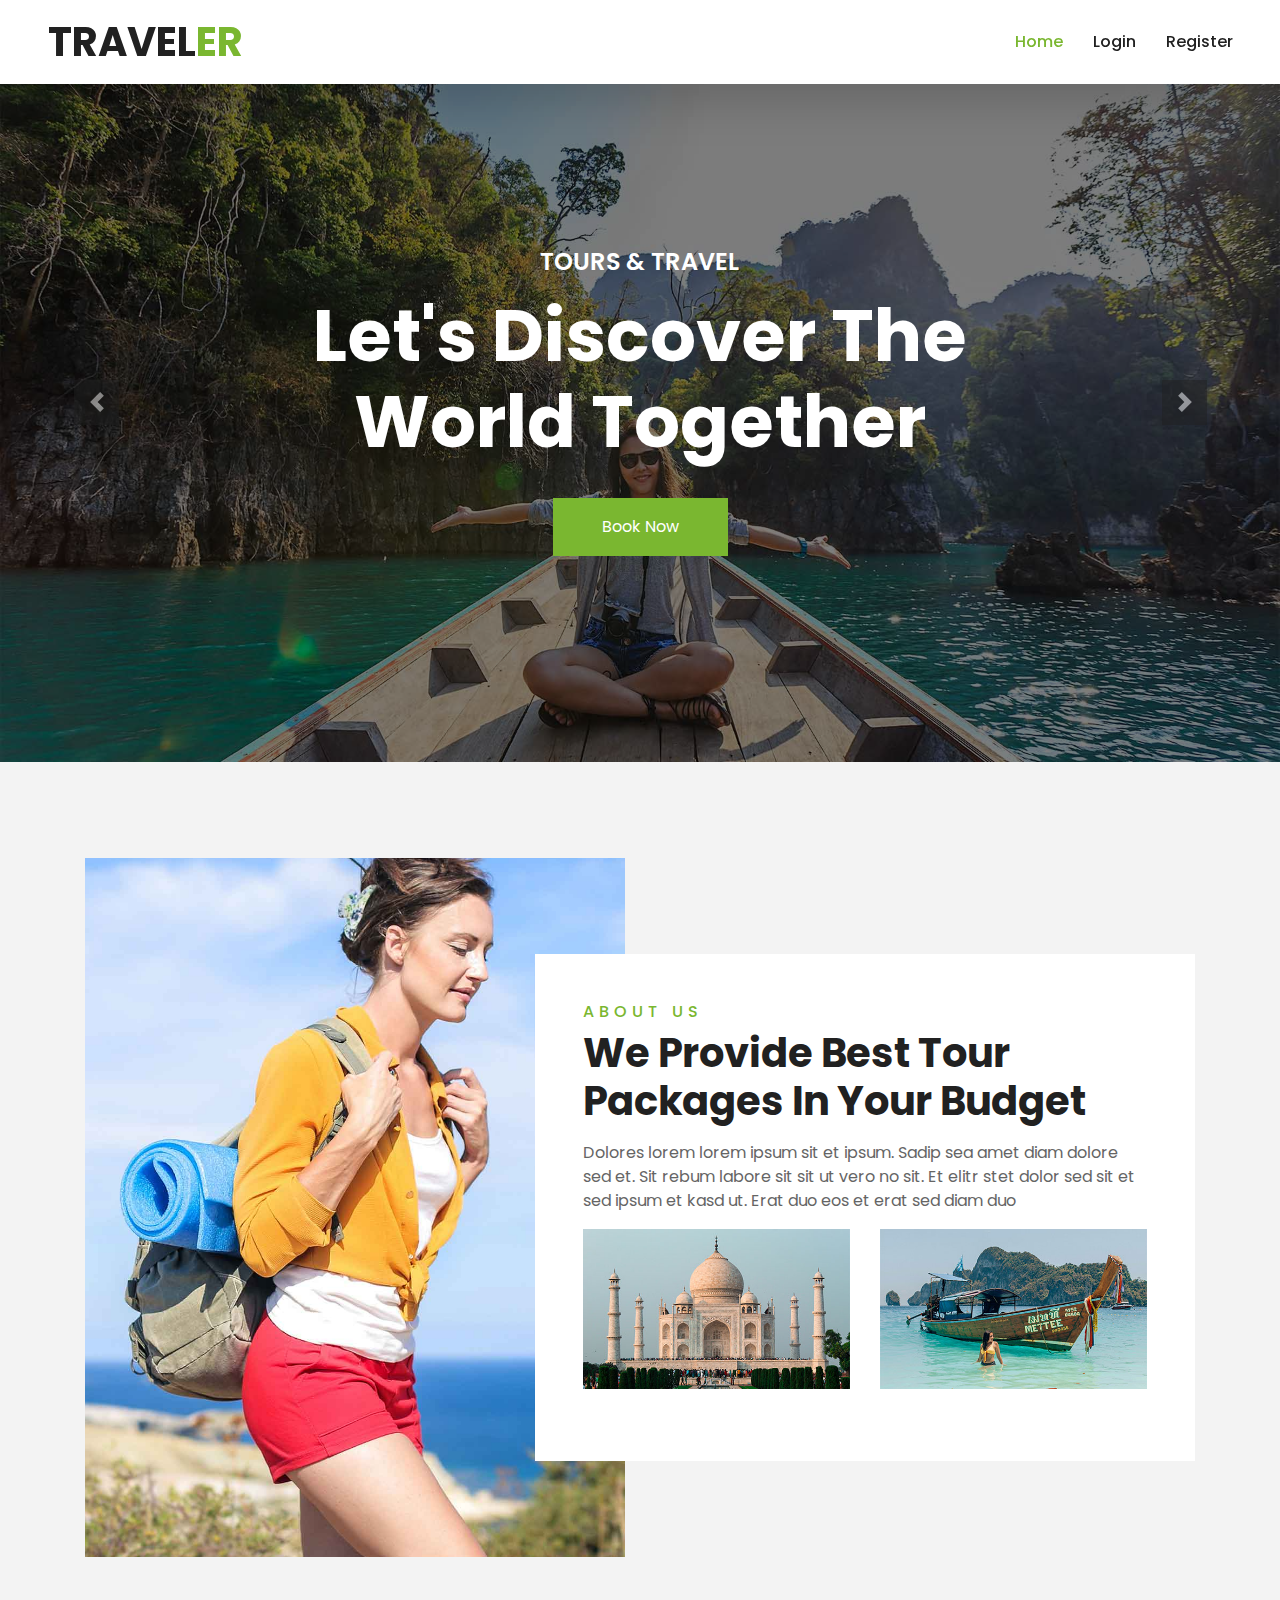
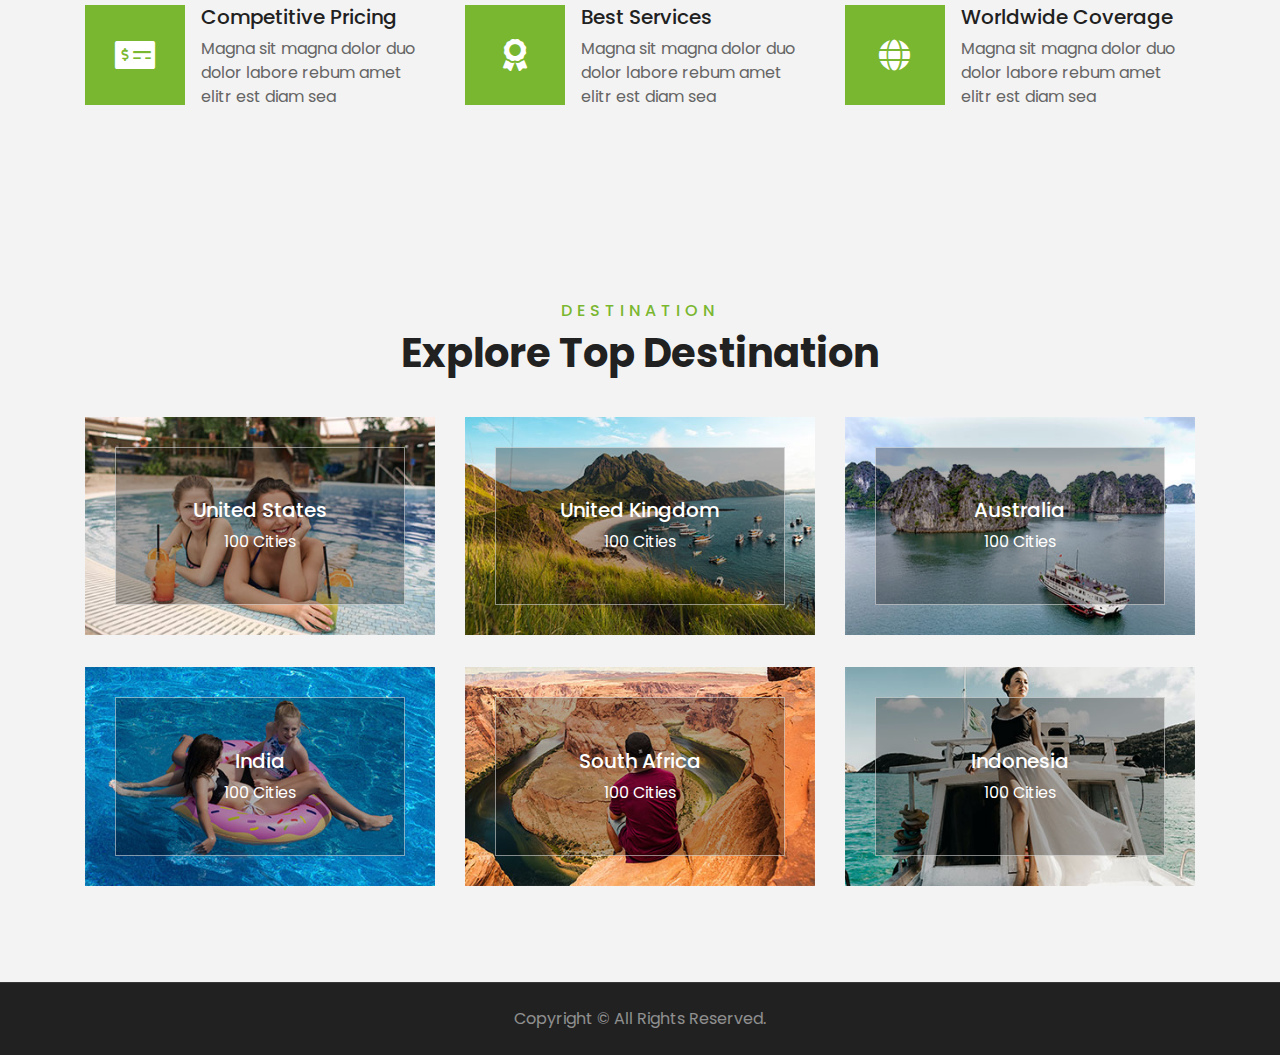
<file: templates/index.html>
<!DOCTYPE html>
<html lang="en">

<head>
    <meta charset="utf-8">
    <title>TRAVELER</title>
    <meta content="width=device-width, initial-scale=1.0" name="viewport">
    <meta content="Free HTML Templates" name="keywords">
    <meta content="Free HTML Templates" name="description">

    <!-- Favicon -->
    <link href="/static/img/favicon.ico" rel="icon">

    <!-- Google Web Fonts -->
    <link rel="preconnect" href="https://fonts.gstatic.com">
    <link href="https://fonts.googleapis.com/css2?family=Poppins:wght@400;500;600;700&display=swap" rel="stylesheet"> 

    <!-- Font Awesome -->
    <link href="https://cdnjs.cloudflare.com/ajax/libs/font-awesome/5.10.0/css/all.min.css" rel="stylesheet">

    <!-- Libraries Stylesheet -->
    <link href="/static/lib/owlcarousel/assets/owl.carousel.min.css" rel="stylesheet">
    <link href="/static/lib/tempusdominus/css/tempusdominus-bootstrap-4.min.css" rel="stylesheet" />

    <!-- Customized Bootstrap Stylesheet -->
    <link href="/static/css/style.css" rel="stylesheet">
</head>

<body>

    <nav class="navbar navbar-expand-lg bg-light navbar-light shadow-lg py-3 py-lg-0 pl-3 pl-lg-5" style="z-index:10">
        <a href="" class="navbar-brand">
            <h1 class="m-0 text-primary"><span class="text-dark">TRAVEL</span>ER</h1>
        </a>
        <button type="button" class="navbar-toggler" data-toggle="collapse" data-target="#navbarCollapse">
            <span class="navbar-toggler-icon"></span>
        </button>
        <div class="collapse navbar-collapse justify-content-between px-3" id="navbarCollapse">
            <div class="navbar-nav ml-auto py-0">
                <a href="/" class="nav-item nav-link active">Home</a>
                <a href="/login" class="nav-item nav-link">Login</a>
                <a href="/register" class="nav-item nav-link">Register</a>
            </div>
        </div>
    </nav>

    <!-- Navbar End -->
    <!-- Carousel Start -->
    <div class="container-fluid p-0">
        <div id="header-carousel" class="carousel slide" data-ride="carousel">
            <div class="carousel-inner">
                <div class="carousel-item active">
                    <img class="w-100" src="/static/img/carousel-1.jpg" alt="Image">
                    <div class="carousel-caption d-flex flex-column align-items-center justify-content-center">
                        <div class="p-3" style="max-width: 900px;">
                            <h4 class="text-white text-uppercase mb-md-3">Tours & Travel</h4>
                            <h1 class="display-3 text-white mb-md-4">Let's Discover The World Together</h1>
                            <a href="" class="btn btn-primary py-md-3 px-md-5 mt-2">Book Now</a>
                        </div>
                    </div>
                </div>
                <div class="carousel-item">
                    <img class="w-100" src="/static/img/carousel-2.jpg" alt="Image">
                    <div class="carousel-caption d-flex flex-column align-items-center justify-content-center">
                        <div class="p-3" style="max-width: 900px;">
                            <h4 class="text-white text-uppercase mb-md-3">Tours & Travel</h4>
                            <h1 class="display-3 text-white mb-md-4">Discover Amazing Places With Us</h1>
                            <a href="" class="btn btn-primary py-md-3 px-md-5 mt-2">Book Now</a>
                        </div>
                    </div>
                </div>
            </div>
            <a class="carousel-control-prev" href="#header-carousel" data-slide="prev">
                <div class="btn btn-dark" style="width: 45px; height: 45px;">
                    <span class="carousel-control-prev-icon mb-n2"></span>
                </div>
            </a>
            <a class="carousel-control-next" href="#header-carousel" data-slide="next">
                <div class="btn btn-dark" style="width: 45px; height: 45px;">
                    <span class="carousel-control-next-icon mb-n2"></span>
                </div>
            </a>
        </div>
    </div>
    <!-- Carousel End -->


    <!-- About Start -->
    <div class="container-fluid py-5">
        <div class="container pt-5">
            <div class="row">
                <div class="col-lg-6" style="min-height: 500px;">
                    <div class="position-relative h-100">
                        <img class="position-absolute w-100 h-100" src="/static/img/about.jpg" style="object-fit: cover;">
                    </div>
                </div>
                <div class="col-lg-6 pt-5 pb-lg-5">
                    <div class="about-text bg-white p-4 p-lg-5 my-lg-5">
                        <h6 class="text-primary text-uppercase" style="letter-spacing: 5px;">About Us</h6>
                        <h1 class="mb-3">We Provide Best Tour Packages In Your Budget</h1>
                        <p>Dolores lorem lorem ipsum sit et ipsum. Sadip sea amet diam dolore sed et. Sit rebum labore sit sit ut vero no sit. Et elitr stet dolor sed sit et sed ipsum et kasd ut. Erat duo eos et erat sed diam duo</p>
                        <div class="row mb-4">
                            <div class="col-6">
                                <img class="img-fluid" src="/static/img/about-1.jpg" alt="">
                            </div>
                            <div class="col-6">
                                <img class="img-fluid" src="/static/img/about-2.jpg" alt="">
                            </div>
                        </div>
                    </div>
                </div>
            </div>
        </div>
    </div>
    <!-- About End -->


    <!-- Feature Start -->
    <div class="container-fluid pb-5">
        <div class="container pb-5">
            <div class="row">
                <div class="col-md-4">
                    <div class="d-flex mb-4 mb-lg-0">
                        <div class="d-flex flex-shrink-0 align-items-center justify-content-center bg-primary mr-3" style="height: 100px; width: 100px;">
                            <i class="fa fa-2x fa-money-check-alt text-white"></i>
                        </div>
                        <div class="d-flex flex-column">
                            <h5 class="">Competitive Pricing</h5>
                            <p class="m-0">Magna sit magna dolor duo dolor labore rebum amet elitr est diam sea</p>
                        </div>
                    </div>
                </div>
                <div class="col-md-4">
                    <div class="d-flex mb-4 mb-lg-0">
                        <div class="d-flex flex-shrink-0 align-items-center justify-content-center bg-primary mr-3" style="height: 100px; width: 100px;">
                            <i class="fa fa-2x fa-award text-white"></i>
                        </div>
                        <div class="d-flex flex-column">
                            <h5 class="">Best Services</h5>
                            <p class="m-0">Magna sit magna dolor duo dolor labore rebum amet elitr est diam sea</p>
                        </div>
                    </div>
                </div>
                <div class="col-md-4">
                    <div class="d-flex mb-4 mb-lg-0">
                        <div class="d-flex flex-shrink-0 align-items-center justify-content-center bg-primary mr-3" style="height: 100px; width: 100px;">
                            <i class="fa fa-2x fa-globe text-white"></i>
                        </div>
                        <div class="d-flex flex-column">
                            <h5 class="">Worldwide Coverage</h5>
                            <p class="m-0">Magna sit magna dolor duo dolor labore rebum amet elitr est diam sea</p>
                        </div>
                    </div>
                </div>
            </div>
        </div>
    </div>
    <!-- Feature End -->


    <!-- Destination Start -->
    <div class="container-fluid py-5">
        <div class="container pt-5 pb-3">
            <div class="text-center mb-3 pb-3">
                <h6 class="text-primary text-uppercase" style="letter-spacing: 5px;">Destination</h6>
                <h1>Explore Top Destination</h1>
            </div>
            <div class="row">
                <div class="col-lg-4 col-md-6 mb-4">
                    <div class="destination-item position-relative overflow-hidden mb-2">
                        <img class="img-fluid" src="/static/img/destination-1.jpg" alt="">
                        <a class="destination-overlay text-white text-decoration-none" href="">
                            <h5 class="text-white">United States</h5>
                            <span>100 Cities</span>
                        </a>
                    </div>
                </div>
                <div class="col-lg-4 col-md-6 mb-4">
                    <div class="destination-item position-relative overflow-hidden mb-2">
                        <img class="img-fluid" src="/static/img/destination-2.jpg" alt="">
                        <a class="destination-overlay text-white text-decoration-none" href="">
                            <h5 class="text-white">United Kingdom</h5>
                            <span>100 Cities</span>
                        </a>
                    </div>
                </div>
                <div class="col-lg-4 col-md-6 mb-4">
                    <div class="destination-item position-relative overflow-hidden mb-2">
                        <img class="img-fluid" src="/static/img/destination-3.jpg" alt="">
                        <a class="destination-overlay text-white text-decoration-none" href="">
                            <h5 class="text-white">Australia</h5>
                            <span>100 Cities</span>
                        </a>
                    </div>
                </div>
                <div class="col-lg-4 col-md-6 mb-4">
                    <div class="destination-item position-relative overflow-hidden mb-2">
                        <img class="img-fluid" src="/static/img/destination-4.jpg" alt="">
                        <a class="destination-overlay text-white text-decoration-none" href="">
                            <h5 class="text-white">India</h5>
                            <span>100 Cities</span>
                        </a>
                    </div>
                </div>
                <div class="col-lg-4 col-md-6 mb-4">
                    <div class="destination-item position-relative overflow-hidden mb-2">
                        <img class="img-fluid" src="/static/img/destination-5.jpg" alt="">
                        <a class="destination-overlay text-white text-decoration-none" href="">
                            <h5 class="text-white">South Africa</h5>
                            <span>100 Cities</span>
                        </a>
                    </div>
                </div>
                <div class="col-lg-4 col-md-6 mb-4">
                    <div class="destination-item position-relative overflow-hidden mb-2">
                        <img class="img-fluid" src="/static/img/destination-6.jpg" alt="">
                        <a class="destination-overlay text-white text-decoration-none" href="">
                            <h5 class="text-white">Indonesia</h5>
                            <span>100 Cities</span>
                        </a>
                    </div>
                </div>
            </div>
        </div>
    </div>
    <!-- Destination Start -->

    <div class="container-fluid bg-dark text-white border-top py-4 px-sm-3 px-md-5" style="border-color: rgba(256, 256, 256, .1) !important;">
        <div>
            <div class="text-center text-md-left mb-3 mb-md-0">
                <p class="m-0 text-white-50 text-center">Copyright &copy; All Rights Reserved.</a>
                </p>
            </div>
        </div>
    </div>
    <!-- Footer End -->


    <!-- Back to Top -->
    <a href="#" class="btn btn-lg btn-primary btn-lg-square back-to-top"><i class="fa fa-angle-double-up"></i></a>


    <!-- JavaScript Libraries -->
    <script src="https://code.jquery.com/jquery-3.4.1.min.js"></script>
    <script src="https://stackpath.bootstrapcdn.com/bootstrap/4.4.1/js/bootstrap.bundle.min.js"></script>
    <script src="/static/lib/easing/easing.min.js"></script>
    <script src="/static/lib/owlcarousel/owl.carousel.min.js"></script>
    <script src="/static/lib/tempusdominus/js/moment.min.js"></script>
    <script src="/static/lib/tempusdominus/js/moment-timezone.min.js"></script>
    <script src="/static/lib/tempusdominus/js/tempusdominus-bootstrap-4.min.js"></script>

    <!-- Template Javascript -->
    <script src="/static/js/main.js"></script>
</body>

</html>
</file>
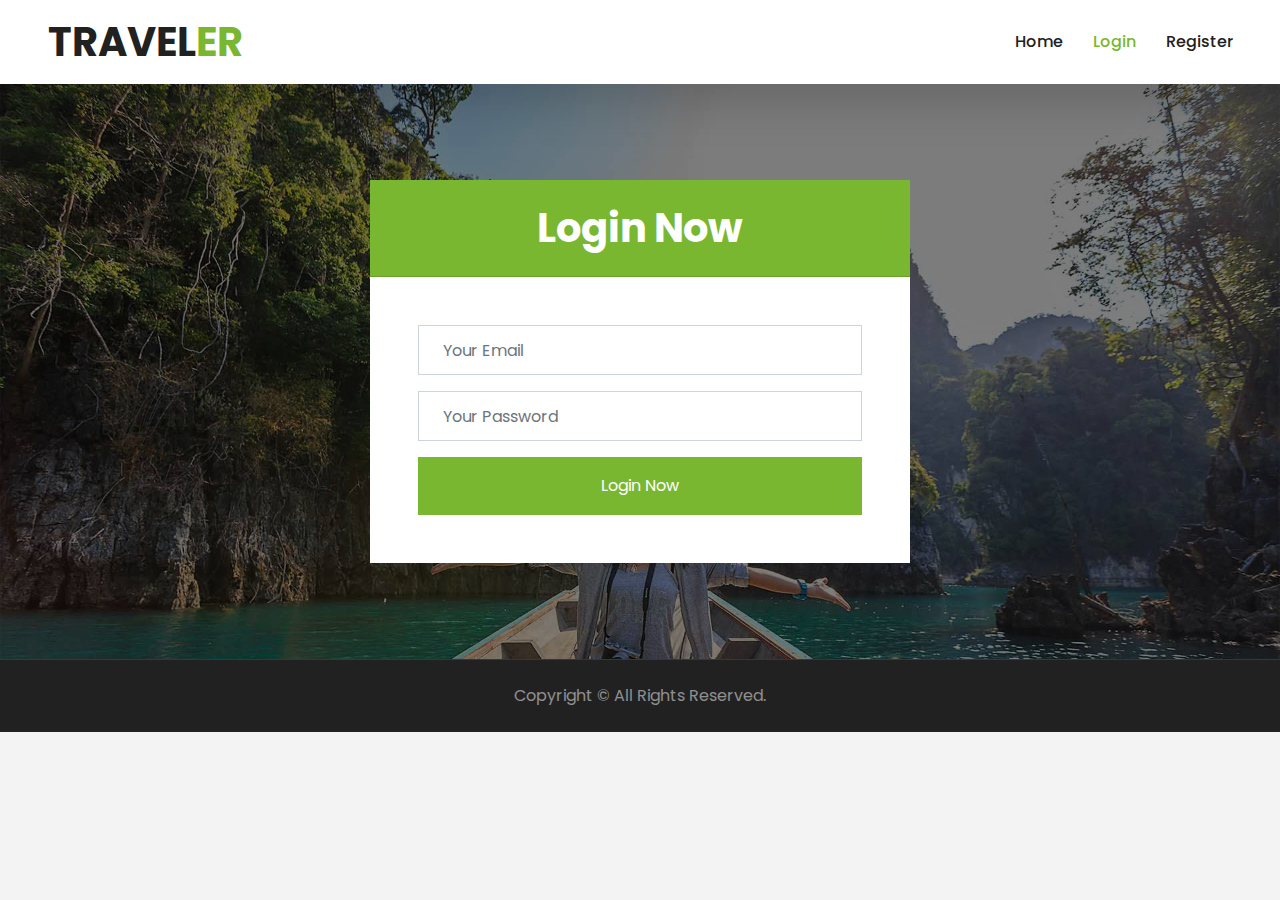
<file: templates/login.html>
<!DOCTYPE html>
<html lang="en">

<head>
    <meta charset="utf-8">
    <title>TRAVELER - Free Travel Website Template</title>
    <meta content="width=device-width, initial-scale=1.0" name="viewport">
    <meta content="Free HTML Templates" name="keywords">
    <meta content="Free HTML Templates" name="description">

    <!-- Favicon -->
    <link href="/static/img/favicon.ico" rel="icon">

    <!-- Google Web Fonts -->
    <link rel="preconnect" href="https://fonts.gstatic.com">
    <link href="https://fonts.googleapis.com/css2?family=Poppins:wght@400;500;600;700&display=swap" rel="stylesheet"> 

    <!-- Font Awesome -->
    <link href="https://cdnjs.cloudflare.com/ajax/libs/font-awesome/5.10.0/css/all.min.css" rel="stylesheet">

    <!-- Libraries Stylesheet -->
    <link href="/static/lib/owlcarousel/assets/owl.carousel.min.css" rel="stylesheet">
    <link href="/static/lib/tempusdominus/css/tempusdominus-bootstrap-4.min.css" rel="stylesheet" />

    <!-- Customized Bootstrap Stylesheet -->
    <link href="/static/css/style.css" rel="stylesheet">
</head>

<body>

    <nav class="navbar navbar-expand-lg bg-light navbar-light shadow-lg py-3 py-lg-0 pl-3 pl-lg-5" style="z-index:10">
        <a href="" class="navbar-brand">
            <h1 class="m-0 text-primary"><span class="text-dark">TRAVEL</span>ER</h1>
        </a>
        <button type="button" class="navbar-toggler" data-toggle="collapse" data-target="#navbarCollapse">
            <span class="navbar-toggler-icon"></span>
        </button>
        <div class="collapse navbar-collapse justify-content-between px-3" id="navbarCollapse">
            <div class="navbar-nav ml-auto py-0">
                <a href="/" class="nav-item nav-link">Home</a>
                <a href="/login" class="nav-item nav-link active">Login</a>
                <a href="/register" class="nav-item nav-link ">Register</a>
            </div>
        </div>
    </nav>

    <div class="container-fluid bg-registration py-5">
        <div class="container py-5">
            <div class="row align-items-center">
                <div class="col-lg-3"></div>
                <div class="col-lg-6">
                    <div class="card border-0">
                        <div class="card-header bg-primary text-center p-4">
                            <h1 class="text-white m-0">Login Now</h1>
                        </div>
                        <div class="card-body rounded-bottom bg-white p-5">
                            <form action="/signin" method="post">
                                <div class="form-group">
                                    <input type="email" name="email" class="form-control p-4" placeholder="Your Email" required />
                                </div>
                                <div class="form-group">
                                    <input type="password" name="password" class="form-control p-4" placeholder="Your Password" required />
                                </div>
                                <div>
                                    <button class="btn btn-primary btn-block py-3">Login Now</button>
                                </div>
                            </form>
                        </div>
                    </div>
                </div>
            </div>
        </div>
    </div>
    <!-- Registration End -->

    <div class="container-fluid bg-dark text-white border-top py-4 px-sm-3 px-md-5" style="border-color: rgba(256, 256, 256, .1) !important;">
        <div>
            <div class="text-center text-md-left mb-3 mb-md-0">
                <p class="m-0 text-white-50 text-center">Copyright &copy; All Rights Reserved.</a>
                </p>
            </div>
        </div>
    </div>
    <!-- Footer End -->


    <!-- Back to Top -->
    <a href="#" class="btn btn-lg btn-primary btn-lg-square back-to-top"><i class="fa fa-angle-double-up"></i></a>


    <!-- JavaScript Libraries -->
    <script src="https://code.jquery.com/jquery-3.4.1.min.js"></script>
    <script src="https://stackpath.bootstrapcdn.com/bootstrap/4.4.1/js/bootstrap.bundle.min.js"></script>
    <script src="/static/lib/easing/easing.min.js"></script>
    <script src="/static/lib/owlcarousel/owl.carousel.min.js"></script>
    <script src="/static/lib/tempusdominus/js/moment.min.js"></script>
    <script src="/static/lib/tempusdominus/js/moment-timezone.min.js"></script>
    <script src="/static/lib/tempusdominus/js/tempusdominus-bootstrap-4.min.js"></script>

    <!-- Template Javascript -->
    <script src="/static/js/main.js"></script>
    <script>
        const queryString = window.location.search;
      const urlParams = new URLSearchParams(queryString);
      if(urlParams.get('err')){
        document.write("<div id='err' style='position:fixed;bottom:30px; right:30px;background-color:#FF0000;padding:10px;border-radius:10px;box-shadow:2px 2px 4px #aaa;color:white;font-weight:600'>"+urlParams.get('err')+"</div>")
      }
      setTimeout(()=>{
          document.getElementById("err").style.display="none"
      }, 3000)
      if(urlParams.get('msg')){
        document.write("<div id='msg' style='position:fixed;bottom:30px; right:30px;background-color:#4CAF50;padding:10px;border-radius:10px;box-shadow:2px 2px 4px #aaa;color:white;font-weight:600'>"+urlParams.get('msg')+"</div>")
      }
      setTimeout(()=>{
          document.getElementById("msg").style.display="none"
      }, 3000)
    </script>
</body>

</html>
</file>
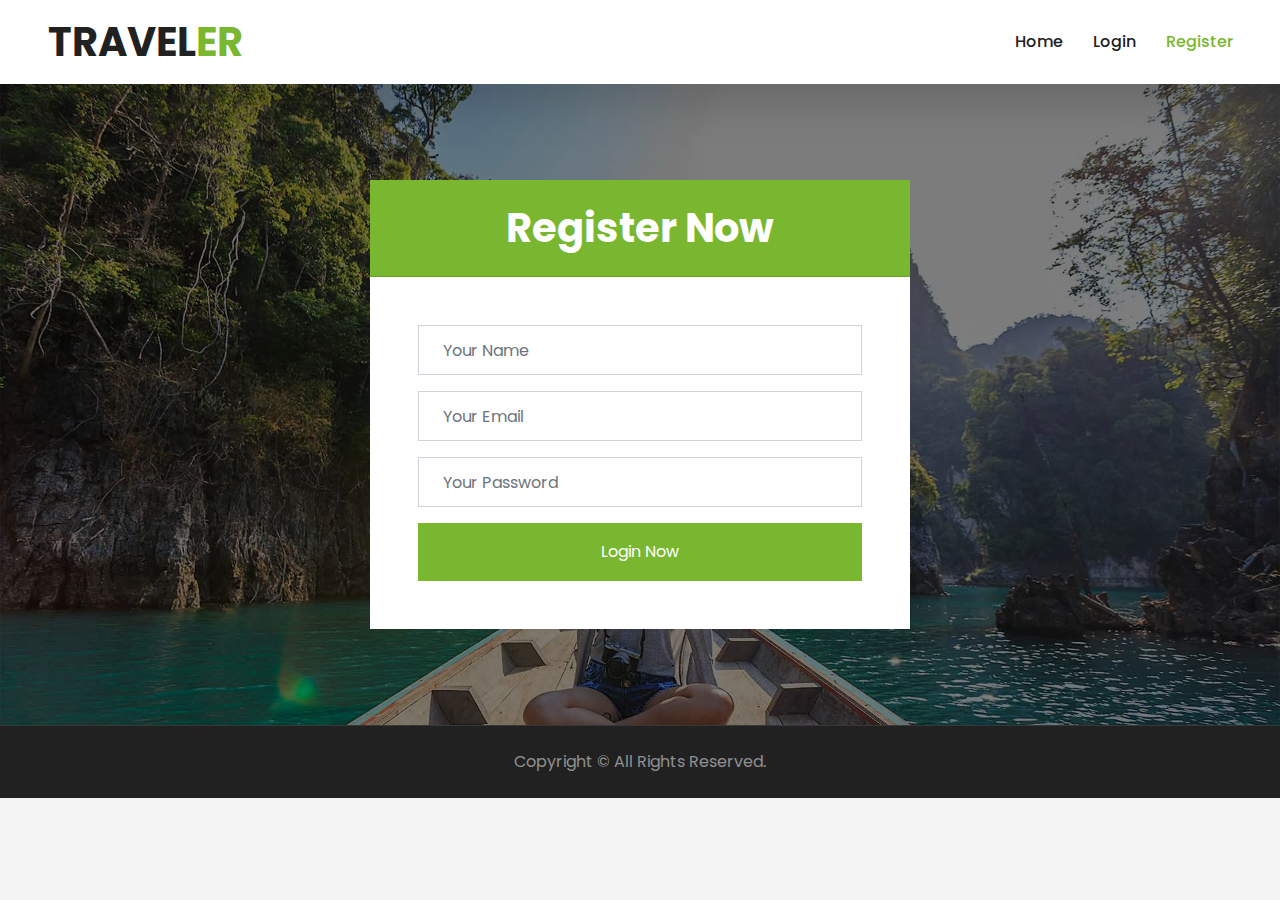
<file: templates/register.html>
<!DOCTYPE html>
<html lang="en">

<head>
    <meta charset="utf-8">
    <title>TRAVELER - Free Travel Website Template</title>
    <meta content="width=device-width, initial-scale=1.0" name="viewport">
    <meta content="Free HTML Templates" name="keywords">
    <meta content="Free HTML Templates" name="description">

    <!-- Favicon -->
    <link href="/static/img/favicon.ico" rel="icon">

    <!-- Google Web Fonts -->
    <link rel="preconnect" href="https://fonts.gstatic.com">
    <link href="https://fonts.googleapis.com/css2?family=Poppins:wght@400;500;600;700&display=swap" rel="stylesheet"> 

    <!-- Font Awesome -->
    <link href="https://cdnjs.cloudflare.com/ajax/libs/font-awesome/5.10.0/css/all.min.css" rel="stylesheet">

    <!-- Libraries Stylesheet -->
    <link href="/static/lib/owlcarousel/assets/owl.carousel.min.css" rel="stylesheet">
    <link href="/static/lib/tempusdominus/css/tempusdominus-bootstrap-4.min.css" rel="stylesheet" />

    <!-- Customized Bootstrap Stylesheet -->
    <link href="/static/css/style.css" rel="stylesheet">
</head>

<body>

    <nav class="navbar navbar-expand-lg bg-light navbar-light shadow-lg py-3 py-lg-0 pl-3 pl-lg-5" style="z-index:10">
        <a href="" class="navbar-brand">
            <h1 class="m-0 text-primary"><span class="text-dark">TRAVEL</span>ER</h1>
        </a>
        <button type="button" class="navbar-toggler" data-toggle="collapse" data-target="#navbarCollapse">
            <span class="navbar-toggler-icon"></span>
        </button>
        <div class="collapse navbar-collapse justify-content-between px-3" id="navbarCollapse">
            <div class="navbar-nav ml-auto py-0">
                <a href="/" class="nav-item nav-link">Home</a>
                <a href="/login" class="nav-item nav-link">Login</a>
                <a href="/register" class="nav-item nav-link active">Register</a>
            </div>
        </div>
    </nav>

    <div class="container-fluid bg-registration py-5">
        <div class="container py-5">
            <div class="row align-items-center">
                <div class="col-lg-3"></div>
                <div class="col-lg-6">
                    <div class="card border-0">
                        <div class="card-header bg-primary text-center p-4">
                            <h1 class="text-white m-0">Register Now</h1>
                        </div>
                        <div class="card-body rounded-bottom bg-white p-5">
                            <form action="/signup" method="post">
                                <div class="form-group">
                                    <input type="text" name="name" class="form-control p-4" placeholder="Your Name" required />
                                </div>
                                <div class="form-group">
                                    <input type="email" name="email" class="form-control p-4" placeholder="Your Email" required />
                                </div>
                                <div class="form-group">
                                    <input type="password" name="password" class="form-control p-4" placeholder="Your Password" required />
                                </div>
                                <div>
                                    <button class="btn btn-primary btn-block py-3">Login Now</button>
                                </div>
                            </form>
                        </div>
                    </div>
                </div>
            </div>
        </div>
    </div>
    <!-- Registration End -->

    <div class="container-fluid bg-dark text-white border-top py-4 px-sm-3 px-md-5" style="border-color: rgba(256, 256, 256, .1) !important;">
        <div>
            <div class="text-center text-md-left mb-3 mb-md-0">
                <p class="m-0 text-white-50 text-center">Copyright &copy; All Rights Reserved.</a>
                </p>
            </div>
        </div>
    </div>
    <!-- Footer End -->


    <!-- Back to Top -->
    <a href="#" class="btn btn-lg btn-primary btn-lg-square back-to-top"><i class="fa fa-angle-double-up"></i></a>


    <!-- JavaScript Libraries -->
    <script src="https://code.jquery.com/jquery-3.4.1.min.js"></script>
    <script src="https://stackpath.bootstrapcdn.com/bootstrap/4.4.1/js/bootstrap.bundle.min.js"></script>
    <script src="/static/lib/easing/easing.min.js"></script>
    <script src="/static/lib/owlcarousel/owl.carousel.min.js"></script>
    <script src="/static/lib/tempusdominus/js/moment.min.js"></script>
    <script src="/static/lib/tempusdominus/js/moment-timezone.min.js"></script>
    <script src="/static/lib/tempusdominus/js/tempusdominus-bootstrap-4.min.js"></script>

    <!-- Template Javascript -->
    <script src="/static/js/main.js"></script>
    <script>
        const queryString = window.location.search;
      const urlParams = new URLSearchParams(queryString);
      if(urlParams.get('err')){
        document.write("<div id='err' style='position:fixed;bottom:30px; right:30px;background-color:#FF0000;padding:10px;border-radius:10px;box-shadow:2px 2px 4px #aaa;color:white;font-weight:600'>"+urlParams.get('err')+"</div>")
      }
      setTimeout(()=>{
          document.getElementById("err").style.display="none"
      }, 3000)
      if(urlParams.get('msg')){
        document.write("<div id='msg' style='position:fixed;bottom:30px; right:30px;background-color:#4CAF50;padding:10px;border-radius:10px;box-shadow:2px 2px 4px #aaa;color:white;font-weight:600'>"+urlParams.get('msg')+"</div>")
      }
      setTimeout(()=>{
          document.getElementById("msg").style.display="none"
      }, 3000)
    </script>
</body>

</html>
</file>
<file: static/css/style.css>
/******* Bootstrap Theming ********/
/*!
 * Bootstrap v4.5.3 (https://getbootstrap.com/)
 * Copyright 2011-2020 The Bootstrap Authors
 * Copyright 2011-2020 Twitter, Inc.
 * Licensed under MIT (https://github.com/twbs/bootstrap/blob/main/LICENSE)
 */
:root {
  --blue: #007bff;
  --indigo: #6610f2;
  --purple: #6f42c1;
  --pink: #e83e8c;
  --red: #dc3545;
  --orange: #fd7e14;
  --yellow: #ffc107;
  --green: #28a745;
  --teal: #20c997;
  --cyan: #17a2b8;
  --white: #fff;
  --gray: #6c757d;
  --gray-dark: #343a40;
  --primary: #7AB730;
  --secondary: #f4faec;
  --success: #28a745;
  --info: #17a2b8;
  --warning: #ffc107;
  --danger: #dc3545;
  --light: #FFFFFF;
  --dark: #212121;
  --breakpoint-xs: 0;
  --breakpoint-sm: 576px;
  --breakpoint-md: 768px;
  --breakpoint-lg: 992px;
  --breakpoint-xl: 1200px;
  --font-family-sans-serif: "Poppins", sans-serif;
  --font-family-monospace: SFMono-Regular, Menlo, Monaco, Consolas, "Liberation Mono", "Courier New", monospace;
}

*,
*::before,
*::after {
  box-sizing: border-box;
}

html {
  font-family: sans-serif;
  line-height: 1.15;
  -webkit-text-size-adjust: 100%;
  -webkit-tap-highlight-color: rgba(0, 0, 0, 0);
}

article, aside, figcaption, figure, footer, header, hgroup, main, nav, section {
  display: block;
}

body {
  margin: 0;
  font-family: "Poppins", sans-serif;
  font-size: 1rem;
  font-weight: 400;
  line-height: 1.5;
  color: #656565;
  text-align: left;
  background-color: #F3F3F3;
}

[tabindex="-1"]:focus:not(:focus-visible) {
  outline: 0 !important;
}

hr {
  box-sizing: content-box;
  height: 0;
  overflow: visible;
}

h1, h2, h3, h4, h5, h6 {
  margin-top: 0;
  margin-bottom: 0.5rem;
}

p {
  margin-top: 0;
  margin-bottom: 1rem;
}

abbr[title],
abbr[data-original-title] {
  text-decoration: underline;
  text-decoration: underline dotted;
  cursor: help;
  border-bottom: 0;
  text-decoration-skip-ink: none;
}

address {
  margin-bottom: 1rem;
  font-style: normal;
  line-height: inherit;
}

ol,
ul,
dl {
  margin-top: 0;
  margin-bottom: 1rem;
}

ol ol,
ul ul,
ol ul,
ul ol {
  margin-bottom: 0;
}

dt {
  font-weight: 700;
}

dd {
  margin-bottom: .5rem;
  margin-left: 0;
}

blockquote {
  margin: 0 0 1rem;
}

b,
strong {
  font-weight: bolder;
}

small {
  font-size: 80%;
}

sub,
sup {
  position: relative;
  font-size: 75%;
  line-height: 0;
  vertical-align: baseline;
}

sub {
  bottom: -.25em;
}

sup {
  top: -.5em;
}

a {
  color: #7AB730;
  text-decoration: none;
  background-color: transparent;
}

a:hover {
  color: #527a20;
  text-decoration: underline;
}

a:not([href]):not([class]) {
  color: inherit;
  text-decoration: none;
}

a:not([href]):not([class]):hover {
  color: inherit;
  text-decoration: none;
}

pre,
code,
kbd,
samp {
  font-family: SFMono-Regular, Menlo, Monaco, Consolas, "Liberation Mono", "Courier New", monospace;
  font-size: 1em;
}

pre {
  margin-top: 0;
  margin-bottom: 1rem;
  overflow: auto;
  -ms-overflow-style: scrollbar;
}

figure {
  margin: 0 0 1rem;
}

img {
  vertical-align: middle;
  border-style: none;
}

svg {
  overflow: hidden;
  vertical-align: middle;
}

table {
  border-collapse: collapse;
}

caption {
  padding-top: 0.75rem;
  padding-bottom: 0.75rem;
  color: #6c757d;
  text-align: left;
  caption-side: bottom;
}

th {
  text-align: inherit;
  text-align: -webkit-match-parent;
}

label {
  display: inline-block;
  margin-bottom: 0.5rem;
}

button {
  border-radius: 0;
}

button:focus {
  outline: 1px dotted;
  outline: 5px auto -webkit-focus-ring-color;
}

input,
button,
select,
optgroup,
textarea {
  margin: 0;
  font-family: inherit;
  font-size: inherit;
  line-height: inherit;
}

button,
input {
  overflow: visible;
}

button,
select {
  text-transform: none;
}

[role="button"] {
  cursor: pointer;
}

select {
  word-wrap: normal;
}

button,
[type="button"],
[type="reset"],
[type="submit"] {
  -webkit-appearance: button;
}

button:not(:disabled),
[type="button"]:not(:disabled),
[type="reset"]:not(:disabled),
[type="submit"]:not(:disabled) {
  cursor: pointer;
}

button::-moz-focus-inner,
[type="button"]::-moz-focus-inner,
[type="reset"]::-moz-focus-inner,
[type="submit"]::-moz-focus-inner {
  padding: 0;
  border-style: none;
}

input[type="radio"],
input[type="checkbox"] {
  box-sizing: border-box;
  padding: 0;
}

textarea {
  overflow: auto;
  resize: vertical;
}

fieldset {
  min-width: 0;
  padding: 0;
  margin: 0;
  border: 0;
}

legend {
  display: block;
  width: 100%;
  max-width: 100%;
  padding: 0;
  margin-bottom: .5rem;
  font-size: 1.5rem;
  line-height: inherit;
  color: inherit;
  white-space: normal;
}

@media (max-width: 1200px) {
  legend {
    font-size: calc(1.275rem + 0.3vw) ;
  }
}

progress {
  vertical-align: baseline;
}

[type="number"]::-webkit-inner-spin-button,
[type="number"]::-webkit-outer-spin-button {
  height: auto;
}

[type="search"] {
  outline-offset: -2px;
  -webkit-appearance: none;
}

[type="search"]::-webkit-search-decoration {
  -webkit-appearance: none;
}

::-webkit-file-upload-button {
  font: inherit;
  -webkit-appearance: button;
}

output {
  display: inline-block;
}

summary {
  display: list-item;
  cursor: pointer;
}

template {
  display: none;
}

[hidden] {
  display: none !important;
}

h1, h2, h3, h4, h5, h6,
.h1, .h2, .h3, .h4, .h5, .h6 {
  margin-bottom: 0.5rem;
  font-weight: 500;
  line-height: 1.2;
  color: #212121;
}

h1, .h1 {
  font-size: 2.5rem;
}

@media (max-width: 1200px) {
  h1, .h1 {
    font-size: calc(1.375rem + 1.5vw) ;
  }
}

h2, .h2 {
  font-size: 2rem;
}

@media (max-width: 1200px) {
  h2, .h2 {
    font-size: calc(1.325rem + 0.9vw) ;
  }
}

h3, .h3 {
  font-size: 1.75rem;
}

@media (max-width: 1200px) {
  h3, .h3 {
    font-size: calc(1.3rem + 0.6vw) ;
  }
}

h4, .h4 {
  font-size: 1.5rem;
}

@media (max-width: 1200px) {
  h4, .h4 {
    font-size: calc(1.275rem + 0.3vw) ;
  }
}

h5, .h5 {
  font-size: 1.25rem;
}

h6, .h6 {
  font-size: 1rem;
}

.lead {
  font-size: 1.25rem;
  font-weight: 300;
}

.display-1 {
  font-size: 6rem;
  font-weight: 300;
  line-height: 1.2;
}

@media (max-width: 1200px) {
  .display-1 {
    font-size: calc(1.725rem + 5.7vw) ;
  }
}

.display-2 {
  font-size: 5.5rem;
  font-weight: 300;
  line-height: 1.2;
}

@media (max-width: 1200px) {
  .display-2 {
    font-size: calc(1.675rem + 5.1vw) ;
  }
}

.display-3 {
  font-size: 4.5rem;
  font-weight: 300;
  line-height: 1.2;
}

@media (max-width: 1200px) {
  .display-3 {
    font-size: calc(1.575rem + 3.9vw) ;
  }
}

.display-4 {
  font-size: 3.5rem;
  font-weight: 300;
  line-height: 1.2;
}

@media (max-width: 1200px) {
  .display-4 {
    font-size: calc(1.475rem + 2.7vw) ;
  }
}

hr {
  margin-top: 1rem;
  margin-bottom: 1rem;
  border: 0;
  border-top: 1px solid rgba(0, 0, 0, 0.1);
}

small,
.small {
  font-size: 80%;
  font-weight: 400;
}

mark,
.mark {
  padding: 0.2em;
  background-color: #fcf8e3;
}

.list-unstyled {
  padding-left: 0;
  list-style: none;
}

.list-inline {
  padding-left: 0;
  list-style: none;
}

.list-inline-item {
  display: inline-block;
}

.list-inline-item:not(:last-child) {
  margin-right: 0.5rem;
}

.initialism {
  font-size: 90%;
  text-transform: uppercase;
}

.blockquote {
  margin-bottom: 1rem;
  font-size: 1.25rem;
}

.blockquote-footer {
  display: block;
  font-size: 80%;
  color: #6c757d;
}

.blockquote-footer::before {
  content: "\2014\00A0";
}

.img-fluid {
  max-width: 100%;
  height: auto;
}

.img-thumbnail {
  padding: 0.25rem;
  background-color: #F3F3F3;
  border: 1px solid #dee2e6;
  max-width: 100%;
  height: auto;
}

.figure {
  display: inline-block;
}

.figure-img {
  margin-bottom: 0.5rem;
  line-height: 1;
}

.figure-caption {
  font-size: 90%;
  color: #6c757d;
}

code {
  font-size: 87.5%;
  color: #e83e8c;
  word-wrap: break-word;
}

a > code {
  color: inherit;
}

kbd {
  padding: 0.2rem 0.4rem;
  font-size: 87.5%;
  color: #fff;
  background-color: #212529;
}

kbd kbd {
  padding: 0;
  font-size: 100%;
  font-weight: 700;
}

pre {
  display: block;
  font-size: 87.5%;
  color: #212529;
}

pre code {
  font-size: inherit;
  color: inherit;
  word-break: normal;
}

.pre-scrollable {
  max-height: 340px;
  overflow-y: scroll;
}

.container,
.container-fluid,
.container-sm,
.container-md,
.container-lg,
.container-xl {
  width: 100%;
  padding-right: 15px;
  padding-left: 15px;
  margin-right: auto;
  margin-left: auto;
}

@media (min-width: 576px) {
  .container, .container-sm {
    max-width: 540px;
  }
}

@media (min-width: 768px) {
  .container, .container-sm, .container-md {
    max-width: 720px;
  }
}

@media (min-width: 992px) {
  .container, .container-sm, .container-md, .container-lg {
    max-width: 960px;
  }
}

@media (min-width: 1200px) {
  .container, .container-sm, .container-md, .container-lg, .container-xl {
    max-width: 1140px;
  }
}

.row {
  display: flex;
  flex-wrap: wrap;
  margin-right: -15px;
  margin-left: -15px;
}

.no-gutters {
  margin-right: 0;
  margin-left: 0;
}

.no-gutters > .col,
.no-gutters > [class*="col-"] {
  padding-right: 0;
  padding-left: 0;
}

.col-1, .col-2, .col-3, .col-4, .col-5, .col-6, .col-7, .col-8, .col-9, .col-10, .col-11, .col-12, .col,
.col-auto, .col-sm-1, .col-sm-2, .col-sm-3, .col-sm-4, .col-sm-5, .col-sm-6, .col-sm-7, .col-sm-8, .col-sm-9, .col-sm-10, .col-sm-11, .col-sm-12, .col-sm,
.col-sm-auto, .col-md-1, .col-md-2, .col-md-3, .col-md-4, .col-md-5, .col-md-6, .col-md-7, .col-md-8, .col-md-9, .col-md-10, .col-md-11, .col-md-12, .col-md,
.col-md-auto, .col-lg-1, .col-lg-2, .col-lg-3, .col-lg-4, .col-lg-5, .col-lg-6, .col-lg-7, .col-lg-8, .col-lg-9, .col-lg-10, .col-lg-11, .col-lg-12, .col-lg,
.col-lg-auto, .col-xl-1, .col-xl-2, .col-xl-3, .col-xl-4, .col-xl-5, .col-xl-6, .col-xl-7, .col-xl-8, .col-xl-9, .col-xl-10, .col-xl-11, .col-xl-12, .col-xl,
.col-xl-auto {
  position: relative;
  width: 100%;
  padding-right: 15px;
  padding-left: 15px;
}

.col {
  flex-basis: 0;
  flex-grow: 1;
  max-width: 100%;
}

.row-cols-1 > * {
  flex: 0 0 100%;
  max-width: 100%;
}

.row-cols-2 > * {
  flex: 0 0 50%;
  max-width: 50%;
}

.row-cols-3 > * {
  flex: 0 0 33.33333%;
  max-width: 33.33333%;
}

.row-cols-4 > * {
  flex: 0 0 25%;
  max-width: 25%;
}

.row-cols-5 > * {
  flex: 0 0 20%;
  max-width: 20%;
}

.row-cols-6 > * {
  flex: 0 0 16.66667%;
  max-width: 16.66667%;
}

.col-auto {
  flex: 0 0 auto;
  width: auto;
  max-width: 100%;
}

.col-1 {
  flex: 0 0 8.33333%;
  max-width: 8.33333%;
}

.col-2 {
  flex: 0 0 16.66667%;
  max-width: 16.66667%;
}

.col-3 {
  flex: 0 0 25%;
  max-width: 25%;
}

.col-4 {
  flex: 0 0 33.33333%;
  max-width: 33.33333%;
}

.col-5 {
  flex: 0 0 41.66667%;
  max-width: 41.66667%;
}

.col-6 {
  flex: 0 0 50%;
  max-width: 50%;
}

.col-7 {
  flex: 0 0 58.33333%;
  max-width: 58.33333%;
}

.col-8 {
  flex: 0 0 66.66667%;
  max-width: 66.66667%;
}

.col-9 {
  flex: 0 0 75%;
  max-width: 75%;
}

.col-10 {
  flex: 0 0 83.33333%;
  max-width: 83.33333%;
}

.col-11 {
  flex: 0 0 91.66667%;
  max-width: 91.66667%;
}

.col-12 {
  flex: 0 0 100%;
  max-width: 100%;
}

.order-first {
  order: -1;
}

.order-last {
  order: 13;
}

.order-0 {
  order: 0;
}

.order-1 {
  order: 1;
}

.order-2 {
  order: 2;
}

.order-3 {
  order: 3;
}

.order-4 {
  order: 4;
}

.order-5 {
  order: 5;
}

.order-6 {
  order: 6;
}

.order-7 {
  order: 7;
}

.order-8 {
  order: 8;
}

.order-9 {
  order: 9;
}

.order-10 {
  order: 10;
}

.order-11 {
  order: 11;
}

.order-12 {
  order: 12;
}

.offset-1 {
  margin-left: 8.33333%;
}

.offset-2 {
  margin-left: 16.66667%;
}

.offset-3 {
  margin-left: 25%;
}

.offset-4 {
  margin-left: 33.33333%;
}

.offset-5 {
  margin-left: 41.66667%;
}

.offset-6 {
  margin-left: 50%;
}

.offset-7 {
  margin-left: 58.33333%;
}

.offset-8 {
  margin-left: 66.66667%;
}

.offset-9 {
  margin-left: 75%;
}

.offset-10 {
  margin-left: 83.33333%;
}

.offset-11 {
  margin-left: 91.66667%;
}

@media (min-width: 576px) {
  .col-sm {
    flex-basis: 0;
    flex-grow: 1;
    max-width: 100%;
  }
  .row-cols-sm-1 > * {
    flex: 0 0 100%;
    max-width: 100%;
  }
  .row-cols-sm-2 > * {
    flex: 0 0 50%;
    max-width: 50%;
  }
  .row-cols-sm-3 > * {
    flex: 0 0 33.33333%;
    max-width: 33.33333%;
  }
  .row-cols-sm-4 > * {
    flex: 0 0 25%;
    max-width: 25%;
  }
  .row-cols-sm-5 > * {
    flex: 0 0 20%;
    max-width: 20%;
  }
  .row-cols-sm-6 > * {
    flex: 0 0 16.66667%;
    max-width: 16.66667%;
  }
  .col-sm-auto {
    flex: 0 0 auto;
    width: auto;
    max-width: 100%;
  }
  .col-sm-1 {
    flex: 0 0 8.33333%;
    max-width: 8.33333%;
  }
  .col-sm-2 {
    flex: 0 0 16.66667%;
    max-width: 16.66667%;
  }
  .col-sm-3 {
    flex: 0 0 25%;
    max-width: 25%;
  }
  .col-sm-4 {
    flex: 0 0 33.33333%;
    max-width: 33.33333%;
  }
  .col-sm-5 {
    flex: 0 0 41.66667%;
    max-width: 41.66667%;
  }
  .col-sm-6 {
    flex: 0 0 50%;
    max-width: 50%;
  }
  .col-sm-7 {
    flex: 0 0 58.33333%;
    max-width: 58.33333%;
  }
  .col-sm-8 {
    flex: 0 0 66.66667%;
    max-width: 66.66667%;
  }
  .col-sm-9 {
    flex: 0 0 75%;
    max-width: 75%;
  }
  .col-sm-10 {
    flex: 0 0 83.33333%;
    max-width: 83.33333%;
  }
  .col-sm-11 {
    flex: 0 0 91.66667%;
    max-width: 91.66667%;
  }
  .col-sm-12 {
    flex: 0 0 100%;
    max-width: 100%;
  }
  .order-sm-first {
    order: -1;
  }
  .order-sm-last {
    order: 13;
  }
  .order-sm-0 {
    order: 0;
  }
  .order-sm-1 {
    order: 1;
  }
  .order-sm-2 {
    order: 2;
  }
  .order-sm-3 {
    order: 3;
  }
  .order-sm-4 {
    order: 4;
  }
  .order-sm-5 {
    order: 5;
  }
  .order-sm-6 {
    order: 6;
  }
  .order-sm-7 {
    order: 7;
  }
  .order-sm-8 {
    order: 8;
  }
  .order-sm-9 {
    order: 9;
  }
  .order-sm-10 {
    order: 10;
  }
  .order-sm-11 {
    order: 11;
  }
  .order-sm-12 {
    order: 12;
  }
  .offset-sm-0 {
    margin-left: 0;
  }
  .offset-sm-1 {
    margin-left: 8.33333%;
  }
  .offset-sm-2 {
    margin-left: 16.66667%;
  }
  .offset-sm-3 {
    margin-left: 25%;
  }
  .offset-sm-4 {
    margin-left: 33.33333%;
  }
  .offset-sm-5 {
    margin-left: 41.66667%;
  }
  .offset-sm-6 {
    margin-left: 50%;
  }
  .offset-sm-7 {
    margin-left: 58.33333%;
  }
  .offset-sm-8 {
    margin-left: 66.66667%;
  }
  .offset-sm-9 {
    margin-left: 75%;
  }
  .offset-sm-10 {
    margin-left: 83.33333%;
  }
  .offset-sm-11 {
    margin-left: 91.66667%;
  }
}

@media (min-width: 768px) {
  .col-md {
    flex-basis: 0;
    flex-grow: 1;
    max-width: 100%;
  }
  .row-cols-md-1 > * {
    flex: 0 0 100%;
    max-width: 100%;
  }
  .row-cols-md-2 > * {
    flex: 0 0 50%;
    max-width: 50%;
  }
  .row-cols-md-3 > * {
    flex: 0 0 33.33333%;
    max-width: 33.33333%;
  }
  .row-cols-md-4 > * {
    flex: 0 0 25%;
    max-width: 25%;
  }
  .row-cols-md-5 > * {
    flex: 0 0 20%;
    max-width: 20%;
  }
  .row-cols-md-6 > * {
    flex: 0 0 16.66667%;
    max-width: 16.66667%;
  }
  .col-md-auto {
    flex: 0 0 auto;
    width: auto;
    max-width: 100%;
  }
  .col-md-1 {
    flex: 0 0 8.33333%;
    max-width: 8.33333%;
  }
  .col-md-2 {
    flex: 0 0 16.66667%;
    max-width: 16.66667%;
  }
  .col-md-3 {
    flex: 0 0 25%;
    max-width: 25%;
  }
  .col-md-4 {
    flex: 0 0 33.33333%;
    max-width: 33.33333%;
  }
  .col-md-5 {
    flex: 0 0 41.66667%;
    max-width: 41.66667%;
  }
  .col-md-6 {
    flex: 0 0 50%;
    max-width: 50%;
  }
  .col-md-7 {
    flex: 0 0 58.33333%;
    max-width: 58.33333%;
  }
  .col-md-8 {
    flex: 0 0 66.66667%;
    max-width: 66.66667%;
  }
  .col-md-9 {
    flex: 0 0 75%;
    max-width: 75%;
  }
  .col-md-10 {
    flex: 0 0 83.33333%;
    max-width: 83.33333%;
  }
  .col-md-11 {
    flex: 0 0 91.66667%;
    max-width: 91.66667%;
  }
  .col-md-12 {
    flex: 0 0 100%;
    max-width: 100%;
  }
  .order-md-first {
    order: -1;
  }
  .order-md-last {
    order: 13;
  }
  .order-md-0 {
    order: 0;
  }
  .order-md-1 {
    order: 1;
  }
  .order-md-2 {
    order: 2;
  }
  .order-md-3 {
    order: 3;
  }
  .order-md-4 {
    order: 4;
  }
  .order-md-5 {
    order: 5;
  }
  .order-md-6 {
    order: 6;
  }
  .order-md-7 {
    order: 7;
  }
  .order-md-8 {
    order: 8;
  }
  .order-md-9 {
    order: 9;
  }
  .order-md-10 {
    order: 10;
  }
  .order-md-11 {
    order: 11;
  }
  .order-md-12 {
    order: 12;
  }
  .offset-md-0 {
    margin-left: 0;
  }
  .offset-md-1 {
    margin-left: 8.33333%;
  }
  .offset-md-2 {
    margin-left: 16.66667%;
  }
  .offset-md-3 {
    margin-left: 25%;
  }
  .offset-md-4 {
    margin-left: 33.33333%;
  }
  .offset-md-5 {
    margin-left: 41.66667%;
  }
  .offset-md-6 {
    margin-left: 50%;
  }
  .offset-md-7 {
    margin-left: 58.33333%;
  }
  .offset-md-8 {
    margin-left: 66.66667%;
  }
  .offset-md-9 {
    margin-left: 75%;
  }
  .offset-md-10 {
    margin-left: 83.33333%;
  }
  .offset-md-11 {
    margin-left: 91.66667%;
  }
}

@media (min-width: 992px) {
  .col-lg {
    flex-basis: 0;
    flex-grow: 1;
    max-width: 100%;
  }
  .row-cols-lg-1 > * {
    flex: 0 0 100%;
    max-width: 100%;
  }
  .row-cols-lg-2 > * {
    flex: 0 0 50%;
    max-width: 50%;
  }
  .row-cols-lg-3 > * {
    flex: 0 0 33.33333%;
    max-width: 33.33333%;
  }
  .row-cols-lg-4 > * {
    flex: 0 0 25%;
    max-width: 25%;
  }
  .row-cols-lg-5 > * {
    flex: 0 0 20%;
    max-width: 20%;
  }
  .row-cols-lg-6 > * {
    flex: 0 0 16.66667%;
    max-width: 16.66667%;
  }
  .col-lg-auto {
    flex: 0 0 auto;
    width: auto;
    max-width: 100%;
  }
  .col-lg-1 {
    flex: 0 0 8.33333%;
    max-width: 8.33333%;
  }
  .col-lg-2 {
    flex: 0 0 16.66667%;
    max-width: 16.66667%;
  }
  .col-lg-3 {
    flex: 0 0 25%;
    max-width: 25%;
  }
  .col-lg-4 {
    flex: 0 0 33.33333%;
    max-width: 33.33333%;
  }
  .col-lg-5 {
    flex: 0 0 41.66667%;
    max-width: 41.66667%;
  }
  .col-lg-6 {
    flex: 0 0 50%;
    max-width: 50%;
  }
  .col-lg-7 {
    flex: 0 0 58.33333%;
    max-width: 58.33333%;
  }
  .col-lg-8 {
    flex: 0 0 66.66667%;
    max-width: 66.66667%;
  }
  .col-lg-9 {
    flex: 0 0 75%;
    max-width: 75%;
  }
  .col-lg-10 {
    flex: 0 0 83.33333%;
    max-width: 83.33333%;
  }
  .col-lg-11 {
    flex: 0 0 91.66667%;
    max-width: 91.66667%;
  }
  .col-lg-12 {
    flex: 0 0 100%;
    max-width: 100%;
  }
  .order-lg-first {
    order: -1;
  }
  .order-lg-last {
    order: 13;
  }
  .order-lg-0 {
    order: 0;
  }
  .order-lg-1 {
    order: 1;
  }
  .order-lg-2 {
    order: 2;
  }
  .order-lg-3 {
    order: 3;
  }
  .order-lg-4 {
    order: 4;
  }
  .order-lg-5 {
    order: 5;
  }
  .order-lg-6 {
    order: 6;
  }
  .order-lg-7 {
    order: 7;
  }
  .order-lg-8 {
    order: 8;
  }
  .order-lg-9 {
    order: 9;
  }
  .order-lg-10 {
    order: 10;
  }
  .order-lg-11 {
    order: 11;
  }
  .order-lg-12 {
    order: 12;
  }
  .offset-lg-0 {
    margin-left: 0;
  }
  .offset-lg-1 {
    margin-left: 8.33333%;
  }
  .offset-lg-2 {
    margin-left: 16.66667%;
  }
  .offset-lg-3 {
    margin-left: 25%;
  }
  .offset-lg-4 {
    margin-left: 33.33333%;
  }
  .offset-lg-5 {
    margin-left: 41.66667%;
  }
  .offset-lg-6 {
    margin-left: 50%;
  }
  .offset-lg-7 {
    margin-left: 58.33333%;
  }
  .offset-lg-8 {
    margin-left: 66.66667%;
  }
  .offset-lg-9 {
    margin-left: 75%;
  }
  .offset-lg-10 {
    margin-left: 83.33333%;
  }
  .offset-lg-11 {
    margin-left: 91.66667%;
  }
}

@media (min-width: 1200px) {
  .col-xl {
    flex-basis: 0;
    flex-grow: 1;
    max-width: 100%;
  }
  .row-cols-xl-1 > * {
    flex: 0 0 100%;
    max-width: 100%;
  }
  .row-cols-xl-2 > * {
    flex: 0 0 50%;
    max-width: 50%;
  }
  .row-cols-xl-3 > * {
    flex: 0 0 33.33333%;
    max-width: 33.33333%;
  }
  .row-cols-xl-4 > * {
    flex: 0 0 25%;
    max-width: 25%;
  }
  .row-cols-xl-5 > * {
    flex: 0 0 20%;
    max-width: 20%;
  }
  .row-cols-xl-6 > * {
    flex: 0 0 16.66667%;
    max-width: 16.66667%;
  }
  .col-xl-auto {
    flex: 0 0 auto;
    width: auto;
    max-width: 100%;
  }
  .col-xl-1 {
    flex: 0 0 8.33333%;
    max-width: 8.33333%;
  }
  .col-xl-2 {
    flex: 0 0 16.66667%;
    max-width: 16.66667%;
  }
  .col-xl-3 {
    flex: 0 0 25%;
    max-width: 25%;
  }
  .col-xl-4 {
    flex: 0 0 33.33333%;
    max-width: 33.33333%;
  }
  .col-xl-5 {
    flex: 0 0 41.66667%;
    max-width: 41.66667%;
  }
  .col-xl-6 {
    flex: 0 0 50%;
    max-width: 50%;
  }
  .col-xl-7 {
    flex: 0 0 58.33333%;
    max-width: 58.33333%;
  }
  .col-xl-8 {
    flex: 0 0 66.66667%;
    max-width: 66.66667%;
  }
  .col-xl-9 {
    flex: 0 0 75%;
    max-width: 75%;
  }
  .col-xl-10 {
    flex: 0 0 83.33333%;
    max-width: 83.33333%;
  }
  .col-xl-11 {
    flex: 0 0 91.66667%;
    max-width: 91.66667%;
  }
  .col-xl-12 {
    flex: 0 0 100%;
    max-width: 100%;
  }
  .order-xl-first {
    order: -1;
  }
  .order-xl-last {
    order: 13;
  }
  .order-xl-0 {
    order: 0;
  }
  .order-xl-1 {
    order: 1;
  }
  .order-xl-2 {
    order: 2;
  }
  .order-xl-3 {
    order: 3;
  }
  .order-xl-4 {
    order: 4;
  }
  .order-xl-5 {
    order: 5;
  }
  .order-xl-6 {
    order: 6;
  }
  .order-xl-7 {
    order: 7;
  }
  .order-xl-8 {
    order: 8;
  }
  .order-xl-9 {
    order: 9;
  }
  .order-xl-10 {
    order: 10;
  }
  .order-xl-11 {
    order: 11;
  }
  .order-xl-12 {
    order: 12;
  }
  .offset-xl-0 {
    margin-left: 0;
  }
  .offset-xl-1 {
    margin-left: 8.33333%;
  }
  .offset-xl-2 {
    margin-left: 16.66667%;
  }
  .offset-xl-3 {
    margin-left: 25%;
  }
  .offset-xl-4 {
    margin-left: 33.33333%;
  }
  .offset-xl-5 {
    margin-left: 41.66667%;
  }
  .offset-xl-6 {
    margin-left: 50%;
  }
  .offset-xl-7 {
    margin-left: 58.33333%;
  }
  .offset-xl-8 {
    margin-left: 66.66667%;
  }
  .offset-xl-9 {
    margin-left: 75%;
  }
  .offset-xl-10 {
    margin-left: 83.33333%;
  }
  .offset-xl-11 {
    margin-left: 91.66667%;
  }
}

.table {
  width: 100%;
  margin-bottom: 1rem;
  color: #656565;
}

.table th,
.table td {
  padding: 0.75rem;
  vertical-align: top;
  border-top: 1px solid #dee2e6;
}

.table thead th {
  vertical-align: bottom;
  border-bottom: 2px solid #dee2e6;
}

.table tbody + tbody {
  border-top: 2px solid #dee2e6;
}

.table-sm th,
.table-sm td {
  padding: 0.3rem;
}

.table-bordered {
  border: 1px solid #dee2e6;
}

.table-bordered th,
.table-bordered td {
  border: 1px solid #dee2e6;
}

.table-bordered thead th,
.table-bordered thead td {
  border-bottom-width: 2px;
}

.table-borderless th,
.table-borderless td,
.table-borderless thead th,
.table-borderless tbody + tbody {
  border: 0;
}

.table-striped tbody tr:nth-of-type(odd) {
  background-color: rgba(0, 0, 0, 0.05);
}

.table-hover tbody tr:hover {
  color: #656565;
  background-color: rgba(0, 0, 0, 0.075);
}

.table-primary,
.table-primary > th,
.table-primary > td {
  background-color: #daebc5;
}

.table-primary th,
.table-primary td,
.table-primary thead th,
.table-primary tbody + tbody {
  border-color: #bada93;
}

.table-hover .table-primary:hover {
  background-color: #cee4b2;
}

.table-hover .table-primary:hover > td,
.table-hover .table-primary:hover > th {
  background-color: #cee4b2;
}

.table-secondary,
.table-secondary > th,
.table-secondary > td {
  background-color: #fcfefa;
}

.table-secondary th,
.table-secondary td,
.table-secondary thead th,
.table-secondary tbody + tbody {
  border-color: #f9fcf5;
}

.table-hover .table-secondary:hover {
  background-color: #effae5;
}

.table-hover .table-secondary:hover > td,
.table-hover .table-secondary:hover > th {
  background-color: #effae5;
}

.table-success,
.table-success > th,
.table-success > td {
  background-color: #c3e6cb;
}

.table-success th,
.table-success td,
.table-success thead th,
.table-success tbody + tbody {
  border-color: #8fd19e;
}

.table-hover .table-success:hover {
  background-color: #b1dfbb;
}

.table-hover .table-success:hover > td,
.table-hover .table-success:hover > th {
  background-color: #b1dfbb;
}

.table-info,
.table-info > th,
.table-info > td {
  background-color: #bee5eb;
}

.table-info th,
.table-info td,
.table-info thead th,
.table-info tbody + tbody {
  border-color: #86cfda;
}

.table-hover .table-info:hover {
  background-color: #abdde5;
}

.table-hover .table-info:hover > td,
.table-hover .table-info:hover > th {
  background-color: #abdde5;
}

.table-warning,
.table-warning > th,
.table-warning > td {
  background-color: #ffeeba;
}

.table-warning th,
.table-warning td,
.table-warning thead th,
.table-warning tbody + tbody {
  border-color: #ffdf7e;
}

.table-hover .table-warning:hover {
  background-color: #ffe8a1;
}

.table-hover .table-warning:hover > td,
.table-hover .table-warning:hover > th {
  background-color: #ffe8a1;
}

.table-danger,
.table-danger > th,
.table-danger > td {
  background-color: #f5c6cb;
}

.table-danger th,
.table-danger td,
.table-danger thead th,
.table-danger tbody + tbody {
  border-color: #ed969e;
}

.table-hover .table-danger:hover {
  background-color: #f1b0b7;
}

.table-hover .table-danger:hover > td,
.table-hover .table-danger:hover > th {
  background-color: #f1b0b7;
}

.table-light,
.table-light > th,
.table-light > td {
  background-color: white;
}

.table-light th,
.table-light td,
.table-light thead th,
.table-light tbody + tbody {
  border-color: white;
}

.table-hover .table-light:hover {
  background-color: #f2f2f2;
}

.table-hover .table-light:hover > td,
.table-hover .table-light:hover > th {
  background-color: #f2f2f2;
}

.table-dark,
.table-dark > th,
.table-dark > td {
  background-color: #c1c1c1;
}

.table-dark th,
.table-dark td,
.table-dark thead th,
.table-dark tbody + tbody {
  border-color: #8c8c8c;
}

.table-hover .table-dark:hover {
  background-color: #b4b4b4;
}

.table-hover .table-dark:hover > td,
.table-hover .table-dark:hover > th {
  background-color: #b4b4b4;
}

.table-active,
.table-active > th,
.table-active > td {
  background-color: rgba(0, 0, 0, 0.075);
}

.table-hover .table-active:hover {
  background-color: rgba(0, 0, 0, 0.075);
}

.table-hover .table-active:hover > td,
.table-hover .table-active:hover > th {
  background-color: rgba(0, 0, 0, 0.075);
}

.table .thead-dark th {
  color: #fff;
  background-color: #343a40;
  border-color: #454d55;
}

.table .thead-light th {
  color: #495057;
  background-color: #e9ecef;
  border-color: #dee2e6;
}

.table-dark {
  color: #fff;
  background-color: #343a40;
}

.table-dark th,
.table-dark td,
.table-dark thead th {
  border-color: #454d55;
}

.table-dark.table-bordered {
  border: 0;
}

.table-dark.table-striped tbody tr:nth-of-type(odd) {
  background-color: rgba(255, 255, 255, 0.05);
}

.table-dark.table-hover tbody tr:hover {
  color: #fff;
  background-color: rgba(255, 255, 255, 0.075);
}

@media (max-width: 575.98px) {
  .table-responsive-sm {
    display: block;
    width: 100%;
    overflow-x: auto;
    -webkit-overflow-scrolling: touch;
  }
  .table-responsive-sm > .table-bordered {
    border: 0;
  }
}

@media (max-width: 767.98px) {
  .table-responsive-md {
    display: block;
    width: 100%;
    overflow-x: auto;
    -webkit-overflow-scrolling: touch;
  }
  .table-responsive-md > .table-bordered {
    border: 0;
  }
}

@media (max-width: 991.98px) {
  .table-responsive-lg {
    display: block;
    width: 100%;
    overflow-x: auto;
    -webkit-overflow-scrolling: touch;
  }
  .table-responsive-lg > .table-bordered {
    border: 0;
  }
}

@media (max-width: 1199.98px) {
  .table-responsive-xl {
    display: block;
    width: 100%;
    overflow-x: auto;
    -webkit-overflow-scrolling: touch;
  }
  .table-responsive-xl > .table-bordered {
    border: 0;
  }
}

.table-responsive {
  display: block;
  width: 100%;
  overflow-x: auto;
  -webkit-overflow-scrolling: touch;
}

.table-responsive > .table-bordered {
  border: 0;
}

.form-control {
  display: block;
  width: 100%;
  height: calc(1.5em + 0.75rem + 2px);
  padding: 0.375rem 0.75rem;
  font-size: 1rem;
  font-weight: 400;
  line-height: 1.5;
  color: #495057;
  background-color: #fff;
  background-clip: padding-box;
  border: 1px solid #ced4da;
  border-radius: 0;
  transition: border-color 0.15s ease-in-out, box-shadow 0.15s ease-in-out;
}

@media (prefers-reduced-motion: reduce) {
  .form-control {
    transition: none;
  }
}

.form-control::-ms-expand {
  background-color: transparent;
  border: 0;
}

.form-control:-moz-focusring {
  color: transparent;
  text-shadow: 0 0 0 #495057;
}

.form-control:focus {
  color: #495057;
  background-color: #fff;
  border-color: #b8e087;
  outline: 0;
  box-shadow: 0 0 0 0.2rem rgba(122, 183, 48, 0.25);
}

.form-control::placeholder {
  color: #6c757d;
  opacity: 1;
}

.form-control:disabled, .form-control[readonly] {
  background-color: #e9ecef;
  opacity: 1;
}

input[type="date"].form-control,
input[type="time"].form-control,
input[type="datetime-local"].form-control,
input[type="month"].form-control {
  appearance: none;
}

select.form-control:focus::-ms-value {
  color: #495057;
  background-color: #fff;
}

.form-control-file,
.form-control-range {
  display: block;
  width: 100%;
}

.col-form-label {
  padding-top: calc(0.375rem + 1px);
  padding-bottom: calc(0.375rem + 1px);
  margin-bottom: 0;
  font-size: inherit;
  line-height: 1.5;
}

.col-form-label-lg {
  padding-top: calc(0.5rem + 1px);
  padding-bottom: calc(0.5rem + 1px);
  font-size: 1.25rem;
  line-height: 1.5;
}

.col-form-label-sm {
  padding-top: calc(0.25rem + 1px);
  padding-bottom: calc(0.25rem + 1px);
  font-size: 0.875rem;
  line-height: 1.5;
}

.form-control-plaintext {
  display: block;
  width: 100%;
  padding: 0.375rem 0;
  margin-bottom: 0;
  font-size: 1rem;
  line-height: 1.5;
  color: #656565;
  background-color: transparent;
  border: solid transparent;
  border-width: 1px 0;
}

.form-control-plaintext.form-control-sm, .form-control-plaintext.form-control-lg {
  padding-right: 0;
  padding-left: 0;
}

.form-control-sm {
  height: calc(1.5em + 0.5rem + 2px);
  padding: 0.25rem 0.5rem;
  font-size: 0.875rem;
  line-height: 1.5;
}

.form-control-lg {
  height: calc(1.5em + 1rem + 2px);
  padding: 0.5rem 1rem;
  font-size: 1.25rem;
  line-height: 1.5;
}

select.form-control[size], select.form-control[multiple] {
  height: auto;
}

textarea.form-control {
  height: auto;
}

.form-group {
  margin-bottom: 1rem;
}

.form-text {
  display: block;
  margin-top: 0.25rem;
}

.form-row {
  display: flex;
  flex-wrap: wrap;
  margin-right: -5px;
  margin-left: -5px;
}

.form-row > .col,
.form-row > [class*="col-"] {
  padding-right: 5px;
  padding-left: 5px;
}

.form-check {
  position: relative;
  display: block;
  padding-left: 1.25rem;
}

.form-check-input {
  position: absolute;
  margin-top: 0.3rem;
  margin-left: -1.25rem;
}

.form-check-input[disabled] ~ .form-check-label,
.form-check-input:disabled ~ .form-check-label {
  color: #6c757d;
}

.form-check-label {
  margin-bottom: 0;
}

.form-check-inline {
  display: inline-flex;
  align-items: center;
  padding-left: 0;
  margin-right: 0.75rem;
}

.form-check-inline .form-check-input {
  position: static;
  margin-top: 0;
  margin-right: 0.3125rem;
  margin-left: 0;
}

.valid-feedback {
  display: none;
  width: 100%;
  margin-top: 0.25rem;
  font-size: 80%;
  color: #28a745;
}

.valid-tooltip {
  position: absolute;
  top: 100%;
  left: 0;
  z-index: 5;
  display: none;
  max-width: 100%;
  padding: 0.25rem 0.5rem;
  margin-top: .1rem;
  font-size: 0.875rem;
  line-height: 1.5;
  color: #fff;
  background-color: rgba(40, 167, 69, 0.9);
}

.was-validated :valid ~ .valid-feedback,
.was-validated :valid ~ .valid-tooltip,
.is-valid ~ .valid-feedback,
.is-valid ~ .valid-tooltip {
  display: block;
}

.was-validated .form-control:valid, .form-control.is-valid {
  border-color: #28a745;
  padding-right: calc(1.5em + 0.75rem);
  background-image: url("data:image/svg+xml,%3csvg xmlns='http://www.w3.org/2000/svg' width='8' height='8' viewBox='0 0 8 8'%3e%3cpath fill='%2328a745' d='M2.3 6.73L.6 4.53c-.4-1.04.46-1.4 1.1-.8l1.1 1.4 3.4-3.8c.6-.63 1.6-.27 1.2.7l-4 4.6c-.43.5-.8.4-1.1.1z'/%3e%3c/svg%3e");
  background-repeat: no-repeat;
  background-position: right calc(0.375em + 0.1875rem) center;
  background-size: calc(0.75em + 0.375rem) calc(0.75em + 0.375rem);
}

.was-validated .form-control:valid:focus, .form-control.is-valid:focus {
  border-color: #28a745;
  box-shadow: 0 0 0 0.2rem rgba(40, 167, 69, 0.25);
}

.was-validated textarea.form-control:valid, textarea.form-control.is-valid {
  padding-right: calc(1.5em + 0.75rem);
  background-position: top calc(0.375em + 0.1875rem) right calc(0.375em + 0.1875rem);
}

.was-validated .custom-select:valid, .custom-select.is-valid {
  border-color: #28a745;
  padding-right: calc(0.75em + 2.3125rem);
  background: url("data:image/svg+xml,%3csvg xmlns='http://www.w3.org/2000/svg' width='4' height='5' viewBox='0 0 4 5'%3e%3cpath fill='%23343a40' d='M2 0L0 2h4zm0 5L0 3h4z'/%3e%3c/svg%3e") no-repeat right 0.75rem center/8px 10px, url("data:image/svg+xml,%3csvg xmlns='http://www.w3.org/2000/svg' width='8' height='8' viewBox='0 0 8 8'%3e%3cpath fill='%2328a745' d='M2.3 6.73L.6 4.53c-.4-1.04.46-1.4 1.1-.8l1.1 1.4 3.4-3.8c.6-.63 1.6-.27 1.2.7l-4 4.6c-.43.5-.8.4-1.1.1z'/%3e%3c/svg%3e") #fff no-repeat center right 1.75rem/calc(0.75em + 0.375rem) calc(0.75em + 0.375rem);
}

.was-validated .custom-select:valid:focus, .custom-select.is-valid:focus {
  border-color: #28a745;
  box-shadow: 0 0 0 0.2rem rgba(40, 167, 69, 0.25);
}

.was-validated .form-check-input:valid ~ .form-check-label, .form-check-input.is-valid ~ .form-check-label {
  color: #28a745;
}

.was-validated .form-check-input:valid ~ .valid-feedback,
.was-validated .form-check-input:valid ~ .valid-tooltip, .form-check-input.is-valid ~ .valid-feedback,
.form-check-input.is-valid ~ .valid-tooltip {
  display: block;
}

.was-validated .custom-control-input:valid ~ .custom-control-label, .custom-control-input.is-valid ~ .custom-control-label {
  color: #28a745;
}

.was-validated .custom-control-input:valid ~ .custom-control-label::before, .custom-control-input.is-valid ~ .custom-control-label::before {
  border-color: #28a745;
}

.was-validated .custom-control-input:valid:checked ~ .custom-control-label::before, .custom-control-input.is-valid:checked ~ .custom-control-label::before {
  border-color: #34ce57;
  background-color: #34ce57;
}

.was-validated .custom-control-input:valid:focus ~ .custom-control-label::before, .custom-control-input.is-valid:focus ~ .custom-control-label::before {
  box-shadow: 0 0 0 0.2rem rgba(40, 167, 69, 0.25);
}

.was-validated .custom-control-input:valid:focus:not(:checked) ~ .custom-control-label::before, .custom-control-input.is-valid:focus:not(:checked) ~ .custom-control-label::before {
  border-color: #28a745;
}

.was-validated .custom-file-input:valid ~ .custom-file-label, .custom-file-input.is-valid ~ .custom-file-label {
  border-color: #28a745;
}

.was-validated .custom-file-input:valid:focus ~ .custom-file-label, .custom-file-input.is-valid:focus ~ .custom-file-label {
  border-color: #28a745;
  box-shadow: 0 0 0 0.2rem rgba(40, 167, 69, 0.25);
}

.invalid-feedback {
  display: none;
  width: 100%;
  margin-top: 0.25rem;
  font-size: 80%;
  color: #dc3545;
}

.invalid-tooltip {
  position: absolute;
  top: 100%;
  left: 0;
  z-index: 5;
  display: none;
  max-width: 100%;
  padding: 0.25rem 0.5rem;
  margin-top: .1rem;
  font-size: 0.875rem;
  line-height: 1.5;
  color: #fff;
  background-color: rgba(220, 53, 69, 0.9);
}

.was-validated :invalid ~ .invalid-feedback,
.was-validated :invalid ~ .invalid-tooltip,
.is-invalid ~ .invalid-feedback,
.is-invalid ~ .invalid-tooltip {
  display: block;
}

.was-validated .form-control:invalid, .form-control.is-invalid {
  border-color: #dc3545;
  padding-right: calc(1.5em + 0.75rem);
  background-image: url("data:image/svg+xml,%3csvg xmlns='http://www.w3.org/2000/svg' width='12' height='12' fill='none' stroke='%23dc3545' viewBox='0 0 12 12'%3e%3ccircle cx='6' cy='6' r='4.5'/%3e%3cpath stroke-linejoin='round' d='M5.8 3.6h.4L6 6.5z'/%3e%3ccircle cx='6' cy='8.2' r='.6' fill='%23dc3545' stroke='none'/%3e%3c/svg%3e");
  background-repeat: no-repeat;
  background-position: right calc(0.375em + 0.1875rem) center;
  background-size: calc(0.75em + 0.375rem) calc(0.75em + 0.375rem);
}

.was-validated .form-control:invalid:focus, .form-control.is-invalid:focus {
  border-color: #dc3545;
  box-shadow: 0 0 0 0.2rem rgba(220, 53, 69, 0.25);
}

.was-validated textarea.form-control:invalid, textarea.form-control.is-invalid {
  padding-right: calc(1.5em + 0.75rem);
  background-position: top calc(0.375em + 0.1875rem) right calc(0.375em + 0.1875rem);
}

.was-validated .custom-select:invalid, .custom-select.is-invalid {
  border-color: #dc3545;
  padding-right: calc(0.75em + 2.3125rem);
  background: url("data:image/svg+xml,%3csvg xmlns='http://www.w3.org/2000/svg' width='4' height='5' viewBox='0 0 4 5'%3e%3cpath fill='%23343a40' d='M2 0L0 2h4zm0 5L0 3h4z'/%3e%3c/svg%3e") no-repeat right 0.75rem center/8px 10px, url("data:image/svg+xml,%3csvg xmlns='http://www.w3.org/2000/svg' width='12' height='12' fill='none' stroke='%23dc3545' viewBox='0 0 12 12'%3e%3ccircle cx='6' cy='6' r='4.5'/%3e%3cpath stroke-linejoin='round' d='M5.8 3.6h.4L6 6.5z'/%3e%3ccircle cx='6' cy='8.2' r='.6' fill='%23dc3545' stroke='none'/%3e%3c/svg%3e") #fff no-repeat center right 1.75rem/calc(0.75em + 0.375rem) calc(0.75em + 0.375rem);
}

.was-validated .custom-select:invalid:focus, .custom-select.is-invalid:focus {
  border-color: #dc3545;
  box-shadow: 0 0 0 0.2rem rgba(220, 53, 69, 0.25);
}

.was-validated .form-check-input:invalid ~ .form-check-label, .form-check-input.is-invalid ~ .form-check-label {
  color: #dc3545;
}

.was-validated .form-check-input:invalid ~ .invalid-feedback,
.was-validated .form-check-input:invalid ~ .invalid-tooltip, .form-check-input.is-invalid ~ .invalid-feedback,
.form-check-input.is-invalid ~ .invalid-tooltip {
  display: block;
}

.was-validated .custom-control-input:invalid ~ .custom-control-label, .custom-control-input.is-invalid ~ .custom-control-label {
  color: #dc3545;
}

.was-validated .custom-control-input:invalid ~ .custom-control-label::before, .custom-control-input.is-invalid ~ .custom-control-label::before {
  border-color: #dc3545;
}

.was-validated .custom-control-input:invalid:checked ~ .custom-control-label::before, .custom-control-input.is-invalid:checked ~ .custom-control-label::before {
  border-color: #e4606d;
  background-color: #e4606d;
}

.was-validated .custom-control-input:invalid:focus ~ .custom-control-label::before, .custom-control-input.is-invalid:focus ~ .custom-control-label::before {
  box-shadow: 0 0 0 0.2rem rgba(220, 53, 69, 0.25);
}

.was-validated .custom-control-input:invalid:focus:not(:checked) ~ .custom-control-label::before, .custom-control-input.is-invalid:focus:not(:checked) ~ .custom-control-label::before {
  border-color: #dc3545;
}

.was-validated .custom-file-input:invalid ~ .custom-file-label, .custom-file-input.is-invalid ~ .custom-file-label {
  border-color: #dc3545;
}

.was-validated .custom-file-input:invalid:focus ~ .custom-file-label, .custom-file-input.is-invalid:focus ~ .custom-file-label {
  border-color: #dc3545;
  box-shadow: 0 0 0 0.2rem rgba(220, 53, 69, 0.25);
}

.form-inline {
  display: flex;
  flex-flow: row wrap;
  align-items: center;
}

.form-inline .form-check {
  width: 100%;
}

@media (min-width: 576px) {
  .form-inline label {
    display: flex;
    align-items: center;
    justify-content: center;
    margin-bottom: 0;
  }
  .form-inline .form-group {
    display: flex;
    flex: 0 0 auto;
    flex-flow: row wrap;
    align-items: center;
    margin-bottom: 0;
  }
  .form-inline .form-control {
    display: inline-block;
    width: auto;
    vertical-align: middle;
  }
  .form-inline .form-control-plaintext {
    display: inline-block;
  }
  .form-inline .input-group,
  .form-inline .custom-select {
    width: auto;
  }
  .form-inline .form-check {
    display: flex;
    align-items: center;
    justify-content: center;
    width: auto;
    padding-left: 0;
  }
  .form-inline .form-check-input {
    position: relative;
    flex-shrink: 0;
    margin-top: 0;
    margin-right: 0.25rem;
    margin-left: 0;
  }
  .form-inline .custom-control {
    align-items: center;
    justify-content: center;
  }
  .form-inline .custom-control-label {
    margin-bottom: 0;
  }
}

.btn {
  display: inline-block;
  font-weight: 400;
  color: #656565;
  text-align: center;
  vertical-align: middle;
  user-select: none;
  background-color: transparent;
  border: 1px solid transparent;
  padding: 0.375rem 0.75rem;
  font-size: 1rem;
  line-height: 1.5;
  border-radius: 0;
  transition: color 0.15s ease-in-out, background-color 0.15s ease-in-out, border-color 0.15s ease-in-out, box-shadow 0.15s ease-in-out;
}

@media (prefers-reduced-motion: reduce) {
  .btn {
    transition: none;
  }
}

.btn:hover {
  color: #656565;
  text-decoration: none;
}

.btn:focus, .btn.focus {
  outline: 0;
  box-shadow: 0 0 0 0.2rem rgba(122, 183, 48, 0.25);
}

.btn.disabled, .btn:disabled {
  opacity: 0.65;
}

.btn:not(:disabled):not(.disabled) {
  cursor: pointer;
}

a.btn.disabled,
fieldset:disabled a.btn {
  pointer-events: none;
}

.btn-primary {
  color: #fff;
  background-color: #7AB730;
  border-color: #7AB730;
}

.btn-primary:hover {
  color: #fff;
  background-color: #669928;
  border-color: #5f8f25;
}

.btn-primary:focus, .btn-primary.focus {
  color: #fff;
  background-color: #669928;
  border-color: #5f8f25;
  box-shadow: 0 0 0 0.2rem rgba(142, 194, 79, 0.5);
}

.btn-primary.disabled, .btn-primary:disabled {
  color: #fff;
  background-color: #7AB730;
  border-color: #7AB730;
}

.btn-primary:not(:disabled):not(.disabled):active, .btn-primary:not(:disabled):not(.disabled).active,
.show > .btn-primary.dropdown-toggle {
  color: #fff;
  background-color: #5f8f25;
  border-color: #588423;
}

.btn-primary:not(:disabled):not(.disabled):active:focus, .btn-primary:not(:disabled):not(.disabled).active:focus,
.show > .btn-primary.dropdown-toggle:focus {
  box-shadow: 0 0 0 0.2rem rgba(142, 194, 79, 0.5);
}

.btn-secondary {
  color: #212529;
  background-color: #f4faec;
  border-color: #f4faec;
}

.btn-secondary:hover {
  color: #212529;
  background-color: #e2f2ce;
  border-color: #dcefc4;
}

.btn-secondary:focus, .btn-secondary.focus {
  color: #212529;
  background-color: #e2f2ce;
  border-color: #dcefc4;
  box-shadow: 0 0 0 0.2rem rgba(212, 218, 207, 0.5);
}

.btn-secondary.disabled, .btn-secondary:disabled {
  color: #212529;
  background-color: #f4faec;
  border-color: #f4faec;
}

.btn-secondary:not(:disabled):not(.disabled):active, .btn-secondary:not(:disabled):not(.disabled).active,
.show > .btn-secondary.dropdown-toggle {
  color: #212529;
  background-color: #dcefc4;
  border-color: #d6edb9;
}

.btn-secondary:not(:disabled):not(.disabled):active:focus, .btn-secondary:not(:disabled):not(.disabled).active:focus,
.show > .btn-secondary.dropdown-toggle:focus {
  box-shadow: 0 0 0 0.2rem rgba(212, 218, 207, 0.5);
}

.btn-success {
  color: #fff;
  background-color: #28a745;
  border-color: #28a745;
}

.btn-success:hover {
  color: #fff;
  background-color: #218838;
  border-color: #1e7e34;
}

.btn-success:focus, .btn-success.focus {
  color: #fff;
  background-color: #218838;
  border-color: #1e7e34;
  box-shadow: 0 0 0 0.2rem rgba(72, 180, 97, 0.5);
}

.btn-success.disabled, .btn-success:disabled {
  color: #fff;
  background-color: #28a745;
  border-color: #28a745;
}

.btn-success:not(:disabled):not(.disabled):active, .btn-success:not(:disabled):not(.disabled).active,
.show > .btn-success.dropdown-toggle {
  color: #fff;
  background-color: #1e7e34;
  border-color: #1c7430;
}

.btn-success:not(:disabled):not(.disabled):active:focus, .btn-success:not(:disabled):not(.disabled).active:focus,
.show > .btn-success.dropdown-toggle:focus {
  box-shadow: 0 0 0 0.2rem rgba(72, 180, 97, 0.5);
}

.btn-info {
  color: #fff;
  background-color: #17a2b8;
  border-color: #17a2b8;
}

.btn-info:hover {
  color: #fff;
  background-color: #138496;
  border-color: #117a8b;
}

.btn-info:focus, .btn-info.focus {
  color: #fff;
  background-color: #138496;
  border-color: #117a8b;
  box-shadow: 0 0 0 0.2rem rgba(58, 176, 195, 0.5);
}

.btn-info.disabled, .btn-info:disabled {
  color: #fff;
  background-color: #17a2b8;
  border-color: #17a2b8;
}

.btn-info:not(:disabled):not(.disabled):active, .btn-info:not(:disabled):not(.disabled).active,
.show > .btn-info.dropdown-toggle {
  color: #fff;
  background-color: #117a8b;
  border-color: #10707f;
}

.btn-info:not(:disabled):not(.disabled):active:focus, .btn-info:not(:disabled):not(.disabled).active:focus,
.show > .btn-info.dropdown-toggle:focus {
  box-shadow: 0 0 0 0.2rem rgba(58, 176, 195, 0.5);
}

.btn-warning {
  color: #212529;
  background-color: #ffc107;
  border-color: #ffc107;
}

.btn-warning:hover {
  color: #212529;
  background-color: #e0a800;
  border-color: #d39e00;
}

.btn-warning:focus, .btn-warning.focus {
  color: #212529;
  background-color: #e0a800;
  border-color: #d39e00;
  box-shadow: 0 0 0 0.2rem rgba(222, 170, 12, 0.5);
}

.btn-warning.disabled, .btn-warning:disabled {
  color: #212529;
  background-color: #ffc107;
  border-color: #ffc107;
}

.btn-warning:not(:disabled):not(.disabled):active, .btn-warning:not(:disabled):not(.disabled).active,
.show > .btn-warning.dropdown-toggle {
  color: #212529;
  background-color: #d39e00;
  border-color: #c69500;
}

.btn-warning:not(:disabled):not(.disabled):active:focus, .btn-warning:not(:disabled):not(.disabled).active:focus,
.show > .btn-warning.dropdown-toggle:focus {
  box-shadow: 0 0 0 0.2rem rgba(222, 170, 12, 0.5);
}

.btn-danger {
  color: #fff;
  background-color: #dc3545;
  border-color: #dc3545;
}

.btn-danger:hover {
  color: #fff;
  background-color: #c82333;
  border-color: #bd2130;
}

.btn-danger:focus, .btn-danger.focus {
  color: #fff;
  background-color: #c82333;
  border-color: #bd2130;
  box-shadow: 0 0 0 0.2rem rgba(225, 83, 97, 0.5);
}

.btn-danger.disabled, .btn-danger:disabled {
  color: #fff;
  background-color: #dc3545;
  border-color: #dc3545;
}

.btn-danger:not(:disabled):not(.disabled):active, .btn-danger:not(:disabled):not(.disabled).active,
.show > .btn-danger.dropdown-toggle {
  color: #fff;
  background-color: #bd2130;
  border-color: #b21f2d;
}

.btn-danger:not(:disabled):not(.disabled):active:focus, .btn-danger:not(:disabled):not(.disabled).active:focus,
.show > .btn-danger.dropdown-toggle:focus {
  box-shadow: 0 0 0 0.2rem rgba(225, 83, 97, 0.5);
}

.btn-light {
  color: #212529;
  background-color: #FFFFFF;
  border-color: #FFFFFF;
}

.btn-light:hover {
  color: #212529;
  background-color: #ececec;
  border-color: #e6e6e6;
}

.btn-light:focus, .btn-light.focus {
  color: #212529;
  background-color: #ececec;
  border-color: #e6e6e6;
  box-shadow: 0 0 0 0.2rem rgba(222, 222, 223, 0.5);
}

.btn-light.disabled, .btn-light:disabled {
  color: #212529;
  background-color: #FFFFFF;
  border-color: #FFFFFF;
}

.btn-light:not(:disabled):not(.disabled):active, .btn-light:not(:disabled):not(.disabled).active,
.show > .btn-light.dropdown-toggle {
  color: #212529;
  background-color: #e6e6e6;
  border-color: #dfdfdf;
}

.btn-light:not(:disabled):not(.disabled):active:focus, .btn-light:not(:disabled):not(.disabled).active:focus,
.show > .btn-light.dropdown-toggle:focus {
  box-shadow: 0 0 0 0.2rem rgba(222, 222, 223, 0.5);
}

.btn-dark {
  color: #fff;
  background-color: #212121;
  border-color: #212121;
}

.btn-dark:hover {
  color: #fff;
  background-color: #0e0e0e;
  border-color: #080808;
}

.btn-dark:focus, .btn-dark.focus {
  color: #fff;
  background-color: #0e0e0e;
  border-color: #080808;
  box-shadow: 0 0 0 0.2rem rgba(66, 66, 66, 0.5);
}

.btn-dark.disabled, .btn-dark:disabled {
  color: #fff;
  background-color: #212121;
  border-color: #212121;
}

.btn-dark:not(:disabled):not(.disabled):active, .btn-dark:not(:disabled):not(.disabled).active,
.show > .btn-dark.dropdown-toggle {
  color: #fff;
  background-color: #080808;
  border-color: #010101;
}

.btn-dark:not(:disabled):not(.disabled):active:focus, .btn-dark:not(:disabled):not(.disabled).active:focus,
.show > .btn-dark.dropdown-toggle:focus {
  box-shadow: 0 0 0 0.2rem rgba(66, 66, 66, 0.5);
}

.btn-outline-primary {
  color: #7AB730;
  border-color: #7AB730;
}

.btn-outline-primary:hover {
  color: #fff;
  background-color: #7AB730;
  border-color: #7AB730;
}

.btn-outline-primary:focus, .btn-outline-primary.focus {
  box-shadow: 0 0 0 0.2rem rgba(122, 183, 48, 0.5);
}

.btn-outline-primary.disabled, .btn-outline-primary:disabled {
  color: #7AB730;
  background-color: transparent;
}

.btn-outline-primary:not(:disabled):not(.disabled):active, .btn-outline-primary:not(:disabled):not(.disabled).active,
.show > .btn-outline-primary.dropdown-toggle {
  color: #fff;
  background-color: #7AB730;
  border-color: #7AB730;
}

.btn-outline-primary:not(:disabled):not(.disabled):active:focus, .btn-outline-primary:not(:disabled):not(.disabled).active:focus,
.show > .btn-outline-primary.dropdown-toggle:focus {
  box-shadow: 0 0 0 0.2rem rgba(122, 183, 48, 0.5);
}

.btn-outline-secondary {
  color: #f4faec;
  border-color: #f4faec;
}

.btn-outline-secondary:hover {
  color: #212529;
  background-color: #f4faec;
  border-color: #f4faec;
}

.btn-outline-secondary:focus, .btn-outline-secondary.focus {
  box-shadow: 0 0 0 0.2rem rgba(244, 250, 236, 0.5);
}

.btn-outline-secondary.disabled, .btn-outline-secondary:disabled {
  color: #f4faec;
  background-color: transparent;
}

.btn-outline-secondary:not(:disabled):not(.disabled):active, .btn-outline-secondary:not(:disabled):not(.disabled).active,
.show > .btn-outline-secondary.dropdown-toggle {
  color: #212529;
  background-color: #f4faec;
  border-color: #f4faec;
}

.btn-outline-secondary:not(:disabled):not(.disabled):active:focus, .btn-outline-secondary:not(:disabled):not(.disabled).active:focus,
.show > .btn-outline-secondary.dropdown-toggle:focus {
  box-shadow: 0 0 0 0.2rem rgba(244, 250, 236, 0.5);
}

.btn-outline-success {
  color: #28a745;
  border-color: #28a745;
}

.btn-outline-success:hover {
  color: #fff;
  background-color: #28a745;
  border-color: #28a745;
}

.btn-outline-success:focus, .btn-outline-success.focus {
  box-shadow: 0 0 0 0.2rem rgba(40, 167, 69, 0.5);
}

.btn-outline-success.disabled, .btn-outline-success:disabled {
  color: #28a745;
  background-color: transparent;
}

.btn-outline-success:not(:disabled):not(.disabled):active, .btn-outline-success:not(:disabled):not(.disabled).active,
.show > .btn-outline-success.dropdown-toggle {
  color: #fff;
  background-color: #28a745;
  border-color: #28a745;
}

.btn-outline-success:not(:disabled):not(.disabled):active:focus, .btn-outline-success:not(:disabled):not(.disabled).active:focus,
.show > .btn-outline-success.dropdown-toggle:focus {
  box-shadow: 0 0 0 0.2rem rgba(40, 167, 69, 0.5);
}

.btn-outline-info {
  color: #17a2b8;
  border-color: #17a2b8;
}

.btn-outline-info:hover {
  color: #fff;
  background-color: #17a2b8;
  border-color: #17a2b8;
}

.btn-outline-info:focus, .btn-outline-info.focus {
  box-shadow: 0 0 0 0.2rem rgba(23, 162, 184, 0.5);
}

.btn-outline-info.disabled, .btn-outline-info:disabled {
  color: #17a2b8;
  background-color: transparent;
}

.btn-outline-info:not(:disabled):not(.disabled):active, .btn-outline-info:not(:disabled):not(.disabled).active,
.show > .btn-outline-info.dropdown-toggle {
  color: #fff;
  background-color: #17a2b8;
  border-color: #17a2b8;
}

.btn-outline-info:not(:disabled):not(.disabled):active:focus, .btn-outline-info:not(:disabled):not(.disabled).active:focus,
.show > .btn-outline-info.dropdown-toggle:focus {
  box-shadow: 0 0 0 0.2rem rgba(23, 162, 184, 0.5);
}

.btn-outline-warning {
  color: #ffc107;
  border-color: #ffc107;
}

.btn-outline-warning:hover {
  color: #212529;
  background-color: #ffc107;
  border-color: #ffc107;
}

.btn-outline-warning:focus, .btn-outline-warning.focus {
  box-shadow: 0 0 0 0.2rem rgba(255, 193, 7, 0.5);
}

.btn-outline-warning.disabled, .btn-outline-warning:disabled {
  color: #ffc107;
  background-color: transparent;
}

.btn-outline-warning:not(:disabled):not(.disabled):active, .btn-outline-warning:not(:disabled):not(.disabled).active,
.show > .btn-outline-warning.dropdown-toggle {
  color: #212529;
  background-color: #ffc107;
  border-color: #ffc107;
}

.btn-outline-warning:not(:disabled):not(.disabled):active:focus, .btn-outline-warning:not(:disabled):not(.disabled).active:focus,
.show > .btn-outline-warning.dropdown-toggle:focus {
  box-shadow: 0 0 0 0.2rem rgba(255, 193, 7, 0.5);
}

.btn-outline-danger {
  color: #dc3545;
  border-color: #dc3545;
}

.btn-outline-danger:hover {
  color: #fff;
  background-color: #dc3545;
  border-color: #dc3545;
}

.btn-outline-danger:focus, .btn-outline-danger.focus {
  box-shadow: 0 0 0 0.2rem rgba(220, 53, 69, 0.5);
}

.btn-outline-danger.disabled, .btn-outline-danger:disabled {
  color: #dc3545;
  background-color: transparent;
}

.btn-outline-danger:not(:disabled):not(.disabled):active, .btn-outline-danger:not(:disabled):not(.disabled).active,
.show > .btn-outline-danger.dropdown-toggle {
  color: #fff;
  background-color: #dc3545;
  border-color: #dc3545;
}

.btn-outline-danger:not(:disabled):not(.disabled):active:focus, .btn-outline-danger:not(:disabled):not(.disabled).active:focus,
.show > .btn-outline-danger.dropdown-toggle:focus {
  box-shadow: 0 0 0 0.2rem rgba(220, 53, 69, 0.5);
}

.btn-outline-light {
  color: #FFFFFF;
  border-color: #FFFFFF;
}

.btn-outline-light:hover {
  color: #212529;
  background-color: #FFFFFF;
  border-color: #FFFFFF;
}

.btn-outline-light:focus, .btn-outline-light.focus {
  box-shadow: 0 0 0 0.2rem rgba(255, 255, 255, 0.5);
}

.btn-outline-light.disabled, .btn-outline-light:disabled {
  color: #FFFFFF;
  background-color: transparent;
}

.btn-outline-light:not(:disabled):not(.disabled):active, .btn-outline-light:not(:disabled):not(.disabled).active,
.show > .btn-outline-light.dropdown-toggle {
  color: #212529;
  background-color: #FFFFFF;
  border-color: #FFFFFF;
}

.btn-outline-light:not(:disabled):not(.disabled):active:focus, .btn-outline-light:not(:disabled):not(.disabled).active:focus,
.show > .btn-outline-light.dropdown-toggle:focus {
  box-shadow: 0 0 0 0.2rem rgba(255, 255, 255, 0.5);
}

.btn-outline-dark {
  color: #212121;
  border-color: #212121;
}

.btn-outline-dark:hover {
  color: #fff;
  background-color: #212121;
  border-color: #212121;
}

.btn-outline-dark:focus, .btn-outline-dark.focus {
  box-shadow: 0 0 0 0.2rem rgba(33, 33, 33, 0.5);
}

.btn-outline-dark.disabled, .btn-outline-dark:disabled {
  color: #212121;
  background-color: transparent;
}

.btn-outline-dark:not(:disabled):not(.disabled):active, .btn-outline-dark:not(:disabled):not(.disabled).active,
.show > .btn-outline-dark.dropdown-toggle {
  color: #fff;
  background-color: #212121;
  border-color: #212121;
}

.btn-outline-dark:not(:disabled):not(.disabled):active:focus, .btn-outline-dark:not(:disabled):not(.disabled).active:focus,
.show > .btn-outline-dark.dropdown-toggle:focus {
  box-shadow: 0 0 0 0.2rem rgba(33, 33, 33, 0.5);
}

.btn-link {
  font-weight: 400;
  color: #7AB730;
  text-decoration: none;
}

.btn-link:hover {
  color: #527a20;
  text-decoration: underline;
}

.btn-link:focus, .btn-link.focus {
  text-decoration: underline;
}

.btn-link:disabled, .btn-link.disabled {
  color: #6c757d;
  pointer-events: none;
}

.btn-lg, .btn-group-lg > .btn {
  padding: 0.5rem 1rem;
  font-size: 1.25rem;
  line-height: 1.5;
  border-radius: 0;
}

.btn-sm, .btn-group-sm > .btn {
  padding: 0.25rem 0.5rem;
  font-size: 0.875rem;
  line-height: 1.5;
  border-radius: 0;
}

.btn-block {
  display: block;
  width: 100%;
}

.btn-block + .btn-block {
  margin-top: 0.5rem;
}

input[type="submit"].btn-block,
input[type="reset"].btn-block,
input[type="button"].btn-block {
  width: 100%;
}

.fade {
  transition: opacity 0.15s linear;
}

@media (prefers-reduced-motion: reduce) {
  .fade {
    transition: none;
  }
}

.fade:not(.show) {
  opacity: 0;
}

.collapse:not(.show) {
  display: none;
}

.collapsing {
  position: relative;
  height: 0;
  overflow: hidden;
  transition: height 0.35s ease;
}

@media (prefers-reduced-motion: reduce) {
  .collapsing {
    transition: none;
  }
}

.dropup,
.dropright,
.dropdown,
.dropleft {
  position: relative;
}

.dropdown-toggle {
  white-space: nowrap;
}

.dropdown-toggle::after {
  display: inline-block;
  margin-left: 0.255em;
  vertical-align: 0.255em;
  content: "";
  border-top: 0.3em solid;
  border-right: 0.3em solid transparent;
  border-bottom: 0;
  border-left: 0.3em solid transparent;
}

.dropdown-toggle:empty::after {
  margin-left: 0;
}

.dropdown-menu {
  position: absolute;
  top: 100%;
  left: 0;
  z-index: 1000;
  display: none;
  float: left;
  min-width: 10rem;
  padding: 0.5rem 0;
  margin: 0.125rem 0 0;
  font-size: 1rem;
  color: #656565;
  text-align: left;
  list-style: none;
  background-color: #fff;
  background-clip: padding-box;
  border: 1px solid rgba(0, 0, 0, 0.15);
}

.dropdown-menu-left {
  right: auto;
  left: 0;
}

.dropdown-menu-right {
  right: 0;
  left: auto;
}

@media (min-width: 576px) {
  .dropdown-menu-sm-left {
    right: auto;
    left: 0;
  }
  .dropdown-menu-sm-right {
    right: 0;
    left: auto;
  }
}

@media (min-width: 768px) {
  .dropdown-menu-md-left {
    right: auto;
    left: 0;
  }
  .dropdown-menu-md-right {
    right: 0;
    left: auto;
  }
}

@media (min-width: 992px) {
  .dropdown-menu-lg-left {
    right: auto;
    left: 0;
  }
  .dropdown-menu-lg-right {
    right: 0;
    left: auto;
  }
}

@media (min-width: 1200px) {
  .dropdown-menu-xl-left {
    right: auto;
    left: 0;
  }
  .dropdown-menu-xl-right {
    right: 0;
    left: auto;
  }
}

.dropup .dropdown-menu {
  top: auto;
  bottom: 100%;
  margin-top: 0;
  margin-bottom: 0.125rem;
}

.dropup .dropdown-toggle::after {
  display: inline-block;
  margin-left: 0.255em;
  vertical-align: 0.255em;
  content: "";
  border-top: 0;
  border-right: 0.3em solid transparent;
  border-bottom: 0.3em solid;
  border-left: 0.3em solid transparent;
}

.dropup .dropdown-toggle:empty::after {
  margin-left: 0;
}

.dropright .dropdown-menu {
  top: 0;
  right: auto;
  left: 100%;
  margin-top: 0;
  margin-left: 0.125rem;
}

.dropright .dropdown-toggle::after {
  display: inline-block;
  margin-left: 0.255em;
  vertical-align: 0.255em;
  content: "";
  border-top: 0.3em solid transparent;
  border-right: 0;
  border-bottom: 0.3em solid transparent;
  border-left: 0.3em solid;
}

.dropright .dropdown-toggle:empty::after {
  margin-left: 0;
}

.dropright .dropdown-toggle::after {
  vertical-align: 0;
}

.dropleft .dropdown-menu {
  top: 0;
  right: 100%;
  left: auto;
  margin-top: 0;
  margin-right: 0.125rem;
}

.dropleft .dropdown-toggle::after {
  display: inline-block;
  margin-left: 0.255em;
  vertical-align: 0.255em;
  content: "";
}

.dropleft .dropdown-toggle::after {
  display: none;
}

.dropleft .dropdown-toggle::before {
  display: inline-block;
  margin-right: 0.255em;
  vertical-align: 0.255em;
  content: "";
  border-top: 0.3em solid transparent;
  border-right: 0.3em solid;
  border-bottom: 0.3em solid transparent;
}

.dropleft .dropdown-toggle:empty::after {
  margin-left: 0;
}

.dropleft .dropdown-toggle::before {
  vertical-align: 0;
}

.dropdown-menu[x-placement^="top"], .dropdown-menu[x-placement^="right"], .dropdown-menu[x-placement^="bottom"], .dropdown-menu[x-placement^="left"] {
  right: auto;
  bottom: auto;
}

.dropdown-divider {
  height: 0;
  margin: 0.5rem 0;
  overflow: hidden;
  border-top: 1px solid #e9ecef;
}

.dropdown-item {
  display: block;
  width: 100%;
  padding: 0.25rem 1.5rem;
  clear: both;
  font-weight: 400;
  color: #212529;
  text-align: inherit;
  white-space: nowrap;
  background-color: transparent;
  border: 0;
}

.dropdown-item:hover, .dropdown-item:focus {
  color: #16181b;
  text-decoration: none;
  background-color: #f8f9fa;
}

.dropdown-item.active, .dropdown-item:active {
  color: #fff;
  text-decoration: none;
  background-color: #7AB730;
}

.dropdown-item.disabled, .dropdown-item:disabled {
  color: #6c757d;
  pointer-events: none;
  background-color: transparent;
}

.dropdown-menu.show {
  display: block;
}

.dropdown-header {
  display: block;
  padding: 0.5rem 1.5rem;
  margin-bottom: 0;
  font-size: 0.875rem;
  color: #6c757d;
  white-space: nowrap;
}

.dropdown-item-text {
  display: block;
  padding: 0.25rem 1.5rem;
  color: #212529;
}

.btn-group,
.btn-group-vertical {
  position: relative;
  display: inline-flex;
  vertical-align: middle;
}

.btn-group > .btn,
.btn-group-vertical > .btn {
  position: relative;
  flex: 1 1 auto;
}

.btn-group > .btn:hover,
.btn-group-vertical > .btn:hover {
  z-index: 1;
}

.btn-group > .btn:focus, .btn-group > .btn:active, .btn-group > .btn.active,
.btn-group-vertical > .btn:focus,
.btn-group-vertical > .btn:active,
.btn-group-vertical > .btn.active {
  z-index: 1;
}

.btn-toolbar {
  display: flex;
  flex-wrap: wrap;
  justify-content: flex-start;
}

.btn-toolbar .input-group {
  width: auto;
}

.btn-group > .btn:not(:first-child),
.btn-group > .btn-group:not(:first-child) {
  margin-left: -1px;
}

.dropdown-toggle-split {
  padding-right: 0.5625rem;
  padding-left: 0.5625rem;
}

.dropdown-toggle-split::after,
.dropup .dropdown-toggle-split::after,
.dropright .dropdown-toggle-split::after {
  margin-left: 0;
}

.dropleft .dropdown-toggle-split::before {
  margin-right: 0;
}

.btn-sm + .dropdown-toggle-split, .btn-group-sm > .btn + .dropdown-toggle-split {
  padding-right: 0.375rem;
  padding-left: 0.375rem;
}

.btn-lg + .dropdown-toggle-split, .btn-group-lg > .btn + .dropdown-toggle-split {
  padding-right: 0.75rem;
  padding-left: 0.75rem;
}

.btn-group-vertical {
  flex-direction: column;
  align-items: flex-start;
  justify-content: center;
}

.btn-group-vertical > .btn,
.btn-group-vertical > .btn-group {
  width: 100%;
}

.btn-group-vertical > .btn:not(:first-child),
.btn-group-vertical > .btn-group:not(:first-child) {
  margin-top: -1px;
}

.btn-group-toggle > .btn,
.btn-group-toggle > .btn-group > .btn {
  margin-bottom: 0;
}

.btn-group-toggle > .btn input[type="radio"],
.btn-group-toggle > .btn input[type="checkbox"],
.btn-group-toggle > .btn-group > .btn input[type="radio"],
.btn-group-toggle > .btn-group > .btn input[type="checkbox"] {
  position: absolute;
  clip: rect(0, 0, 0, 0);
  pointer-events: none;
}

.input-group {
  position: relative;
  display: flex;
  flex-wrap: wrap;
  align-items: stretch;
  width: 100%;
}

.input-group > .form-control,
.input-group > .form-control-plaintext,
.input-group > .custom-select,
.input-group > .custom-file {
  position: relative;
  flex: 1 1 auto;
  width: 1%;
  min-width: 0;
  margin-bottom: 0;
}

.input-group > .form-control + .form-control,
.input-group > .form-control + .custom-select,
.input-group > .form-control + .custom-file,
.input-group > .form-control-plaintext + .form-control,
.input-group > .form-control-plaintext + .custom-select,
.input-group > .form-control-plaintext + .custom-file,
.input-group > .custom-select + .form-control,
.input-group > .custom-select + .custom-select,
.input-group > .custom-select + .custom-file,
.input-group > .custom-file + .form-control,
.input-group > .custom-file + .custom-select,
.input-group > .custom-file + .custom-file {
  margin-left: -1px;
}

.input-group > .form-control:focus,
.input-group > .custom-select:focus,
.input-group > .custom-file .custom-file-input:focus ~ .custom-file-label {
  z-index: 3;
}

.input-group > .custom-file .custom-file-input:focus {
  z-index: 4;
}

.input-group > .custom-file {
  display: flex;
  align-items: center;
}

.input-group-prepend,
.input-group-append {
  display: flex;
}

.input-group-prepend .btn,
.input-group-append .btn {
  position: relative;
  z-index: 2;
}

.input-group-prepend .btn:focus,
.input-group-append .btn:focus {
  z-index: 3;
}

.input-group-prepend .btn + .btn,
.input-group-prepend .btn + .input-group-text,
.input-group-prepend .input-group-text + .input-group-text,
.input-group-prepend .input-group-text + .btn,
.input-group-append .btn + .btn,
.input-group-append .btn + .input-group-text,
.input-group-append .input-group-text + .input-group-text,
.input-group-append .input-group-text + .btn {
  margin-left: -1px;
}

.input-group-prepend {
  margin-right: -1px;
}

.input-group-append {
  margin-left: -1px;
}

.input-group-text {
  display: flex;
  align-items: center;
  padding: 0.375rem 0.75rem;
  margin-bottom: 0;
  font-size: 1rem;
  font-weight: 400;
  line-height: 1.5;
  color: #495057;
  text-align: center;
  white-space: nowrap;
  background-color: #e9ecef;
  border: 1px solid #ced4da;
}

.input-group-text input[type="radio"],
.input-group-text input[type="checkbox"] {
  margin-top: 0;
}

.input-group-lg > .form-control:not(textarea),
.input-group-lg > .custom-select {
  height: calc(1.5em + 1rem + 2px);
}

.input-group-lg > .form-control,
.input-group-lg > .custom-select,
.input-group-lg > .input-group-prepend > .input-group-text,
.input-group-lg > .input-group-append > .input-group-text,
.input-group-lg > .input-group-prepend > .btn,
.input-group-lg > .input-group-append > .btn {
  padding: 0.5rem 1rem;
  font-size: 1.25rem;
  line-height: 1.5;
}

.input-group-sm > .form-control:not(textarea),
.input-group-sm > .custom-select {
  height: calc(1.5em + 0.5rem + 2px);
}

.input-group-sm > .form-control,
.input-group-sm > .custom-select,
.input-group-sm > .input-group-prepend > .input-group-text,
.input-group-sm > .input-group-append > .input-group-text,
.input-group-sm > .input-group-prepend > .btn,
.input-group-sm > .input-group-append > .btn {
  padding: 0.25rem 0.5rem;
  font-size: 0.875rem;
  line-height: 1.5;
}

.input-group-lg > .custom-select,
.input-group-sm > .custom-select {
  padding-right: 1.75rem;
}

.custom-control {
  position: relative;
  z-index: 1;
  display: block;
  min-height: 1.5rem;
  padding-left: 1.5rem;
  color-adjust: exact;
}

.custom-control-inline {
  display: inline-flex;
  margin-right: 1rem;
}

.custom-control-input {
  position: absolute;
  left: 0;
  z-index: -1;
  width: 1rem;
  height: 1.25rem;
  opacity: 0;
}

.custom-control-input:checked ~ .custom-control-label::before {
  color: #fff;
  border-color: #7AB730;
  background-color: #7AB730;
}

.custom-control-input:focus ~ .custom-control-label::before {
  box-shadow: 0 0 0 0.2rem rgba(122, 183, 48, 0.25);
}

.custom-control-input:focus:not(:checked) ~ .custom-control-label::before {
  border-color: #b8e087;
}

.custom-control-input:not(:disabled):active ~ .custom-control-label::before {
  color: #fff;
  background-color: #d0eaaf;
  border-color: #d0eaaf;
}

.custom-control-input[disabled] ~ .custom-control-label, .custom-control-input:disabled ~ .custom-control-label {
  color: #6c757d;
}

.custom-control-input[disabled] ~ .custom-control-label::before, .custom-control-input:disabled ~ .custom-control-label::before {
  background-color: #e9ecef;
}

.custom-control-label {
  position: relative;
  margin-bottom: 0;
  vertical-align: top;
}

.custom-control-label::before {
  position: absolute;
  top: 0.25rem;
  left: -1.5rem;
  display: block;
  width: 1rem;
  height: 1rem;
  pointer-events: none;
  content: "";
  background-color: #fff;
  border: #adb5bd solid 1px;
}

.custom-control-label::after {
  position: absolute;
  top: 0.25rem;
  left: -1.5rem;
  display: block;
  width: 1rem;
  height: 1rem;
  content: "";
  background: no-repeat 50% / 50% 50%;
}

.custom-checkbox .custom-control-input:checked ~ .custom-control-label::after {
  background-image: url("data:image/svg+xml,%3csvg xmlns='http://www.w3.org/2000/svg' width='8' height='8' viewBox='0 0 8 8'%3e%3cpath fill='%23fff' d='M6.564.75l-3.59 3.612-1.538-1.55L0 4.26l2.974 2.99L8 2.193z'/%3e%3c/svg%3e");
}

.custom-checkbox .custom-control-input:indeterminate ~ .custom-control-label::before {
  border-color: #7AB730;
  background-color: #7AB730;
}

.custom-checkbox .custom-control-input:indeterminate ~ .custom-control-label::after {
  background-image: url("data:image/svg+xml,%3csvg xmlns='http://www.w3.org/2000/svg' width='4' height='4' viewBox='0 0 4 4'%3e%3cpath stroke='%23fff' d='M0 2h4'/%3e%3c/svg%3e");
}

.custom-checkbox .custom-control-input:disabled:checked ~ .custom-control-label::before {
  background-color: rgba(122, 183, 48, 0.5);
}

.custom-checkbox .custom-control-input:disabled:indeterminate ~ .custom-control-label::before {
  background-color: rgba(122, 183, 48, 0.5);
}

.custom-radio .custom-control-label::before {
  border-radius: 50%;
}

.custom-radio .custom-control-input:checked ~ .custom-control-label::after {
  background-image: url("data:image/svg+xml,%3csvg xmlns='http://www.w3.org/2000/svg' width='12' height='12' viewBox='-4 -4 8 8'%3e%3ccircle r='3' fill='%23fff'/%3e%3c/svg%3e");
}

.custom-radio .custom-control-input:disabled:checked ~ .custom-control-label::before {
  background-color: rgba(122, 183, 48, 0.5);
}

.custom-switch {
  padding-left: 2.25rem;
}

.custom-switch .custom-control-label::before {
  left: -2.25rem;
  width: 1.75rem;
  pointer-events: all;
  border-radius: 0.5rem;
}

.custom-switch .custom-control-label::after {
  top: calc(0.25rem + 2px);
  left: calc(-2.25rem + 2px);
  width: calc(1rem - 4px);
  height: calc(1rem - 4px);
  background-color: #adb5bd;
  border-radius: 0.5rem;
  transition: transform 0.15s ease-in-out, background-color 0.15s ease-in-out, border-color 0.15s ease-in-out, box-shadow 0.15s ease-in-out;
}

@media (prefers-reduced-motion: reduce) {
  .custom-switch .custom-control-label::after {
    transition: none;
  }
}

.custom-switch .custom-control-input:checked ~ .custom-control-label::after {
  background-color: #fff;
  transform: translateX(0.75rem);
}

.custom-switch .custom-control-input:disabled:checked ~ .custom-control-label::before {
  background-color: rgba(122, 183, 48, 0.5);
}

.custom-select {
  display: inline-block;
  width: 100%;
  height: calc(1.5em + 0.75rem + 2px);
  padding: 0.375rem 1.75rem 0.375rem 0.75rem;
  font-size: 1rem;
  font-weight: 400;
  line-height: 1.5;
  color: #495057;
  vertical-align: middle;
  background: #fff url("data:image/svg+xml,%3csvg xmlns='http://www.w3.org/2000/svg' width='4' height='5' viewBox='0 0 4 5'%3e%3cpath fill='%23343a40' d='M2 0L0 2h4zm0 5L0 3h4z'/%3e%3c/svg%3e") no-repeat right 0.75rem center/8px 10px;
  border: 1px solid #ced4da;
  border-radius: 0;
  appearance: none;
}

.custom-select:focus {
  border-color: #b8e087;
  outline: 0;
  box-shadow: 0 0 0 0.2rem rgba(122, 183, 48, 0.25);
}

.custom-select:focus::-ms-value {
  color: #495057;
  background-color: #fff;
}

.custom-select[multiple], .custom-select[size]:not([size="1"]) {
  height: auto;
  padding-right: 0.75rem;
  background-image: none;
}

.custom-select:disabled {
  color: #6c757d;
  background-color: #e9ecef;
}

.custom-select::-ms-expand {
  display: none;
}

.custom-select:-moz-focusring {
  color: transparent;
  text-shadow: 0 0 0 #495057;
}

.custom-select-sm {
  height: calc(1.5em + 0.5rem + 2px);
  padding-top: 0.25rem;
  padding-bottom: 0.25rem;
  padding-left: 0.5rem;
  font-size: 0.875rem;
}

.custom-select-lg {
  height: calc(1.5em + 1rem + 2px);
  padding-top: 0.5rem;
  padding-bottom: 0.5rem;
  padding-left: 1rem;
  font-size: 1.25rem;
}

.custom-file {
  position: relative;
  display: inline-block;
  width: 100%;
  height: calc(1.5em + 0.75rem + 2px);
  margin-bottom: 0;
}

.custom-file-input {
  position: relative;
  z-index: 2;
  width: 100%;
  height: calc(1.5em + 0.75rem + 2px);
  margin: 0;
  opacity: 0;
}

.custom-file-input:focus ~ .custom-file-label {
  border-color: #b8e087;
  box-shadow: 0 0 0 0.2rem rgba(122, 183, 48, 0.25);
}

.custom-file-input[disabled] ~ .custom-file-label,
.custom-file-input:disabled ~ .custom-file-label {
  background-color: #e9ecef;
}

.custom-file-input:lang(en) ~ .custom-file-label::after {
  content: "Browse";
}

.custom-file-input ~ .custom-file-label[data-browse]::after {
  content: attr(data-browse);
}

.custom-file-label {
  position: absolute;
  top: 0;
  right: 0;
  left: 0;
  z-index: 1;
  height: calc(1.5em + 0.75rem + 2px);
  padding: 0.375rem 0.75rem;
  font-weight: 400;
  line-height: 1.5;
  color: #495057;
  background-color: #fff;
  border: 1px solid #ced4da;
}

.custom-file-label::after {
  position: absolute;
  top: 0;
  right: 0;
  bottom: 0;
  z-index: 3;
  display: block;
  height: calc(1.5em + 0.75rem);
  padding: 0.375rem 0.75rem;
  line-height: 1.5;
  color: #495057;
  content: "Browse";
  background-color: #e9ecef;
  border-left: inherit;
}

.custom-range {
  width: 100%;
  height: 1.4rem;
  padding: 0;
  background-color: transparent;
  appearance: none;
}

.custom-range:focus {
  outline: none;
}

.custom-range:focus::-webkit-slider-thumb {
  box-shadow: 0 0 0 1px #F3F3F3, 0 0 0 0.2rem rgba(122, 183, 48, 0.25);
}

.custom-range:focus::-moz-range-thumb {
  box-shadow: 0 0 0 1px #F3F3F3, 0 0 0 0.2rem rgba(122, 183, 48, 0.25);
}

.custom-range:focus::-ms-thumb {
  box-shadow: 0 0 0 1px #F3F3F3, 0 0 0 0.2rem rgba(122, 183, 48, 0.25);
}

.custom-range::-moz-focus-outer {
  border: 0;
}

.custom-range::-webkit-slider-thumb {
  width: 1rem;
  height: 1rem;
  margin-top: -0.25rem;
  background-color: #7AB730;
  border: 0;
  transition: background-color 0.15s ease-in-out, border-color 0.15s ease-in-out, box-shadow 0.15s ease-in-out;
  appearance: none;
}

@media (prefers-reduced-motion: reduce) {
  .custom-range::-webkit-slider-thumb {
    transition: none;
  }
}

.custom-range::-webkit-slider-thumb:active {
  background-color: #d0eaaf;
}

.custom-range::-webkit-slider-runnable-track {
  width: 100%;
  height: 0.5rem;
  color: transparent;
  cursor: pointer;
  background-color: #dee2e6;
  border-color: transparent;
}

.custom-range::-moz-range-thumb {
  width: 1rem;
  height: 1rem;
  background-color: #7AB730;
  border: 0;
  transition: background-color 0.15s ease-in-out, border-color 0.15s ease-in-out, box-shadow 0.15s ease-in-out;
  appearance: none;
}

@media (prefers-reduced-motion: reduce) {
  .custom-range::-moz-range-thumb {
    transition: none;
  }
}

.custom-range::-moz-range-thumb:active {
  background-color: #d0eaaf;
}

.custom-range::-moz-range-track {
  width: 100%;
  height: 0.5rem;
  color: transparent;
  cursor: pointer;
  background-color: #dee2e6;
  border-color: transparent;
}

.custom-range::-ms-thumb {
  width: 1rem;
  height: 1rem;
  margin-top: 0;
  margin-right: 0.2rem;
  margin-left: 0.2rem;
  background-color: #7AB730;
  border: 0;
  transition: background-color 0.15s ease-in-out, border-color 0.15s ease-in-out, box-shadow 0.15s ease-in-out;
  appearance: none;
}

@media (prefers-reduced-motion: reduce) {
  .custom-range::-ms-thumb {
    transition: none;
  }
}

.custom-range::-ms-thumb:active {
  background-color: #d0eaaf;
}

.custom-range::-ms-track {
  width: 100%;
  height: 0.5rem;
  color: transparent;
  cursor: pointer;
  background-color: transparent;
  border-color: transparent;
  border-width: 0.5rem;
}

.custom-range::-ms-fill-lower {
  background-color: #dee2e6;
}

.custom-range::-ms-fill-upper {
  margin-right: 15px;
  background-color: #dee2e6;
}

.custom-range:disabled::-webkit-slider-thumb {
  background-color: #adb5bd;
}

.custom-range:disabled::-webkit-slider-runnable-track {
  cursor: default;
}

.custom-range:disabled::-moz-range-thumb {
  background-color: #adb5bd;
}

.custom-range:disabled::-moz-range-track {
  cursor: default;
}

.custom-range:disabled::-ms-thumb {
  background-color: #adb5bd;
}

.custom-control-label::before,
.custom-file-label,
.custom-select {
  transition: background-color 0.15s ease-in-out, border-color 0.15s ease-in-out, box-shadow 0.15s ease-in-out;
}

@media (prefers-reduced-motion: reduce) {
  .custom-control-label::before,
  .custom-file-label,
  .custom-select {
    transition: none;
  }
}

.nav {
  display: flex;
  flex-wrap: wrap;
  padding-left: 0;
  margin-bottom: 0;
  list-style: none;
}

.nav-link {
  display: block;
  padding: 0.5rem 1rem;
}

.nav-link:hover, .nav-link:focus {
  text-decoration: none;
}

.nav-link.disabled {
  color: #6c757d;
  pointer-events: none;
  cursor: default;
}

.nav-tabs {
  border-bottom: 1px solid #dee2e6;
}

.nav-tabs .nav-item {
  margin-bottom: -1px;
}

.nav-tabs .nav-link {
  border: 1px solid transparent;
}

.nav-tabs .nav-link:hover, .nav-tabs .nav-link:focus {
  border-color: #e9ecef #e9ecef #dee2e6;
}

.nav-tabs .nav-link.disabled {
  color: #6c757d;
  background-color: transparent;
  border-color: transparent;
}

.nav-tabs .nav-link.active,
.nav-tabs .nav-item.show .nav-link {
  color: #495057;
  background-color: #F3F3F3;
  border-color: #dee2e6 #dee2e6 #F3F3F3;
}

.nav-tabs .dropdown-menu {
  margin-top: -1px;
}

.nav-pills .nav-link.active,
.nav-pills .show > .nav-link {
  color: #fff;
  background-color: #7AB730;
}

.nav-fill > .nav-link,
.nav-fill .nav-item {
  flex: 1 1 auto;
  text-align: center;
}

.nav-justified > .nav-link,
.nav-justified .nav-item {
  flex-basis: 0;
  flex-grow: 1;
  text-align: center;
}

.tab-content > .tab-pane {
  display: none;
}

.tab-content > .active {
  display: block;
}

.navbar {
  position: relative;
  display: flex;
  flex-wrap: wrap;
  align-items: center;
  justify-content: space-between;
  padding: 0.5rem 1rem;
}

.navbar .container,
.navbar .container-fluid, .navbar .container-sm, .navbar .container-md, .navbar .container-lg, .navbar .container-xl {
  display: flex;
  flex-wrap: wrap;
  align-items: center;
  justify-content: space-between;
}

.navbar-brand {
  display: inline-block;
  padding-top: 0.3125rem;
  padding-bottom: 0.3125rem;
  margin-right: 1rem;
  font-size: 1.25rem;
  line-height: inherit;
  white-space: nowrap;
}

.navbar-brand:hover, .navbar-brand:focus {
  text-decoration: none;
}

.navbar-nav {
  display: flex;
  flex-direction: column;
  padding-left: 0;
  margin-bottom: 0;
  list-style: none;
}

.navbar-nav .nav-link {
  padding-right: 0;
  padding-left: 0;
}

.navbar-nav .dropdown-menu {
  position: static;
  float: none;
}

.navbar-text {
  display: inline-block;
  padding-top: 0.5rem;
  padding-bottom: 0.5rem;
}

.navbar-collapse {
  flex-basis: 100%;
  flex-grow: 1;
  align-items: center;
}

.navbar-toggler {
  padding: 0.25rem 0.75rem;
  font-size: 1.25rem;
  line-height: 1;
  background-color: transparent;
  border: 1px solid transparent;
}

.navbar-toggler:hover, .navbar-toggler:focus {
  text-decoration: none;
}

.navbar-toggler-icon {
  display: inline-block;
  width: 1.5em;
  height: 1.5em;
  vertical-align: middle;
  content: "";
  background: no-repeat center center;
  background-size: 100% 100%;
}

@media (max-width: 575.98px) {
  .navbar-expand-sm > .container,
  .navbar-expand-sm > .container-fluid, .navbar-expand-sm > .container-sm, .navbar-expand-sm > .container-md, .navbar-expand-sm > .container-lg, .navbar-expand-sm > .container-xl {
    padding-right: 0;
    padding-left: 0;
  }
}

@media (min-width: 576px) {
  .navbar-expand-sm {
    flex-flow: row nowrap;
    justify-content: flex-start;
  }
  .navbar-expand-sm .navbar-nav {
    flex-direction: row;
  }
  .navbar-expand-sm .navbar-nav .dropdown-menu {
    position: absolute;
  }
  .navbar-expand-sm .navbar-nav .nav-link {
    padding-right: 0.5rem;
    padding-left: 0.5rem;
  }
  .navbar-expand-sm > .container,
  .navbar-expand-sm > .container-fluid, .navbar-expand-sm > .container-sm, .navbar-expand-sm > .container-md, .navbar-expand-sm > .container-lg, .navbar-expand-sm > .container-xl {
    flex-wrap: nowrap;
  }
  .navbar-expand-sm .navbar-collapse {
    display: flex !important;
    flex-basis: auto;
  }
  .navbar-expand-sm .navbar-toggler {
    display: none;
  }
}

@media (max-width: 767.98px) {
  .navbar-expand-md > .container,
  .navbar-expand-md > .container-fluid, .navbar-expand-md > .container-sm, .navbar-expand-md > .container-md, .navbar-expand-md > .container-lg, .navbar-expand-md > .container-xl {
    padding-right: 0;
    padding-left: 0;
  }
}

@media (min-width: 768px) {
  .navbar-expand-md {
    flex-flow: row nowrap;
    justify-content: flex-start;
  }
  .navbar-expand-md .navbar-nav {
    flex-direction: row;
  }
  .navbar-expand-md .navbar-nav .dropdown-menu {
    position: absolute;
  }
  .navbar-expand-md .navbar-nav .nav-link {
    padding-right: 0.5rem;
    padding-left: 0.5rem;
  }
  .navbar-expand-md > .container,
  .navbar-expand-md > .container-fluid, .navbar-expand-md > .container-sm, .navbar-expand-md > .container-md, .navbar-expand-md > .container-lg, .navbar-expand-md > .container-xl {
    flex-wrap: nowrap;
  }
  .navbar-expand-md .navbar-collapse {
    display: flex !important;
    flex-basis: auto;
  }
  .navbar-expand-md .navbar-toggler {
    display: none;
  }
}

@media (max-width: 991.98px) {
  .navbar-expand-lg > .container,
  .navbar-expand-lg > .container-fluid, .navbar-expand-lg > .container-sm, .navbar-expand-lg > .container-md, .navbar-expand-lg > .container-lg, .navbar-expand-lg > .container-xl {
    padding-right: 0;
    padding-left: 0;
  }
}

@media (min-width: 992px) {
  .navbar-expand-lg {
    flex-flow: row nowrap;
    justify-content: flex-start;
  }
  .navbar-expand-lg .navbar-nav {
    flex-direction: row;
  }
  .navbar-expand-lg .navbar-nav .dropdown-menu {
    position: absolute;
  }
  .navbar-expand-lg .navbar-nav .nav-link {
    padding-right: 0.5rem;
    padding-left: 0.5rem;
  }
  .navbar-expand-lg > .container,
  .navbar-expand-lg > .container-fluid, .navbar-expand-lg > .container-sm, .navbar-expand-lg > .container-md, .navbar-expand-lg > .container-lg, .navbar-expand-lg > .container-xl {
    flex-wrap: nowrap;
  }
  .navbar-expand-lg .navbar-collapse {
    display: flex !important;
    flex-basis: auto;
  }
  .navbar-expand-lg .navbar-toggler {
    display: none;
  }
}

@media (max-width: 1199.98px) {
  .navbar-expand-xl > .container,
  .navbar-expand-xl > .container-fluid, .navbar-expand-xl > .container-sm, .navbar-expand-xl > .container-md, .navbar-expand-xl > .container-lg, .navbar-expand-xl > .container-xl {
    padding-right: 0;
    padding-left: 0;
  }
}

@media (min-width: 1200px) {
  .navbar-expand-xl {
    flex-flow: row nowrap;
    justify-content: flex-start;
  }
  .navbar-expand-xl .navbar-nav {
    flex-direction: row;
  }
  .navbar-expand-xl .navbar-nav .dropdown-menu {
    position: absolute;
  }
  .navbar-expand-xl .navbar-nav .nav-link {
    padding-right: 0.5rem;
    padding-left: 0.5rem;
  }
  .navbar-expand-xl > .container,
  .navbar-expand-xl > .container-fluid, .navbar-expand-xl > .container-sm, .navbar-expand-xl > .container-md, .navbar-expand-xl > .container-lg, .navbar-expand-xl > .container-xl {
    flex-wrap: nowrap;
  }
  .navbar-expand-xl .navbar-collapse {
    display: flex !important;
    flex-basis: auto;
  }
  .navbar-expand-xl .navbar-toggler {
    display: none;
  }
}

.navbar-expand {
  flex-flow: row nowrap;
  justify-content: flex-start;
}

.navbar-expand > .container,
.navbar-expand > .container-fluid, .navbar-expand > .container-sm, .navbar-expand > .container-md, .navbar-expand > .container-lg, .navbar-expand > .container-xl {
  padding-right: 0;
  padding-left: 0;
}

.navbar-expand .navbar-nav {
  flex-direction: row;
}

.navbar-expand .navbar-nav .dropdown-menu {
  position: absolute;
}

.navbar-expand .navbar-nav .nav-link {
  padding-right: 0.5rem;
  padding-left: 0.5rem;
}

.navbar-expand > .container,
.navbar-expand > .container-fluid, .navbar-expand > .container-sm, .navbar-expand > .container-md, .navbar-expand > .container-lg, .navbar-expand > .container-xl {
  flex-wrap: nowrap;
}

.navbar-expand .navbar-collapse {
  display: flex !important;
  flex-basis: auto;
}

.navbar-expand .navbar-toggler {
  display: none;
}

.navbar-light .navbar-brand {
  color: rgba(0, 0, 0, 0.9);
}

.navbar-light .navbar-brand:hover, .navbar-light .navbar-brand:focus {
  color: rgba(0, 0, 0, 0.9);
}

.navbar-light .navbar-nav .nav-link {
  color: rgba(0, 0, 0, 0.5);
}

.navbar-light .navbar-nav .nav-link:hover, .navbar-light .navbar-nav .nav-link:focus {
  color: rgba(0, 0, 0, 0.7);
}

.navbar-light .navbar-nav .nav-link.disabled {
  color: rgba(0, 0, 0, 0.3);
}

.navbar-light .navbar-nav .show > .nav-link,
.navbar-light .navbar-nav .active > .nav-link,
.navbar-light .navbar-nav .nav-link.show,
.navbar-light .navbar-nav .nav-link.active {
  color: rgba(0, 0, 0, 0.9);
}

.navbar-light .navbar-toggler {
  color: rgba(0, 0, 0, 0.5);
  border-color: rgba(0, 0, 0, 0.1);
}

.navbar-light .navbar-toggler-icon {
  background-image: url("data:image/svg+xml,%3csvg xmlns='http://www.w3.org/2000/svg' width='30' height='30' viewBox='0 0 30 30'%3e%3cpath stroke='rgba%280, 0, 0, 0.5%29' stroke-linecap='round' stroke-miterlimit='10' stroke-width='2' d='M4 7h22M4 15h22M4 23h22'/%3e%3c/svg%3e");
}

.navbar-light .navbar-text {
  color: rgba(0, 0, 0, 0.5);
}

.navbar-light .navbar-text a {
  color: rgba(0, 0, 0, 0.9);
}

.navbar-light .navbar-text a:hover, .navbar-light .navbar-text a:focus {
  color: rgba(0, 0, 0, 0.9);
}

.navbar-dark .navbar-brand {
  color: #fff;
}

.navbar-dark .navbar-brand:hover, .navbar-dark .navbar-brand:focus {
  color: #fff;
}

.navbar-dark .navbar-nav .nav-link {
  color: rgba(255, 255, 255, 0.5);
}

.navbar-dark .navbar-nav .nav-link:hover, .navbar-dark .navbar-nav .nav-link:focus {
  color: rgba(255, 255, 255, 0.75);
}

.navbar-dark .navbar-nav .nav-link.disabled {
  color: rgba(255, 255, 255, 0.25);
}

.navbar-dark .navbar-nav .show > .nav-link,
.navbar-dark .navbar-nav .active > .nav-link,
.navbar-dark .navbar-nav .nav-link.show,
.navbar-dark .navbar-nav .nav-link.active {
  color: #fff;
}

.navbar-dark .navbar-toggler {
  color: rgba(255, 255, 255, 0.5);
  border-color: rgba(255, 255, 255, 0.1);
}

.navbar-dark .navbar-toggler-icon {
  background-image: url("data:image/svg+xml,%3csvg xmlns='http://www.w3.org/2000/svg' width='30' height='30' viewBox='0 0 30 30'%3e%3cpath stroke='rgba%28255, 255, 255, 0.5%29' stroke-linecap='round' stroke-miterlimit='10' stroke-width='2' d='M4 7h22M4 15h22M4 23h22'/%3e%3c/svg%3e");
}

.navbar-dark .navbar-text {
  color: rgba(255, 255, 255, 0.5);
}

.navbar-dark .navbar-text a {
  color: #fff;
}

.navbar-dark .navbar-text a:hover, .navbar-dark .navbar-text a:focus {
  color: #fff;
}

.card {
  position: relative;
  display: flex;
  flex-direction: column;
  min-width: 0;
  word-wrap: break-word;
  background-color: #fff;
  background-clip: border-box;
  border: 1px solid rgba(0, 0, 0, 0.125);
}

.card > hr {
  margin-right: 0;
  margin-left: 0;
}

.card > .list-group {
  border-top: inherit;
  border-bottom: inherit;
}

.card > .list-group:first-child {
  border-top-width: 0;
}

.card > .list-group:last-child {
  border-bottom-width: 0;
}

.card > .card-header + .list-group,
.card > .list-group + .card-footer {
  border-top: 0;
}

.card-body {
  flex: 1 1 auto;
  min-height: 1px;
  padding: 1.25rem;
}

.card-title {
  margin-bottom: 0.75rem;
}

.card-subtitle {
  margin-top: -0.375rem;
  margin-bottom: 0;
}

.card-text:last-child {
  margin-bottom: 0;
}

.card-link:hover {
  text-decoration: none;
}

.card-link + .card-link {
  margin-left: 1.25rem;
}

.card-header {
  padding: 0.75rem 1.25rem;
  margin-bottom: 0;
  background-color: rgba(0, 0, 0, 0.03);
  border-bottom: 1px solid rgba(0, 0, 0, 0.125);
}

.card-footer {
  padding: 0.75rem 1.25rem;
  background-color: rgba(0, 0, 0, 0.03);
  border-top: 1px solid rgba(0, 0, 0, 0.125);
}

.card-header-tabs {
  margin-right: -0.625rem;
  margin-bottom: -0.75rem;
  margin-left: -0.625rem;
  border-bottom: 0;
}

.card-header-pills {
  margin-right: -0.625rem;
  margin-left: -0.625rem;
}

.card-img-overlay {
  position: absolute;
  top: 0;
  right: 0;
  bottom: 0;
  left: 0;
  padding: 1.25rem;
}

.card-img,
.card-img-top,
.card-img-bottom {
  flex-shrink: 0;
  width: 100%;
}

.card-deck .card {
  margin-bottom: 15px;
}

@media (min-width: 576px) {
  .card-deck {
    display: flex;
    flex-flow: row wrap;
    margin-right: -15px;
    margin-left: -15px;
  }
  .card-deck .card {
    flex: 1 0 0%;
    margin-right: 15px;
    margin-bottom: 0;
    margin-left: 15px;
  }
}

.card-group > .card {
  margin-bottom: 15px;
}

@media (min-width: 576px) {
  .card-group {
    display: flex;
    flex-flow: row wrap;
  }
  .card-group > .card {
    flex: 1 0 0%;
    margin-bottom: 0;
  }
  .card-group > .card + .card {
    margin-left: 0;
    border-left: 0;
  }
}

.card-columns .card {
  margin-bottom: 0.75rem;
}

@media (min-width: 576px) {
  .card-columns {
    column-count: 3;
    column-gap: 1.25rem;
    orphans: 1;
    widows: 1;
  }
  .card-columns .card {
    display: inline-block;
    width: 100%;
  }
}

.accordion {
  overflow-anchor: none;
}

.accordion > .card {
  overflow: hidden;
}

.accordion > .card:not(:last-of-type) {
  border-bottom: 0;
}

.accordion > .card > .card-header {
  margin-bottom: -1px;
}

.breadcrumb {
  display: flex;
  flex-wrap: wrap;
  padding: 0.75rem 1rem;
  margin-bottom: 1rem;
  list-style: none;
  background-color: #e9ecef;
}

.breadcrumb-item {
  display: flex;
}

.breadcrumb-item + .breadcrumb-item {
  padding-left: 0.5rem;
}

.breadcrumb-item + .breadcrumb-item::before {
  display: inline-block;
  padding-right: 0.5rem;
  color: #6c757d;
  content: "/";
}

.breadcrumb-item + .breadcrumb-item:hover::before {
  text-decoration: underline;
}

.breadcrumb-item + .breadcrumb-item:hover::before {
  text-decoration: none;
}

.breadcrumb-item.active {
  color: #6c757d;
}

.pagination {
  display: flex;
  padding-left: 0;
  list-style: none;
}

.page-link {
  position: relative;
  display: block;
  padding: 0.5rem 0.75rem;
  margin-left: -1px;
  line-height: 1.25;
  color: #7AB730;
  background-color: #fff;
  border: 1px solid #dee2e6;
}

.page-link:hover {
  z-index: 2;
  color: #527a20;
  text-decoration: none;
  background-color: #e9ecef;
  border-color: #dee2e6;
}

.page-link:focus {
  z-index: 3;
  outline: 0;
  box-shadow: 0 0 0 0.2rem rgba(122, 183, 48, 0.25);
}

.page-item:first-child .page-link {
  margin-left: 0;
}

.page-item.active .page-link {
  z-index: 3;
  color: #fff;
  background-color: #7AB730;
  border-color: #7AB730;
}

.page-item.disabled .page-link {
  color: #6c757d;
  pointer-events: none;
  cursor: auto;
  background-color: #fff;
  border-color: #dee2e6;
}

.pagination-lg .page-link {
  padding: 0.75rem 1.5rem;
  font-size: 1.25rem;
  line-height: 1.5;
}

.pagination-sm .page-link {
  padding: 0.25rem 0.5rem;
  font-size: 0.875rem;
  line-height: 1.5;
}

.badge {
  display: inline-block;
  padding: 0.25em 0.4em;
  font-size: 75%;
  font-weight: 700;
  line-height: 1;
  text-align: center;
  white-space: nowrap;
  vertical-align: baseline;
  transition: color 0.15s ease-in-out, background-color 0.15s ease-in-out, border-color 0.15s ease-in-out, box-shadow 0.15s ease-in-out;
}

@media (prefers-reduced-motion: reduce) {
  .badge {
    transition: none;
  }
}

a.badge:hover, a.badge:focus {
  text-decoration: none;
}

.badge:empty {
  display: none;
}

.btn .badge {
  position: relative;
  top: -1px;
}

.badge-pill {
  padding-right: 0.6em;
  padding-left: 0.6em;
}

.badge-primary {
  color: #fff;
  background-color: #7AB730;
}

a.badge-primary:hover, a.badge-primary:focus {
  color: #fff;
  background-color: #5f8f25;
}

a.badge-primary:focus, a.badge-primary.focus {
  outline: 0;
  box-shadow: 0 0 0 0.2rem rgba(122, 183, 48, 0.5);
}

.badge-secondary {
  color: #212529;
  background-color: #f4faec;
}

a.badge-secondary:hover, a.badge-secondary:focus {
  color: #212529;
  background-color: #dcefc4;
}

a.badge-secondary:focus, a.badge-secondary.focus {
  outline: 0;
  box-shadow: 0 0 0 0.2rem rgba(244, 250, 236, 0.5);
}

.badge-success {
  color: #fff;
  background-color: #28a745;
}

a.badge-success:hover, a.badge-success:focus {
  color: #fff;
  background-color: #1e7e34;
}

a.badge-success:focus, a.badge-success.focus {
  outline: 0;
  box-shadow: 0 0 0 0.2rem rgba(40, 167, 69, 0.5);
}

.badge-info {
  color: #fff;
  background-color: #17a2b8;
}

a.badge-info:hover, a.badge-info:focus {
  color: #fff;
  background-color: #117a8b;
}

a.badge-info:focus, a.badge-info.focus {
  outline: 0;
  box-shadow: 0 0 0 0.2rem rgba(23, 162, 184, 0.5);
}

.badge-warning {
  color: #212529;
  background-color: #ffc107;
}

a.badge-warning:hover, a.badge-warning:focus {
  color: #212529;
  background-color: #d39e00;
}

a.badge-warning:focus, a.badge-warning.focus {
  outline: 0;
  box-shadow: 0 0 0 0.2rem rgba(255, 193, 7, 0.5);
}

.badge-danger {
  color: #fff;
  background-color: #dc3545;
}

a.badge-danger:hover, a.badge-danger:focus {
  color: #fff;
  background-color: #bd2130;
}

a.badge-danger:focus, a.badge-danger.focus {
  outline: 0;
  box-shadow: 0 0 0 0.2rem rgba(220, 53, 69, 0.5);
}

.badge-light {
  color: #212529;
  background-color: #FFFFFF;
}

a.badge-light:hover, a.badge-light:focus {
  color: #212529;
  background-color: #e6e6e6;
}

a.badge-light:focus, a.badge-light.focus {
  outline: 0;
  box-shadow: 0 0 0 0.2rem rgba(255, 255, 255, 0.5);
}

.badge-dark {
  color: #fff;
  background-color: #212121;
}

a.badge-dark:hover, a.badge-dark:focus {
  color: #fff;
  background-color: #080808;
}

a.badge-dark:focus, a.badge-dark.focus {
  outline: 0;
  box-shadow: 0 0 0 0.2rem rgba(33, 33, 33, 0.5);
}

.jumbotron {
  padding: 2rem 1rem;
  margin-bottom: 2rem;
  background-color: #e9ecef;
}

@media (min-width: 576px) {
  .jumbotron {
    padding: 4rem 2rem;
  }
}

.jumbotron-fluid {
  padding-right: 0;
  padding-left: 0;
}

.alert {
  position: relative;
  padding: 0.75rem 1.25rem;
  margin-bottom: 1rem;
  border: 1px solid transparent;
}

.alert-heading {
  color: inherit;
}

.alert-link {
  font-weight: 700;
}

.alert-dismissible {
  padding-right: 4rem;
}

.alert-dismissible .close {
  position: absolute;
  top: 0;
  right: 0;
  z-index: 2;
  padding: 0.75rem 1.25rem;
  color: inherit;
}

.alert-primary {
  color: #3f5f19;
  background-color: #e4f1d6;
  border-color: #daebc5;
}

.alert-primary hr {
  border-top-color: #cee4b2;
}

.alert-primary .alert-link {
  color: #24370e;
}

.alert-secondary {
  color: #7f827b;
  background-color: #fdfefb;
  border-color: #fcfefa;
}

.alert-secondary hr {
  border-top-color: #effae5;
}

.alert-secondary .alert-link {
  color: #656862;
}

.alert-success {
  color: #155724;
  background-color: #d4edda;
  border-color: #c3e6cb;
}

.alert-success hr {
  border-top-color: #b1dfbb;
}

.alert-success .alert-link {
  color: #0b2e13;
}

.alert-info {
  color: #0c5460;
  background-color: #d1ecf1;
  border-color: #bee5eb;
}

.alert-info hr {
  border-top-color: #abdde5;
}

.alert-info .alert-link {
  color: #062c33;
}

.alert-warning {
  color: #856404;
  background-color: #fff3cd;
  border-color: #ffeeba;
}

.alert-warning hr {
  border-top-color: #ffe8a1;
}

.alert-warning .alert-link {
  color: #533f03;
}

.alert-danger {
  color: #721c24;
  background-color: #f8d7da;
  border-color: #f5c6cb;
}

.alert-danger hr {
  border-top-color: #f1b0b7;
}

.alert-danger .alert-link {
  color: #491217;
}

.alert-light {
  color: #858585;
  background-color: white;
  border-color: white;
}

.alert-light hr {
  border-top-color: #f2f2f2;
}

.alert-light .alert-link {
  color: #6c6c6c;
}

.alert-dark {
  color: #111111;
  background-color: lightgray;
  border-color: #c1c1c1;
}

.alert-dark hr {
  border-top-color: #b4b4b4;
}

.alert-dark .alert-link {
  color: black;
}

@keyframes progress-bar-stripes {
  from {
    background-position: 1rem 0;
  }
  to {
    background-position: 0 0;
  }
}

.progress {
  display: flex;
  height: 1rem;
  overflow: hidden;
  line-height: 0;
  font-size: 0.75rem;
  background-color: #e9ecef;
}

.progress-bar {
  display: flex;
  flex-direction: column;
  justify-content: center;
  overflow: hidden;
  color: #fff;
  text-align: center;
  white-space: nowrap;
  background-color: #7AB730;
  transition: width 0.6s ease;
}

@media (prefers-reduced-motion: reduce) {
  .progress-bar {
    transition: none;
  }
}

.progress-bar-striped {
  background-image: linear-gradient(45deg, rgba(255, 255, 255, 0.15) 25%, transparent 25%, transparent 50%, rgba(255, 255, 255, 0.15) 50%, rgba(255, 255, 255, 0.15) 75%, transparent 75%, transparent);
  background-size: 1rem 1rem;
}

.progress-bar-animated {
  animation: progress-bar-stripes 1s linear infinite;
}

@media (prefers-reduced-motion: reduce) {
  .progress-bar-animated {
    animation: none;
  }
}

.media {
  display: flex;
  align-items: flex-start;
}

.media-body {
  flex: 1;
}

.list-group {
  display: flex;
  flex-direction: column;
  padding-left: 0;
  margin-bottom: 0;
}

.list-group-item-action {
  width: 100%;
  color: #495057;
  text-align: inherit;
}

.list-group-item-action:hover, .list-group-item-action:focus {
  z-index: 1;
  color: #495057;
  text-decoration: none;
  background-color: #f8f9fa;
}

.list-group-item-action:active {
  color: #656565;
  background-color: #e9ecef;
}

.list-group-item {
  position: relative;
  display: block;
  padding: 0.75rem 1.25rem;
  background-color: #fff;
  border: 1px solid rgba(0, 0, 0, 0.125);
}

.list-group-item.disabled, .list-group-item:disabled {
  color: #6c757d;
  pointer-events: none;
  background-color: #fff;
}

.list-group-item.active {
  z-index: 2;
  color: #fff;
  background-color: #7AB730;
  border-color: #7AB730;
}

.list-group-item + .list-group-item {
  border-top-width: 0;
}

.list-group-item + .list-group-item.active {
  margin-top: -1px;
  border-top-width: 1px;
}

.list-group-horizontal {
  flex-direction: row;
}

.list-group-horizontal > .list-group-item.active {
  margin-top: 0;
}

.list-group-horizontal > .list-group-item + .list-group-item {
  border-top-width: 1px;
  border-left-width: 0;
}

.list-group-horizontal > .list-group-item + .list-group-item.active {
  margin-left: -1px;
  border-left-width: 1px;
}

@media (min-width: 576px) {
  .list-group-horizontal-sm {
    flex-direction: row;
  }
  .list-group-horizontal-sm > .list-group-item.active {
    margin-top: 0;
  }
  .list-group-horizontal-sm > .list-group-item + .list-group-item {
    border-top-width: 1px;
    border-left-width: 0;
  }
  .list-group-horizontal-sm > .list-group-item + .list-group-item.active {
    margin-left: -1px;
    border-left-width: 1px;
  }
}

@media (min-width: 768px) {
  .list-group-horizontal-md {
    flex-direction: row;
  }
  .list-group-horizontal-md > .list-group-item.active {
    margin-top: 0;
  }
  .list-group-horizontal-md > .list-group-item + .list-group-item {
    border-top-width: 1px;
    border-left-width: 0;
  }
  .list-group-horizontal-md > .list-group-item + .list-group-item.active {
    margin-left: -1px;
    border-left-width: 1px;
  }
}

@media (min-width: 992px) {
  .list-group-horizontal-lg {
    flex-direction: row;
  }
  .list-group-horizontal-lg > .list-group-item.active {
    margin-top: 0;
  }
  .list-group-horizontal-lg > .list-group-item + .list-group-item {
    border-top-width: 1px;
    border-left-width: 0;
  }
  .list-group-horizontal-lg > .list-group-item + .list-group-item.active {
    margin-left: -1px;
    border-left-width: 1px;
  }
}

@media (min-width: 1200px) {
  .list-group-horizontal-xl {
    flex-direction: row;
  }
  .list-group-horizontal-xl > .list-group-item.active {
    margin-top: 0;
  }
  .list-group-horizontal-xl > .list-group-item + .list-group-item {
    border-top-width: 1px;
    border-left-width: 0;
  }
  .list-group-horizontal-xl > .list-group-item + .list-group-item.active {
    margin-left: -1px;
    border-left-width: 1px;
  }
}

.list-group-flush > .list-group-item {
  border-width: 0 0 1px;
}

.list-group-flush > .list-group-item:last-child {
  border-bottom-width: 0;
}

.list-group-item-primary {
  color: #3f5f19;
  background-color: #daebc5;
}

.list-group-item-primary.list-group-item-action:hover, .list-group-item-primary.list-group-item-action:focus {
  color: #3f5f19;
  background-color: #cee4b2;
}

.list-group-item-primary.list-group-item-action.active {
  color: #fff;
  background-color: #3f5f19;
  border-color: #3f5f19;
}

.list-group-item-secondary {
  color: #7f827b;
  background-color: #fcfefa;
}

.list-group-item-secondary.list-group-item-action:hover, .list-group-item-secondary.list-group-item-action:focus {
  color: #7f827b;
  background-color: #effae5;
}

.list-group-item-secondary.list-group-item-action.active {
  color: #fff;
  background-color: #7f827b;
  border-color: #7f827b;
}

.list-group-item-success {
  color: #155724;
  background-color: #c3e6cb;
}

.list-group-item-success.list-group-item-action:hover, .list-group-item-success.list-group-item-action:focus {
  color: #155724;
  background-color: #b1dfbb;
}

.list-group-item-success.list-group-item-action.active {
  color: #fff;
  background-color: #155724;
  border-color: #155724;
}

.list-group-item-info {
  color: #0c5460;
  background-color: #bee5eb;
}

.list-group-item-info.list-group-item-action:hover, .list-group-item-info.list-group-item-action:focus {
  color: #0c5460;
  background-color: #abdde5;
}

.list-group-item-info.list-group-item-action.active {
  color: #fff;
  background-color: #0c5460;
  border-color: #0c5460;
}

.list-group-item-warning {
  color: #856404;
  background-color: #ffeeba;
}

.list-group-item-warning.list-group-item-action:hover, .list-group-item-warning.list-group-item-action:focus {
  color: #856404;
  background-color: #ffe8a1;
}

.list-group-item-warning.list-group-item-action.active {
  color: #fff;
  background-color: #856404;
  border-color: #856404;
}

.list-group-item-danger {
  color: #721c24;
  background-color: #f5c6cb;
}

.list-group-item-danger.list-group-item-action:hover, .list-group-item-danger.list-group-item-action:focus {
  color: #721c24;
  background-color: #f1b0b7;
}

.list-group-item-danger.list-group-item-action.active {
  color: #fff;
  background-color: #721c24;
  border-color: #721c24;
}

.list-group-item-light {
  color: #858585;
  background-color: white;
}

.list-group-item-light.list-group-item-action:hover, .list-group-item-light.list-group-item-action:focus {
  color: #858585;
  background-color: #f2f2f2;
}

.list-group-item-light.list-group-item-action.active {
  color: #fff;
  background-color: #858585;
  border-color: #858585;
}

.list-group-item-dark {
  color: #111111;
  background-color: #c1c1c1;
}

.list-group-item-dark.list-group-item-action:hover, .list-group-item-dark.list-group-item-action:focus {
  color: #111111;
  background-color: #b4b4b4;
}

.list-group-item-dark.list-group-item-action.active {
  color: #fff;
  background-color: #111111;
  border-color: #111111;
}

.close {
  float: right;
  font-size: 1.5rem;
  font-weight: 700;
  line-height: 1;
  color: #000;
  text-shadow: 0 1px 0 #fff;
  opacity: .5;
}

@media (max-width: 1200px) {
  .close {
    font-size: calc(1.275rem + 0.3vw) ;
  }
}

.close:hover {
  color: #000;
  text-decoration: none;
}

.close:not(:disabled):not(.disabled):hover, .close:not(:disabled):not(.disabled):focus {
  opacity: .75;
}

button.close {
  padding: 0;
  background-color: transparent;
  border: 0;
}

a.close.disabled {
  pointer-events: none;
}

.toast {
  flex-basis: 350px;
  max-width: 350px;
  font-size: 0.875rem;
  background-color: rgba(255, 255, 255, 0.85);
  background-clip: padding-box;
  border: 1px solid rgba(0, 0, 0, 0.1);
  box-shadow: 0 0.25rem 0.75rem rgba(0, 0, 0, 0.1);
  opacity: 0;
}

.toast:not(:last-child) {
  margin-bottom: 0.75rem;
}

.toast.showing {
  opacity: 1;
}

.toast.show {
  display: block;
  opacity: 1;
}

.toast.hide {
  display: none;
}

.toast-header {
  display: flex;
  align-items: center;
  padding: 0.25rem 0.75rem;
  color: #6c757d;
  background-color: rgba(255, 255, 255, 0.85);
  background-clip: padding-box;
  border-bottom: 1px solid rgba(0, 0, 0, 0.05);
}

.toast-body {
  padding: 0.75rem;
}

.modal-open {
  overflow: hidden;
}

.modal-open .modal {
  overflow-x: hidden;
  overflow-y: auto;
}

.modal {
  position: fixed;
  top: 0;
  left: 0;
  z-index: 1050;
  display: none;
  width: 100%;
  height: 100%;
  overflow: hidden;
  outline: 0;
}

.modal-dialog {
  position: relative;
  width: auto;
  margin: 0.5rem;
  pointer-events: none;
}

.modal.fade .modal-dialog {
  transition: transform 0.3s ease-out;
  transform: translate(0, -50px);
}

@media (prefers-reduced-motion: reduce) {
  .modal.fade .modal-dialog {
    transition: none;
  }
}

.modal.show .modal-dialog {
  transform: none;
}

.modal.modal-static .modal-dialog {
  transform: scale(1.02);
}

.modal-dialog-scrollable {
  display: flex;
  max-height: calc(100% - 1rem);
}

.modal-dialog-scrollable .modal-content {
  max-height: calc(100vh - 1rem);
  overflow: hidden;
}

.modal-dialog-scrollable .modal-header,
.modal-dialog-scrollable .modal-footer {
  flex-shrink: 0;
}

.modal-dialog-scrollable .modal-body {
  overflow-y: auto;
}

.modal-dialog-centered {
  display: flex;
  align-items: center;
  min-height: calc(100% - 1rem);
}

.modal-dialog-centered::before {
  display: block;
  height: calc(100vh - 1rem);
  height: min-content;
  content: "";
}

.modal-dialog-centered.modal-dialog-scrollable {
  flex-direction: column;
  justify-content: center;
  height: 100%;
}

.modal-dialog-centered.modal-dialog-scrollable .modal-content {
  max-height: none;
}

.modal-dialog-centered.modal-dialog-scrollable::before {
  content: none;
}

.modal-content {
  position: relative;
  display: flex;
  flex-direction: column;
  width: 100%;
  pointer-events: auto;
  background-color: #fff;
  background-clip: padding-box;
  border: 1px solid rgba(0, 0, 0, 0.2);
  outline: 0;
}

.modal-backdrop {
  position: fixed;
  top: 0;
  left: 0;
  z-index: 1040;
  width: 100vw;
  height: 100vh;
  background-color: #000;
}

.modal-backdrop.fade {
  opacity: 0;
}

.modal-backdrop.show {
  opacity: 0.5;
}

.modal-header {
  display: flex;
  align-items: flex-start;
  justify-content: space-between;
  padding: 1rem 1rem;
  border-bottom: 1px solid #dee2e6;
}

.modal-header .close {
  padding: 1rem 1rem;
  margin: -1rem -1rem -1rem auto;
}

.modal-title {
  margin-bottom: 0;
  line-height: 1.5;
}

.modal-body {
  position: relative;
  flex: 1 1 auto;
  padding: 1rem;
}

.modal-footer {
  display: flex;
  flex-wrap: wrap;
  align-items: center;
  justify-content: flex-end;
  padding: 0.75rem;
  border-top: 1px solid #dee2e6;
}

.modal-footer > * {
  margin: 0.25rem;
}

.modal-scrollbar-measure {
  position: absolute;
  top: -9999px;
  width: 50px;
  height: 50px;
  overflow: scroll;
}

@media (min-width: 576px) {
  .modal-dialog {
    max-width: 500px;
    margin: 1.75rem auto;
  }
  .modal-dialog-scrollable {
    max-height: calc(100% - 3.5rem);
  }
  .modal-dialog-scrollable .modal-content {
    max-height: calc(100vh - 3.5rem);
  }
  .modal-dialog-centered {
    min-height: calc(100% - 3.5rem);
  }
  .modal-dialog-centered::before {
    height: calc(100vh - 3.5rem);
    height: min-content;
  }
  .modal-sm {
    max-width: 300px;
  }
}

@media (min-width: 992px) {
  .modal-lg,
  .modal-xl {
    max-width: 800px;
  }
}

@media (min-width: 1200px) {
  .modal-xl {
    max-width: 1140px;
  }
}

.tooltip {
  position: absolute;
  z-index: 1070;
  display: block;
  margin: 0;
  font-family: "Poppins", sans-serif;
  font-style: normal;
  font-weight: 400;
  line-height: 1.5;
  text-align: left;
  text-align: start;
  text-decoration: none;
  text-shadow: none;
  text-transform: none;
  letter-spacing: normal;
  word-break: normal;
  word-spacing: normal;
  white-space: normal;
  line-break: auto;
  font-size: 0.875rem;
  word-wrap: break-word;
  opacity: 0;
}

.tooltip.show {
  opacity: 0.9;
}

.tooltip .arrow {
  position: absolute;
  display: block;
  width: 0.8rem;
  height: 0.4rem;
}

.tooltip .arrow::before {
  position: absolute;
  content: "";
  border-color: transparent;
  border-style: solid;
}

.bs-tooltip-top, .bs-tooltip-auto[x-placement^="top"] {
  padding: 0.4rem 0;
}

.bs-tooltip-top .arrow, .bs-tooltip-auto[x-placement^="top"] .arrow {
  bottom: 0;
}

.bs-tooltip-top .arrow::before, .bs-tooltip-auto[x-placement^="top"] .arrow::before {
  top: 0;
  border-width: 0.4rem 0.4rem 0;
  border-top-color: #000;
}

.bs-tooltip-right, .bs-tooltip-auto[x-placement^="right"] {
  padding: 0 0.4rem;
}

.bs-tooltip-right .arrow, .bs-tooltip-auto[x-placement^="right"] .arrow {
  left: 0;
  width: 0.4rem;
  height: 0.8rem;
}

.bs-tooltip-right .arrow::before, .bs-tooltip-auto[x-placement^="right"] .arrow::before {
  right: 0;
  border-width: 0.4rem 0.4rem 0.4rem 0;
  border-right-color: #000;
}

.bs-tooltip-bottom, .bs-tooltip-auto[x-placement^="bottom"] {
  padding: 0.4rem 0;
}

.bs-tooltip-bottom .arrow, .bs-tooltip-auto[x-placement^="bottom"] .arrow {
  top: 0;
}

.bs-tooltip-bottom .arrow::before, .bs-tooltip-auto[x-placement^="bottom"] .arrow::before {
  bottom: 0;
  border-width: 0 0.4rem 0.4rem;
  border-bottom-color: #000;
}

.bs-tooltip-left, .bs-tooltip-auto[x-placement^="left"] {
  padding: 0 0.4rem;
}

.bs-tooltip-left .arrow, .bs-tooltip-auto[x-placement^="left"] .arrow {
  right: 0;
  width: 0.4rem;
  height: 0.8rem;
}

.bs-tooltip-left .arrow::before, .bs-tooltip-auto[x-placement^="left"] .arrow::before {
  left: 0;
  border-width: 0.4rem 0 0.4rem 0.4rem;
  border-left-color: #000;
}

.tooltip-inner {
  max-width: 200px;
  padding: 0.25rem 0.5rem;
  color: #fff;
  text-align: center;
  background-color: #000;
}

.popover {
  position: absolute;
  top: 0;
  left: 0;
  z-index: 1060;
  display: block;
  max-width: 276px;
  font-family: "Poppins", sans-serif;
  font-style: normal;
  font-weight: 400;
  line-height: 1.5;
  text-align: left;
  text-align: start;
  text-decoration: none;
  text-shadow: none;
  text-transform: none;
  letter-spacing: normal;
  word-break: normal;
  word-spacing: normal;
  white-space: normal;
  line-break: auto;
  font-size: 0.875rem;
  word-wrap: break-word;
  background-color: #fff;
  background-clip: padding-box;
  border: 1px solid rgba(0, 0, 0, 0.2);
}

.popover .arrow {
  position: absolute;
  display: block;
  width: 1rem;
  height: 0.5rem;
  margin: 0 0.3rem;
}

.popover .arrow::before, .popover .arrow::after {
  position: absolute;
  display: block;
  content: "";
  border-color: transparent;
  border-style: solid;
}

.bs-popover-top, .bs-popover-auto[x-placement^="top"] {
  margin-bottom: 0.5rem;
}

.bs-popover-top > .arrow, .bs-popover-auto[x-placement^="top"] > .arrow {
  bottom: calc(-0.5rem - 1px);
}

.bs-popover-top > .arrow::before, .bs-popover-auto[x-placement^="top"] > .arrow::before {
  bottom: 0;
  border-width: 0.5rem 0.5rem 0;
  border-top-color: rgba(0, 0, 0, 0.25);
}

.bs-popover-top > .arrow::after, .bs-popover-auto[x-placement^="top"] > .arrow::after {
  bottom: 1px;
  border-width: 0.5rem 0.5rem 0;
  border-top-color: #fff;
}

.bs-popover-right, .bs-popover-auto[x-placement^="right"] {
  margin-left: 0.5rem;
}

.bs-popover-right > .arrow, .bs-popover-auto[x-placement^="right"] > .arrow {
  left: calc(-0.5rem - 1px);
  width: 0.5rem;
  height: 1rem;
  margin: 0.3rem 0;
}

.bs-popover-right > .arrow::before, .bs-popover-auto[x-placement^="right"] > .arrow::before {
  left: 0;
  border-width: 0.5rem 0.5rem 0.5rem 0;
  border-right-color: rgba(0, 0, 0, 0.25);
}

.bs-popover-right > .arrow::after, .bs-popover-auto[x-placement^="right"] > .arrow::after {
  left: 1px;
  border-width: 0.5rem 0.5rem 0.5rem 0;
  border-right-color: #fff;
}

.bs-popover-bottom, .bs-popover-auto[x-placement^="bottom"] {
  margin-top: 0.5rem;
}

.bs-popover-bottom > .arrow, .bs-popover-auto[x-placement^="bottom"] > .arrow {
  top: calc(-0.5rem - 1px);
}

.bs-popover-bottom > .arrow::before, .bs-popover-auto[x-placement^="bottom"] > .arrow::before {
  top: 0;
  border-width: 0 0.5rem 0.5rem 0.5rem;
  border-bottom-color: rgba(0, 0, 0, 0.25);
}

.bs-popover-bottom > .arrow::after, .bs-popover-auto[x-placement^="bottom"] > .arrow::after {
  top: 1px;
  border-width: 0 0.5rem 0.5rem 0.5rem;
  border-bottom-color: #fff;
}

.bs-popover-bottom .popover-header::before, .bs-popover-auto[x-placement^="bottom"] .popover-header::before {
  position: absolute;
  top: 0;
  left: 50%;
  display: block;
  width: 1rem;
  margin-left: -0.5rem;
  content: "";
  border-bottom: 1px solid #f7f7f7;
}

.bs-popover-left, .bs-popover-auto[x-placement^="left"] {
  margin-right: 0.5rem;
}

.bs-popover-left > .arrow, .bs-popover-auto[x-placement^="left"] > .arrow {
  right: calc(-0.5rem - 1px);
  width: 0.5rem;
  height: 1rem;
  margin: 0.3rem 0;
}

.bs-popover-left > .arrow::before, .bs-popover-auto[x-placement^="left"] > .arrow::before {
  right: 0;
  border-width: 0.5rem 0 0.5rem 0.5rem;
  border-left-color: rgba(0, 0, 0, 0.25);
}

.bs-popover-left > .arrow::after, .bs-popover-auto[x-placement^="left"] > .arrow::after {
  right: 1px;
  border-width: 0.5rem 0 0.5rem 0.5rem;
  border-left-color: #fff;
}

.popover-header {
  padding: 0.5rem 0.75rem;
  margin-bottom: 0;
  font-size: 1rem;
  color: #212121;
  background-color: #f7f7f7;
  border-bottom: 1px solid #ebebeb;
}

.popover-header:empty {
  display: none;
}

.popover-body {
  padding: 0.5rem 0.75rem;
  color: #656565;
}

.carousel {
  position: relative;
}

.carousel.pointer-event {
  touch-action: pan-y;
}

.carousel-inner {
  position: relative;
  width: 100%;
  overflow: hidden;
}

.carousel-inner::after {
  display: block;
  clear: both;
  content: "";
}

.carousel-item {
  position: relative;
  display: none;
  float: left;
  width: 100%;
  margin-right: -100%;
  backface-visibility: hidden;
  transition: transform 0.6s ease-in-out;
}

@media (prefers-reduced-motion: reduce) {
  .carousel-item {
    transition: none;
  }
}

.carousel-item.active,
.carousel-item-next,
.carousel-item-prev {
  display: block;
}

.carousel-item-next:not(.carousel-item-left),
.active.carousel-item-right {
  transform: translateX(100%);
}

.carousel-item-prev:not(.carousel-item-right),
.active.carousel-item-left {
  transform: translateX(-100%);
}

.carousel-fade .carousel-item {
  opacity: 0;
  transition-property: opacity;
  transform: none;
}

.carousel-fade .carousel-item.active,
.carousel-fade .carousel-item-next.carousel-item-left,
.carousel-fade .carousel-item-prev.carousel-item-right {
  z-index: 1;
  opacity: 1;
}

.carousel-fade .active.carousel-item-left,
.carousel-fade .active.carousel-item-right {
  z-index: 0;
  opacity: 0;
  transition: opacity 0s 0.6s;
}

@media (prefers-reduced-motion: reduce) {
  .carousel-fade .active.carousel-item-left,
  .carousel-fade .active.carousel-item-right {
    transition: none;
  }
}

.carousel-control-prev,
.carousel-control-next {
  position: absolute;
  top: 0;
  bottom: 0;
  z-index: 1;
  display: flex;
  align-items: center;
  justify-content: center;
  width: 15%;
  color: #fff;
  text-align: center;
  opacity: 0.5;
  transition: opacity 0.15s ease;
}

@media (prefers-reduced-motion: reduce) {
  .carousel-control-prev,
  .carousel-control-next {
    transition: none;
  }
}

.carousel-control-prev:hover, .carousel-control-prev:focus,
.carousel-control-next:hover,
.carousel-control-next:focus {
  color: #fff;
  text-decoration: none;
  outline: 0;
  opacity: 0.9;
}

.carousel-control-prev {
  left: 0;
}

.carousel-control-next {
  right: 0;
}

.carousel-control-prev-icon,
.carousel-control-next-icon {
  display: inline-block;
  width: 20px;
  height: 20px;
  background: no-repeat 50% / 100% 100%;
}

.carousel-control-prev-icon {
  background-image: url("data:image/svg+xml,%3csvg xmlns='http://www.w3.org/2000/svg' fill='%23fff' width='8' height='8' viewBox='0 0 8 8'%3e%3cpath d='M5.25 0l-4 4 4 4 1.5-1.5L4.25 4l2.5-2.5L5.25 0z'/%3e%3c/svg%3e");
}

.carousel-control-next-icon {
  background-image: url("data:image/svg+xml,%3csvg xmlns='http://www.w3.org/2000/svg' fill='%23fff' width='8' height='8' viewBox='0 0 8 8'%3e%3cpath d='M2.75 0l-1.5 1.5L3.75 4l-2.5 2.5L2.75 8l4-4-4-4z'/%3e%3c/svg%3e");
}

.carousel-indicators {
  position: absolute;
  right: 0;
  bottom: 0;
  left: 0;
  z-index: 15;
  display: flex;
  justify-content: center;
  padding-left: 0;
  margin-right: 15%;
  margin-left: 15%;
  list-style: none;
}

.carousel-indicators li {
  box-sizing: content-box;
  flex: 0 1 auto;
  width: 30px;
  height: 3px;
  margin-right: 3px;
  margin-left: 3px;
  text-indent: -999px;
  cursor: pointer;
  background-color: #fff;
  background-clip: padding-box;
  border-top: 10px solid transparent;
  border-bottom: 10px solid transparent;
  opacity: .5;
  transition: opacity 0.6s ease;
}

@media (prefers-reduced-motion: reduce) {
  .carousel-indicators li {
    transition: none;
  }
}

.carousel-indicators .active {
  opacity: 1;
}

.carousel-caption {
  position: absolute;
  right: 15%;
  bottom: 20px;
  left: 15%;
  z-index: 10;
  padding-top: 20px;
  padding-bottom: 20px;
  color: #fff;
  text-align: center;
}

@keyframes spinner-border {
  to {
    transform: rotate(360deg);
  }
}

.spinner-border {
  display: inline-block;
  width: 2rem;
  height: 2rem;
  vertical-align: text-bottom;
  border: 0.25em solid currentColor;
  border-right-color: transparent;
  border-radius: 50%;
  animation: spinner-border .75s linear infinite;
}

.spinner-border-sm {
  width: 1rem;
  height: 1rem;
  border-width: 0.2em;
}

@keyframes spinner-grow {
  0% {
    transform: scale(0);
  }
  50% {
    opacity: 1;
    transform: none;
  }
}

.spinner-grow {
  display: inline-block;
  width: 2rem;
  height: 2rem;
  vertical-align: text-bottom;
  background-color: currentColor;
  border-radius: 50%;
  opacity: 0;
  animation: spinner-grow .75s linear infinite;
}

.spinner-grow-sm {
  width: 1rem;
  height: 1rem;
}

.align-baseline {
  vertical-align: baseline !important;
}

.align-top {
  vertical-align: top !important;
}

.align-middle {
  vertical-align: middle !important;
}

.align-bottom {
  vertical-align: bottom !important;
}

.align-text-bottom {
  vertical-align: text-bottom !important;
}

.align-text-top {
  vertical-align: text-top !important;
}

.bg-primary {
  background-color: #7AB730 !important;
}

a.bg-primary:hover, a.bg-primary:focus,
button.bg-primary:hover,
button.bg-primary:focus {
  background-color: #5f8f25 !important;
}

.bg-secondary {
  background-color: #f4faec !important;
}

a.bg-secondary:hover, a.bg-secondary:focus,
button.bg-secondary:hover,
button.bg-secondary:focus {
  background-color: #dcefc4 !important;
}

.bg-success {
  background-color: #28a745 !important;
}

a.bg-success:hover, a.bg-success:focus,
button.bg-success:hover,
button.bg-success:focus {
  background-color: #1e7e34 !important;
}

.bg-info {
  background-color: #17a2b8 !important;
}

a.bg-info:hover, a.bg-info:focus,
button.bg-info:hover,
button.bg-info:focus {
  background-color: #117a8b !important;
}

.bg-warning {
  background-color: #ffc107 !important;
}

a.bg-warning:hover, a.bg-warning:focus,
button.bg-warning:hover,
button.bg-warning:focus {
  background-color: #d39e00 !important;
}

.bg-danger {
  background-color: #dc3545 !important;
}

a.bg-danger:hover, a.bg-danger:focus,
button.bg-danger:hover,
button.bg-danger:focus {
  background-color: #bd2130 !important;
}

.bg-light {
  background-color: #FFFFFF !important;
}

a.bg-light:hover, a.bg-light:focus,
button.bg-light:hover,
button.bg-light:focus {
  background-color: #e6e6e6 !important;
}

.bg-dark {
  background-color: #212121 !important;
}

a.bg-dark:hover, a.bg-dark:focus,
button.bg-dark:hover,
button.bg-dark:focus {
  background-color: #080808 !important;
}

.bg-white {
  background-color: #fff !important;
}

.bg-transparent {
  background-color: transparent !important;
}

.border {
  border: 1px solid #dee2e6 !important;
}

.border-top {
  border-top: 1px solid #dee2e6 !important;
}

.border-right {
  border-right: 1px solid #dee2e6 !important;
}

.border-bottom {
  border-bottom: 1px solid #dee2e6 !important;
}

.border-left {
  border-left: 1px solid #dee2e6 !important;
}

.border-0 {
  border: 0 !important;
}

.border-top-0 {
  border-top: 0 !important;
}

.border-right-0 {
  border-right: 0 !important;
}

.border-bottom-0 {
  border-bottom: 0 !important;
}

.border-left-0 {
  border-left: 0 !important;
}

.border-primary {
  border-color: #7AB730 !important;
}

.border-secondary {
  border-color: #f4faec !important;
}

.border-success {
  border-color: #28a745 !important;
}

.border-info {
  border-color: #17a2b8 !important;
}

.border-warning {
  border-color: #ffc107 !important;
}

.border-danger {
  border-color: #dc3545 !important;
}

.border-light {
  border-color: #FFFFFF !important;
}

.border-dark {
  border-color: #212121 !important;
}

.border-white {
  border-color: #fff !important;
}

.rounded-sm {
  border-radius: 0.2rem !important;
}

.rounded {
  border-radius: 0.25rem !important;
}

.rounded-top {
  border-top-left-radius: 0.25rem !important;
  border-top-right-radius: 0.25rem !important;
}

.rounded-right {
  border-top-right-radius: 0.25rem !important;
  border-bottom-right-radius: 0.25rem !important;
}

.rounded-bottom {
  border-bottom-right-radius: 0.25rem !important;
  border-bottom-left-radius: 0.25rem !important;
}

.rounded-left {
  border-top-left-radius: 0.25rem !important;
  border-bottom-left-radius: 0.25rem !important;
}

.rounded-lg {
  border-radius: 0.3rem !important;
}

.rounded-circle {
  border-radius: 50% !important;
}

.rounded-pill {
  border-radius: 50rem !important;
}

.rounded-0 {
  border-radius: 0 !important;
}

.clearfix::after {
  display: block;
  clear: both;
  content: "";
}

.d-none {
  display: none !important;
}

.d-inline {
  display: inline !important;
}

.d-inline-block {
  display: inline-block !important;
}

.d-block {
  display: block !important;
}

.d-table {
  display: table !important;
}

.d-table-row {
  display: table-row !important;
}

.d-table-cell {
  display: table-cell !important;
}

.d-flex {
  display: flex !important;
}

.d-inline-flex {
  display: inline-flex !important;
}

@media (min-width: 576px) {
  .d-sm-none {
    display: none !important;
  }
  .d-sm-inline {
    display: inline !important;
  }
  .d-sm-inline-block {
    display: inline-block !important;
  }
  .d-sm-block {
    display: block !important;
  }
  .d-sm-table {
    display: table !important;
  }
  .d-sm-table-row {
    display: table-row !important;
  }
  .d-sm-table-cell {
    display: table-cell !important;
  }
  .d-sm-flex {
    display: flex !important;
  }
  .d-sm-inline-flex {
    display: inline-flex !important;
  }
}

@media (min-width: 768px) {
  .d-md-none {
    display: none !important;
  }
  .d-md-inline {
    display: inline !important;
  }
  .d-md-inline-block {
    display: inline-block !important;
  }
  .d-md-block {
    display: block !important;
  }
  .d-md-table {
    display: table !important;
  }
  .d-md-table-row {
    display: table-row !important;
  }
  .d-md-table-cell {
    display: table-cell !important;
  }
  .d-md-flex {
    display: flex !important;
  }
  .d-md-inline-flex {
    display: inline-flex !important;
  }
}

@media (min-width: 992px) {
  .d-lg-none {
    display: none !important;
  }
  .d-lg-inline {
    display: inline !important;
  }
  .d-lg-inline-block {
    display: inline-block !important;
  }
  .d-lg-block {
    display: block !important;
  }
  .d-lg-table {
    display: table !important;
  }
  .d-lg-table-row {
    display: table-row !important;
  }
  .d-lg-table-cell {
    display: table-cell !important;
  }
  .d-lg-flex {
    display: flex !important;
  }
  .d-lg-inline-flex {
    display: inline-flex !important;
  }
}

@media (min-width: 1200px) {
  .d-xl-none {
    display: none !important;
  }
  .d-xl-inline {
    display: inline !important;
  }
  .d-xl-inline-block {
    display: inline-block !important;
  }
  .d-xl-block {
    display: block !important;
  }
  .d-xl-table {
    display: table !important;
  }
  .d-xl-table-row {
    display: table-row !important;
  }
  .d-xl-table-cell {
    display: table-cell !important;
  }
  .d-xl-flex {
    display: flex !important;
  }
  .d-xl-inline-flex {
    display: inline-flex !important;
  }
}

@media print {
  .d-print-none {
    display: none !important;
  }
  .d-print-inline {
    display: inline !important;
  }
  .d-print-inline-block {
    display: inline-block !important;
  }
  .d-print-block {
    display: block !important;
  }
  .d-print-table {
    display: table !important;
  }
  .d-print-table-row {
    display: table-row !important;
  }
  .d-print-table-cell {
    display: table-cell !important;
  }
  .d-print-flex {
    display: flex !important;
  }
  .d-print-inline-flex {
    display: inline-flex !important;
  }
}

.embed-responsive {
  position: relative;
  display: block;
  width: 100%;
  padding: 0;
  overflow: hidden;
}

.embed-responsive::before {
  display: block;
  content: "";
}

.embed-responsive .embed-responsive-item,
.embed-responsive iframe,
.embed-responsive embed,
.embed-responsive object,
.embed-responsive video {
  position: absolute;
  top: 0;
  bottom: 0;
  left: 0;
  width: 100%;
  height: 100%;
  border: 0;
}

.embed-responsive-21by9::before {
  padding-top: 42.85714%;
}

.embed-responsive-16by9::before {
  padding-top: 56.25%;
}

.embed-responsive-4by3::before {
  padding-top: 75%;
}

.embed-responsive-1by1::before {
  padding-top: 100%;
}

.flex-row {
  flex-direction: row !important;
}

.flex-column {
  flex-direction: column !important;
}

.flex-row-reverse {
  flex-direction: row-reverse !important;
}

.flex-column-reverse {
  flex-direction: column-reverse !important;
}

.flex-wrap {
  flex-wrap: wrap !important;
}

.flex-nowrap {
  flex-wrap: nowrap !important;
}

.flex-wrap-reverse {
  flex-wrap: wrap-reverse !important;
}

.flex-fill {
  flex: 1 1 auto !important;
}

.flex-grow-0 {
  flex-grow: 0 !important;
}

.flex-grow-1 {
  flex-grow: 1 !important;
}

.flex-shrink-0 {
  flex-shrink: 0 !important;
}

.flex-shrink-1 {
  flex-shrink: 1 !important;
}

.justify-content-start {
  justify-content: flex-start !important;
}

.justify-content-end {
  justify-content: flex-end !important;
}

.justify-content-center {
  justify-content: center !important;
}

.justify-content-between {
  justify-content: space-between !important;
}

.justify-content-around {
  justify-content: space-around !important;
}

.align-items-start {
  align-items: flex-start !important;
}

.align-items-end {
  align-items: flex-end !important;
}

.align-items-center {
  align-items: center !important;
}

.align-items-baseline {
  align-items: baseline !important;
}

.align-items-stretch {
  align-items: stretch !important;
}

.align-content-start {
  align-content: flex-start !important;
}

.align-content-end {
  align-content: flex-end !important;
}

.align-content-center {
  align-content: center !important;
}

.align-content-between {
  align-content: space-between !important;
}

.align-content-around {
  align-content: space-around !important;
}

.align-content-stretch {
  align-content: stretch !important;
}

.align-self-auto {
  align-self: auto !important;
}

.align-self-start {
  align-self: flex-start !important;
}

.align-self-end {
  align-self: flex-end !important;
}

.align-self-center {
  align-self: center !important;
}

.align-self-baseline {
  align-self: baseline !important;
}

.align-self-stretch {
  align-self: stretch !important;
}

@media (min-width: 576px) {
  .flex-sm-row {
    flex-direction: row !important;
  }
  .flex-sm-column {
    flex-direction: column !important;
  }
  .flex-sm-row-reverse {
    flex-direction: row-reverse !important;
  }
  .flex-sm-column-reverse {
    flex-direction: column-reverse !important;
  }
  .flex-sm-wrap {
    flex-wrap: wrap !important;
  }
  .flex-sm-nowrap {
    flex-wrap: nowrap !important;
  }
  .flex-sm-wrap-reverse {
    flex-wrap: wrap-reverse !important;
  }
  .flex-sm-fill {
    flex: 1 1 auto !important;
  }
  .flex-sm-grow-0 {
    flex-grow: 0 !important;
  }
  .flex-sm-grow-1 {
    flex-grow: 1 !important;
  }
  .flex-sm-shrink-0 {
    flex-shrink: 0 !important;
  }
  .flex-sm-shrink-1 {
    flex-shrink: 1 !important;
  }
  .justify-content-sm-start {
    justify-content: flex-start !important;
  }
  .justify-content-sm-end {
    justify-content: flex-end !important;
  }
  .justify-content-sm-center {
    justify-content: center !important;
  }
  .justify-content-sm-between {
    justify-content: space-between !important;
  }
  .justify-content-sm-around {
    justify-content: space-around !important;
  }
  .align-items-sm-start {
    align-items: flex-start !important;
  }
  .align-items-sm-end {
    align-items: flex-end !important;
  }
  .align-items-sm-center {
    align-items: center !important;
  }
  .align-items-sm-baseline {
    align-items: baseline !important;
  }
  .align-items-sm-stretch {
    align-items: stretch !important;
  }
  .align-content-sm-start {
    align-content: flex-start !important;
  }
  .align-content-sm-end {
    align-content: flex-end !important;
  }
  .align-content-sm-center {
    align-content: center !important;
  }
  .align-content-sm-between {
    align-content: space-between !important;
  }
  .align-content-sm-around {
    align-content: space-around !important;
  }
  .align-content-sm-stretch {
    align-content: stretch !important;
  }
  .align-self-sm-auto {
    align-self: auto !important;
  }
  .align-self-sm-start {
    align-self: flex-start !important;
  }
  .align-self-sm-end {
    align-self: flex-end !important;
  }
  .align-self-sm-center {
    align-self: center !important;
  }
  .align-self-sm-baseline {
    align-self: baseline !important;
  }
  .align-self-sm-stretch {
    align-self: stretch !important;
  }
}

@media (min-width: 768px) {
  .flex-md-row {
    flex-direction: row !important;
  }
  .flex-md-column {
    flex-direction: column !important;
  }
  .flex-md-row-reverse {
    flex-direction: row-reverse !important;
  }
  .flex-md-column-reverse {
    flex-direction: column-reverse !important;
  }
  .flex-md-wrap {
    flex-wrap: wrap !important;
  }
  .flex-md-nowrap {
    flex-wrap: nowrap !important;
  }
  .flex-md-wrap-reverse {
    flex-wrap: wrap-reverse !important;
  }
  .flex-md-fill {
    flex: 1 1 auto !important;
  }
  .flex-md-grow-0 {
    flex-grow: 0 !important;
  }
  .flex-md-grow-1 {
    flex-grow: 1 !important;
  }
  .flex-md-shrink-0 {
    flex-shrink: 0 !important;
  }
  .flex-md-shrink-1 {
    flex-shrink: 1 !important;
  }
  .justify-content-md-start {
    justify-content: flex-start !important;
  }
  .justify-content-md-end {
    justify-content: flex-end !important;
  }
  .justify-content-md-center {
    justify-content: center !important;
  }
  .justify-content-md-between {
    justify-content: space-between !important;
  }
  .justify-content-md-around {
    justify-content: space-around !important;
  }
  .align-items-md-start {
    align-items: flex-start !important;
  }
  .align-items-md-end {
    align-items: flex-end !important;
  }
  .align-items-md-center {
    align-items: center !important;
  }
  .align-items-md-baseline {
    align-items: baseline !important;
  }
  .align-items-md-stretch {
    align-items: stretch !important;
  }
  .align-content-md-start {
    align-content: flex-start !important;
  }
  .align-content-md-end {
    align-content: flex-end !important;
  }
  .align-content-md-center {
    align-content: center !important;
  }
  .align-content-md-between {
    align-content: space-between !important;
  }
  .align-content-md-around {
    align-content: space-around !important;
  }
  .align-content-md-stretch {
    align-content: stretch !important;
  }
  .align-self-md-auto {
    align-self: auto !important;
  }
  .align-self-md-start {
    align-self: flex-start !important;
  }
  .align-self-md-end {
    align-self: flex-end !important;
  }
  .align-self-md-center {
    align-self: center !important;
  }
  .align-self-md-baseline {
    align-self: baseline !important;
  }
  .align-self-md-stretch {
    align-self: stretch !important;
  }
}

@media (min-width: 992px) {
  .flex-lg-row {
    flex-direction: row !important;
  }
  .flex-lg-column {
    flex-direction: column !important;
  }
  .flex-lg-row-reverse {
    flex-direction: row-reverse !important;
  }
  .flex-lg-column-reverse {
    flex-direction: column-reverse !important;
  }
  .flex-lg-wrap {
    flex-wrap: wrap !important;
  }
  .flex-lg-nowrap {
    flex-wrap: nowrap !important;
  }
  .flex-lg-wrap-reverse {
    flex-wrap: wrap-reverse !important;
  }
  .flex-lg-fill {
    flex: 1 1 auto !important;
  }
  .flex-lg-grow-0 {
    flex-grow: 0 !important;
  }
  .flex-lg-grow-1 {
    flex-grow: 1 !important;
  }
  .flex-lg-shrink-0 {
    flex-shrink: 0 !important;
  }
  .flex-lg-shrink-1 {
    flex-shrink: 1 !important;
  }
  .justify-content-lg-start {
    justify-content: flex-start !important;
  }
  .justify-content-lg-end {
    justify-content: flex-end !important;
  }
  .justify-content-lg-center {
    justify-content: center !important;
  }
  .justify-content-lg-between {
    justify-content: space-between !important;
  }
  .justify-content-lg-around {
    justify-content: space-around !important;
  }
  .align-items-lg-start {
    align-items: flex-start !important;
  }
  .align-items-lg-end {
    align-items: flex-end !important;
  }
  .align-items-lg-center {
    align-items: center !important;
  }
  .align-items-lg-baseline {
    align-items: baseline !important;
  }
  .align-items-lg-stretch {
    align-items: stretch !important;
  }
  .align-content-lg-start {
    align-content: flex-start !important;
  }
  .align-content-lg-end {
    align-content: flex-end !important;
  }
  .align-content-lg-center {
    align-content: center !important;
  }
  .align-content-lg-between {
    align-content: space-between !important;
  }
  .align-content-lg-around {
    align-content: space-around !important;
  }
  .align-content-lg-stretch {
    align-content: stretch !important;
  }
  .align-self-lg-auto {
    align-self: auto !important;
  }
  .align-self-lg-start {
    align-self: flex-start !important;
  }
  .align-self-lg-end {
    align-self: flex-end !important;
  }
  .align-self-lg-center {
    align-self: center !important;
  }
  .align-self-lg-baseline {
    align-self: baseline !important;
  }
  .align-self-lg-stretch {
    align-self: stretch !important;
  }
}

@media (min-width: 1200px) {
  .flex-xl-row {
    flex-direction: row !important;
  }
  .flex-xl-column {
    flex-direction: column !important;
  }
  .flex-xl-row-reverse {
    flex-direction: row-reverse !important;
  }
  .flex-xl-column-reverse {
    flex-direction: column-reverse !important;
  }
  .flex-xl-wrap {
    flex-wrap: wrap !important;
  }
  .flex-xl-nowrap {
    flex-wrap: nowrap !important;
  }
  .flex-xl-wrap-reverse {
    flex-wrap: wrap-reverse !important;
  }
  .flex-xl-fill {
    flex: 1 1 auto !important;
  }
  .flex-xl-grow-0 {
    flex-grow: 0 !important;
  }
  .flex-xl-grow-1 {
    flex-grow: 1 !important;
  }
  .flex-xl-shrink-0 {
    flex-shrink: 0 !important;
  }
  .flex-xl-shrink-1 {
    flex-shrink: 1 !important;
  }
  .justify-content-xl-start {
    justify-content: flex-start !important;
  }
  .justify-content-xl-end {
    justify-content: flex-end !important;
  }
  .justify-content-xl-center {
    justify-content: center !important;
  }
  .justify-content-xl-between {
    justify-content: space-between !important;
  }
  .justify-content-xl-around {
    justify-content: space-around !important;
  }
  .align-items-xl-start {
    align-items: flex-start !important;
  }
  .align-items-xl-end {
    align-items: flex-end !important;
  }
  .align-items-xl-center {
    align-items: center !important;
  }
  .align-items-xl-baseline {
    align-items: baseline !important;
  }
  .align-items-xl-stretch {
    align-items: stretch !important;
  }
  .align-content-xl-start {
    align-content: flex-start !important;
  }
  .align-content-xl-end {
    align-content: flex-end !important;
  }
  .align-content-xl-center {
    align-content: center !important;
  }
  .align-content-xl-between {
    align-content: space-between !important;
  }
  .align-content-xl-around {
    align-content: space-around !important;
  }
  .align-content-xl-stretch {
    align-content: stretch !important;
  }
  .align-self-xl-auto {
    align-self: auto !important;
  }
  .align-self-xl-start {
    align-self: flex-start !important;
  }
  .align-self-xl-end {
    align-self: flex-end !important;
  }
  .align-self-xl-center {
    align-self: center !important;
  }
  .align-self-xl-baseline {
    align-self: baseline !important;
  }
  .align-self-xl-stretch {
    align-self: stretch !important;
  }
}

.float-left {
  float: left !important;
}

.float-right {
  float: right !important;
}

.float-none {
  float: none !important;
}

@media (min-width: 576px) {
  .float-sm-left {
    float: left !important;
  }
  .float-sm-right {
    float: right !important;
  }
  .float-sm-none {
    float: none !important;
  }
}

@media (min-width: 768px) {
  .float-md-left {
    float: left !important;
  }
  .float-md-right {
    float: right !important;
  }
  .float-md-none {
    float: none !important;
  }
}

@media (min-width: 992px) {
  .float-lg-left {
    float: left !important;
  }
  .float-lg-right {
    float: right !important;
  }
  .float-lg-none {
    float: none !important;
  }
}

@media (min-width: 1200px) {
  .float-xl-left {
    float: left !important;
  }
  .float-xl-right {
    float: right !important;
  }
  .float-xl-none {
    float: none !important;
  }
}

.user-select-all {
  user-select: all !important;
}

.user-select-auto {
  user-select: auto !important;
}

.user-select-none {
  user-select: none !important;
}

.overflow-auto {
  overflow: auto !important;
}

.overflow-hidden {
  overflow: hidden !important;
}

.position-static {
  position: static !important;
}

.position-relative {
  position: relative !important;
}

.position-absolute {
  position: absolute !important;
}

.position-fixed {
  position: fixed !important;
}

.position-sticky {
  position: sticky !important;
}

.fixed-top {
  position: fixed;
  top: 0;
  right: 0;
  left: 0;
  z-index: 1030;
}

.fixed-bottom {
  position: fixed;
  right: 0;
  bottom: 0;
  left: 0;
  z-index: 1030;
}

@supports (position: sticky) {
  .sticky-top {
    position: sticky;
    top: 0;
    z-index: 1020;
  }
}

.sr-only {
  position: absolute;
  width: 1px;
  height: 1px;
  padding: 0;
  margin: -1px;
  overflow: hidden;
  clip: rect(0, 0, 0, 0);
  white-space: nowrap;
  border: 0;
}

.sr-only-focusable:active, .sr-only-focusable:focus {
  position: static;
  width: auto;
  height: auto;
  overflow: visible;
  clip: auto;
  white-space: normal;
}

.shadow-sm {
  box-shadow: 0 0.125rem 0.25rem rgba(0, 0, 0, 0.075) !important;
}

.shadow {
  box-shadow: 0 0.5rem 1rem rgba(0, 0, 0, 0.15) !important;
}

.shadow-lg {
  box-shadow: 0 1rem 3rem rgba(0, 0, 0, 0.175) !important;
}

.shadow-none {
  box-shadow: none !important;
}

.w-25 {
  width: 25% !important;
}

.w-50 {
  width: 50% !important;
}

.w-75 {
  width: 75% !important;
}

.w-100 {
  width: 100% !important;
}

.w-auto {
  width: auto !important;
}

.h-25 {
  height: 25% !important;
}

.h-50 {
  height: 50% !important;
}

.h-75 {
  height: 75% !important;
}

.h-100 {
  height: 100% !important;
}

.h-auto {
  height: auto !important;
}

.mw-100 {
  max-width: 100% !important;
}

.mh-100 {
  max-height: 100% !important;
}

.min-vw-100 {
  min-width: 100vw !important;
}

.min-vh-100 {
  min-height: 100vh !important;
}

.vw-100 {
  width: 100vw !important;
}

.vh-100 {
  height: 100vh !important;
}

.m-0 {
  margin: 0 !important;
}

.mt-0,
.my-0 {
  margin-top: 0 !important;
}

.mr-0,
.mx-0 {
  margin-right: 0 !important;
}

.mb-0,
.my-0 {
  margin-bottom: 0 !important;
}

.ml-0,
.mx-0 {
  margin-left: 0 !important;
}

.m-1 {
  margin: 0.25rem !important;
}

.mt-1,
.my-1 {
  margin-top: 0.25rem !important;
}

.mr-1,
.mx-1 {
  margin-right: 0.25rem !important;
}

.mb-1,
.my-1 {
  margin-bottom: 0.25rem !important;
}

.ml-1,
.mx-1 {
  margin-left: 0.25rem !important;
}

.m-2 {
  margin: 0.5rem !important;
}

.mt-2,
.my-2 {
  margin-top: 0.5rem !important;
}

.mr-2,
.mx-2 {
  margin-right: 0.5rem !important;
}

.mb-2,
.my-2 {
  margin-bottom: 0.5rem !important;
}

.ml-2,
.mx-2 {
  margin-left: 0.5rem !important;
}

.m-3 {
  margin: 1rem !important;
}

.mt-3,
.my-3 {
  margin-top: 1rem !important;
}

.mr-3,
.mx-3 {
  margin-right: 1rem !important;
}

.mb-3,
.my-3 {
  margin-bottom: 1rem !important;
}

.ml-3,
.mx-3 {
  margin-left: 1rem !important;
}

.m-4 {
  margin: 1.5rem !important;
}

.mt-4,
.my-4 {
  margin-top: 1.5rem !important;
}

.mr-4,
.mx-4 {
  margin-right: 1.5rem !important;
}

.mb-4,
.my-4 {
  margin-bottom: 1.5rem !important;
}

.ml-4,
.mx-4 {
  margin-left: 1.5rem !important;
}

.m-5 {
  margin: 3rem !important;
}

.mt-5,
.my-5 {
  margin-top: 3rem !important;
}

.mr-5,
.mx-5 {
  margin-right: 3rem !important;
}

.mb-5,
.my-5 {
  margin-bottom: 3rem !important;
}

.ml-5,
.mx-5 {
  margin-left: 3rem !important;
}

.p-0 {
  padding: 0 !important;
}

.pt-0,
.py-0 {
  padding-top: 0 !important;
}

.pr-0,
.px-0 {
  padding-right: 0 !important;
}

.pb-0,
.py-0 {
  padding-bottom: 0 !important;
}

.pl-0,
.px-0 {
  padding-left: 0 !important;
}

.p-1 {
  padding: 0.25rem !important;
}

.pt-1,
.py-1 {
  padding-top: 0.25rem !important;
}

.pr-1,
.px-1 {
  padding-right: 0.25rem !important;
}

.pb-1,
.py-1 {
  padding-bottom: 0.25rem !important;
}

.pl-1,
.px-1 {
  padding-left: 0.25rem !important;
}

.p-2 {
  padding: 0.5rem !important;
}

.pt-2,
.py-2 {
  padding-top: 0.5rem !important;
}

.pr-2,
.px-2 {
  padding-right: 0.5rem !important;
}

.pb-2,
.py-2 {
  padding-bottom: 0.5rem !important;
}

.pl-2,
.px-2 {
  padding-left: 0.5rem !important;
}

.p-3 {
  padding: 1rem !important;
}

.pt-3,
.py-3 {
  padding-top: 1rem !important;
}

.pr-3,
.px-3 {
  padding-right: 1rem !important;
}

.pb-3,
.py-3 {
  padding-bottom: 1rem !important;
}

.pl-3,
.px-3 {
  padding-left: 1rem !important;
}

.p-4 {
  padding: 1.5rem !important;
}

.pt-4,
.py-4 {
  padding-top: 1.5rem !important;
}

.pr-4,
.px-4 {
  padding-right: 1.5rem !important;
}

.pb-4,
.py-4 {
  padding-bottom: 1.5rem !important;
}

.pl-4,
.px-4 {
  padding-left: 1.5rem !important;
}

.p-5 {
  padding: 3rem !important;
}

.pt-5,
.py-5 {
  padding-top: 3rem !important;
}

.pr-5,
.px-5 {
  padding-right: 3rem !important;
}

.pb-5,
.py-5 {
  padding-bottom: 3rem !important;
}

.pl-5,
.px-5 {
  padding-left: 3rem !important;
}

.m-n1 {
  margin: -0.25rem !important;
}

.mt-n1,
.my-n1 {
  margin-top: -0.25rem !important;
}

.mr-n1,
.mx-n1 {
  margin-right: -0.25rem !important;
}

.mb-n1,
.my-n1 {
  margin-bottom: -0.25rem !important;
}

.ml-n1,
.mx-n1 {
  margin-left: -0.25rem !important;
}

.m-n2 {
  margin: -0.5rem !important;
}

.mt-n2,
.my-n2 {
  margin-top: -0.5rem !important;
}

.mr-n2,
.mx-n2 {
  margin-right: -0.5rem !important;
}

.mb-n2,
.my-n2 {
  margin-bottom: -0.5rem !important;
}

.ml-n2,
.mx-n2 {
  margin-left: -0.5rem !important;
}

.m-n3 {
  margin: -1rem !important;
}

.mt-n3,
.my-n3 {
  margin-top: -1rem !important;
}

.mr-n3,
.mx-n3 {
  margin-right: -1rem !important;
}

.mb-n3,
.my-n3 {
  margin-bottom: -1rem !important;
}

.ml-n3,
.mx-n3 {
  margin-left: -1rem !important;
}

.m-n4 {
  margin: -1.5rem !important;
}

.mt-n4,
.my-n4 {
  margin-top: -1.5rem !important;
}

.mr-n4,
.mx-n4 {
  margin-right: -1.5rem !important;
}

.mb-n4,
.my-n4 {
  margin-bottom: -1.5rem !important;
}

.ml-n4,
.mx-n4 {
  margin-left: -1.5rem !important;
}

.m-n5 {
  margin: -3rem !important;
}

.mt-n5,
.my-n5 {
  margin-top: -3rem !important;
}

.mr-n5,
.mx-n5 {
  margin-right: -3rem !important;
}

.mb-n5,
.my-n5 {
  margin-bottom: -3rem !important;
}

.ml-n5,
.mx-n5 {
  margin-left: -3rem !important;
}

.m-auto {
  margin: auto !important;
}

.mt-auto,
.my-auto {
  margin-top: auto !important;
}

.mr-auto,
.mx-auto {
  margin-right: auto !important;
}

.mb-auto,
.my-auto {
  margin-bottom: auto !important;
}

.ml-auto,
.mx-auto {
  margin-left: auto !important;
}

@media (min-width: 576px) {
  .m-sm-0 {
    margin: 0 !important;
  }
  .mt-sm-0,
  .my-sm-0 {
    margin-top: 0 !important;
  }
  .mr-sm-0,
  .mx-sm-0 {
    margin-right: 0 !important;
  }
  .mb-sm-0,
  .my-sm-0 {
    margin-bottom: 0 !important;
  }
  .ml-sm-0,
  .mx-sm-0 {
    margin-left: 0 !important;
  }
  .m-sm-1 {
    margin: 0.25rem !important;
  }
  .mt-sm-1,
  .my-sm-1 {
    margin-top: 0.25rem !important;
  }
  .mr-sm-1,
  .mx-sm-1 {
    margin-right: 0.25rem !important;
  }
  .mb-sm-1,
  .my-sm-1 {
    margin-bottom: 0.25rem !important;
  }
  .ml-sm-1,
  .mx-sm-1 {
    margin-left: 0.25rem !important;
  }
  .m-sm-2 {
    margin: 0.5rem !important;
  }
  .mt-sm-2,
  .my-sm-2 {
    margin-top: 0.5rem !important;
  }
  .mr-sm-2,
  .mx-sm-2 {
    margin-right: 0.5rem !important;
  }
  .mb-sm-2,
  .my-sm-2 {
    margin-bottom: 0.5rem !important;
  }
  .ml-sm-2,
  .mx-sm-2 {
    margin-left: 0.5rem !important;
  }
  .m-sm-3 {
    margin: 1rem !important;
  }
  .mt-sm-3,
  .my-sm-3 {
    margin-top: 1rem !important;
  }
  .mr-sm-3,
  .mx-sm-3 {
    margin-right: 1rem !important;
  }
  .mb-sm-3,
  .my-sm-3 {
    margin-bottom: 1rem !important;
  }
  .ml-sm-3,
  .mx-sm-3 {
    margin-left: 1rem !important;
  }
  .m-sm-4 {
    margin: 1.5rem !important;
  }
  .mt-sm-4,
  .my-sm-4 {
    margin-top: 1.5rem !important;
  }
  .mr-sm-4,
  .mx-sm-4 {
    margin-right: 1.5rem !important;
  }
  .mb-sm-4,
  .my-sm-4 {
    margin-bottom: 1.5rem !important;
  }
  .ml-sm-4,
  .mx-sm-4 {
    margin-left: 1.5rem !important;
  }
  .m-sm-5 {
    margin: 3rem !important;
  }
  .mt-sm-5,
  .my-sm-5 {
    margin-top: 3rem !important;
  }
  .mr-sm-5,
  .mx-sm-5 {
    margin-right: 3rem !important;
  }
  .mb-sm-5,
  .my-sm-5 {
    margin-bottom: 3rem !important;
  }
  .ml-sm-5,
  .mx-sm-5 {
    margin-left: 3rem !important;
  }
  .p-sm-0 {
    padding: 0 !important;
  }
  .pt-sm-0,
  .py-sm-0 {
    padding-top: 0 !important;
  }
  .pr-sm-0,
  .px-sm-0 {
    padding-right: 0 !important;
  }
  .pb-sm-0,
  .py-sm-0 {
    padding-bottom: 0 !important;
  }
  .pl-sm-0,
  .px-sm-0 {
    padding-left: 0 !important;
  }
  .p-sm-1 {
    padding: 0.25rem !important;
  }
  .pt-sm-1,
  .py-sm-1 {
    padding-top: 0.25rem !important;
  }
  .pr-sm-1,
  .px-sm-1 {
    padding-right: 0.25rem !important;
  }
  .pb-sm-1,
  .py-sm-1 {
    padding-bottom: 0.25rem !important;
  }
  .pl-sm-1,
  .px-sm-1 {
    padding-left: 0.25rem !important;
  }
  .p-sm-2 {
    padding: 0.5rem !important;
  }
  .pt-sm-2,
  .py-sm-2 {
    padding-top: 0.5rem !important;
  }
  .pr-sm-2,
  .px-sm-2 {
    padding-right: 0.5rem !important;
  }
  .pb-sm-2,
  .py-sm-2 {
    padding-bottom: 0.5rem !important;
  }
  .pl-sm-2,
  .px-sm-2 {
    padding-left: 0.5rem !important;
  }
  .p-sm-3 {
    padding: 1rem !important;
  }
  .pt-sm-3,
  .py-sm-3 {
    padding-top: 1rem !important;
  }
  .pr-sm-3,
  .px-sm-3 {
    padding-right: 1rem !important;
  }
  .pb-sm-3,
  .py-sm-3 {
    padding-bottom: 1rem !important;
  }
  .pl-sm-3,
  .px-sm-3 {
    padding-left: 1rem !important;
  }
  .p-sm-4 {
    padding: 1.5rem !important;
  }
  .pt-sm-4,
  .py-sm-4 {
    padding-top: 1.5rem !important;
  }
  .pr-sm-4,
  .px-sm-4 {
    padding-right: 1.5rem !important;
  }
  .pb-sm-4,
  .py-sm-4 {
    padding-bottom: 1.5rem !important;
  }
  .pl-sm-4,
  .px-sm-4 {
    padding-left: 1.5rem !important;
  }
  .p-sm-5 {
    padding: 3rem !important;
  }
  .pt-sm-5,
  .py-sm-5 {
    padding-top: 3rem !important;
  }
  .pr-sm-5,
  .px-sm-5 {
    padding-right: 3rem !important;
  }
  .pb-sm-5,
  .py-sm-5 {
    padding-bottom: 3rem !important;
  }
  .pl-sm-5,
  .px-sm-5 {
    padding-left: 3rem !important;
  }
  .m-sm-n1 {
    margin: -0.25rem !important;
  }
  .mt-sm-n1,
  .my-sm-n1 {
    margin-top: -0.25rem !important;
  }
  .mr-sm-n1,
  .mx-sm-n1 {
    margin-right: -0.25rem !important;
  }
  .mb-sm-n1,
  .my-sm-n1 {
    margin-bottom: -0.25rem !important;
  }
  .ml-sm-n1,
  .mx-sm-n1 {
    margin-left: -0.25rem !important;
  }
  .m-sm-n2 {
    margin: -0.5rem !important;
  }
  .mt-sm-n2,
  .my-sm-n2 {
    margin-top: -0.5rem !important;
  }
  .mr-sm-n2,
  .mx-sm-n2 {
    margin-right: -0.5rem !important;
  }
  .mb-sm-n2,
  .my-sm-n2 {
    margin-bottom: -0.5rem !important;
  }
  .ml-sm-n2,
  .mx-sm-n2 {
    margin-left: -0.5rem !important;
  }
  .m-sm-n3 {
    margin: -1rem !important;
  }
  .mt-sm-n3,
  .my-sm-n3 {
    margin-top: -1rem !important;
  }
  .mr-sm-n3,
  .mx-sm-n3 {
    margin-right: -1rem !important;
  }
  .mb-sm-n3,
  .my-sm-n3 {
    margin-bottom: -1rem !important;
  }
  .ml-sm-n3,
  .mx-sm-n3 {
    margin-left: -1rem !important;
  }
  .m-sm-n4 {
    margin: -1.5rem !important;
  }
  .mt-sm-n4,
  .my-sm-n4 {
    margin-top: -1.5rem !important;
  }
  .mr-sm-n4,
  .mx-sm-n4 {
    margin-right: -1.5rem !important;
  }
  .mb-sm-n4,
  .my-sm-n4 {
    margin-bottom: -1.5rem !important;
  }
  .ml-sm-n4,
  .mx-sm-n4 {
    margin-left: -1.5rem !important;
  }
  .m-sm-n5 {
    margin: -3rem !important;
  }
  .mt-sm-n5,
  .my-sm-n5 {
    margin-top: -3rem !important;
  }
  .mr-sm-n5,
  .mx-sm-n5 {
    margin-right: -3rem !important;
  }
  .mb-sm-n5,
  .my-sm-n5 {
    margin-bottom: -3rem !important;
  }
  .ml-sm-n5,
  .mx-sm-n5 {
    margin-left: -3rem !important;
  }
  .m-sm-auto {
    margin: auto !important;
  }
  .mt-sm-auto,
  .my-sm-auto {
    margin-top: auto !important;
  }
  .mr-sm-auto,
  .mx-sm-auto {
    margin-right: auto !important;
  }
  .mb-sm-auto,
  .my-sm-auto {
    margin-bottom: auto !important;
  }
  .ml-sm-auto,
  .mx-sm-auto {
    margin-left: auto !important;
  }
}

@media (min-width: 768px) {
  .m-md-0 {
    margin: 0 !important;
  }
  .mt-md-0,
  .my-md-0 {
    margin-top: 0 !important;
  }
  .mr-md-0,
  .mx-md-0 {
    margin-right: 0 !important;
  }
  .mb-md-0,
  .my-md-0 {
    margin-bottom: 0 !important;
  }
  .ml-md-0,
  .mx-md-0 {
    margin-left: 0 !important;
  }
  .m-md-1 {
    margin: 0.25rem !important;
  }
  .mt-md-1,
  .my-md-1 {
    margin-top: 0.25rem !important;
  }
  .mr-md-1,
  .mx-md-1 {
    margin-right: 0.25rem !important;
  }
  .mb-md-1,
  .my-md-1 {
    margin-bottom: 0.25rem !important;
  }
  .ml-md-1,
  .mx-md-1 {
    margin-left: 0.25rem !important;
  }
  .m-md-2 {
    margin: 0.5rem !important;
  }
  .mt-md-2,
  .my-md-2 {
    margin-top: 0.5rem !important;
  }
  .mr-md-2,
  .mx-md-2 {
    margin-right: 0.5rem !important;
  }
  .mb-md-2,
  .my-md-2 {
    margin-bottom: 0.5rem !important;
  }
  .ml-md-2,
  .mx-md-2 {
    margin-left: 0.5rem !important;
  }
  .m-md-3 {
    margin: 1rem !important;
  }
  .mt-md-3,
  .my-md-3 {
    margin-top: 1rem !important;
  }
  .mr-md-3,
  .mx-md-3 {
    margin-right: 1rem !important;
  }
  .mb-md-3,
  .my-md-3 {
    margin-bottom: 1rem !important;
  }
  .ml-md-3,
  .mx-md-3 {
    margin-left: 1rem !important;
  }
  .m-md-4 {
    margin: 1.5rem !important;
  }
  .mt-md-4,
  .my-md-4 {
    margin-top: 1.5rem !important;
  }
  .mr-md-4,
  .mx-md-4 {
    margin-right: 1.5rem !important;
  }
  .mb-md-4,
  .my-md-4 {
    margin-bottom: 1.5rem !important;
  }
  .ml-md-4,
  .mx-md-4 {
    margin-left: 1.5rem !important;
  }
  .m-md-5 {
    margin: 3rem !important;
  }
  .mt-md-5,
  .my-md-5 {
    margin-top: 3rem !important;
  }
  .mr-md-5,
  .mx-md-5 {
    margin-right: 3rem !important;
  }
  .mb-md-5,
  .my-md-5 {
    margin-bottom: 3rem !important;
  }
  .ml-md-5,
  .mx-md-5 {
    margin-left: 3rem !important;
  }
  .p-md-0 {
    padding: 0 !important;
  }
  .pt-md-0,
  .py-md-0 {
    padding-top: 0 !important;
  }
  .pr-md-0,
  .px-md-0 {
    padding-right: 0 !important;
  }
  .pb-md-0,
  .py-md-0 {
    padding-bottom: 0 !important;
  }
  .pl-md-0,
  .px-md-0 {
    padding-left: 0 !important;
  }
  .p-md-1 {
    padding: 0.25rem !important;
  }
  .pt-md-1,
  .py-md-1 {
    padding-top: 0.25rem !important;
  }
  .pr-md-1,
  .px-md-1 {
    padding-right: 0.25rem !important;
  }
  .pb-md-1,
  .py-md-1 {
    padding-bottom: 0.25rem !important;
  }
  .pl-md-1,
  .px-md-1 {
    padding-left: 0.25rem !important;
  }
  .p-md-2 {
    padding: 0.5rem !important;
  }
  .pt-md-2,
  .py-md-2 {
    padding-top: 0.5rem !important;
  }
  .pr-md-2,
  .px-md-2 {
    padding-right: 0.5rem !important;
  }
  .pb-md-2,
  .py-md-2 {
    padding-bottom: 0.5rem !important;
  }
  .pl-md-2,
  .px-md-2 {
    padding-left: 0.5rem !important;
  }
  .p-md-3 {
    padding: 1rem !important;
  }
  .pt-md-3,
  .py-md-3 {
    padding-top: 1rem !important;
  }
  .pr-md-3,
  .px-md-3 {
    padding-right: 1rem !important;
  }
  .pb-md-3,
  .py-md-3 {
    padding-bottom: 1rem !important;
  }
  .pl-md-3,
  .px-md-3 {
    padding-left: 1rem !important;
  }
  .p-md-4 {
    padding: 1.5rem !important;
  }
  .pt-md-4,
  .py-md-4 {
    padding-top: 1.5rem !important;
  }
  .pr-md-4,
  .px-md-4 {
    padding-right: 1.5rem !important;
  }
  .pb-md-4,
  .py-md-4 {
    padding-bottom: 1.5rem !important;
  }
  .pl-md-4,
  .px-md-4 {
    padding-left: 1.5rem !important;
  }
  .p-md-5 {
    padding: 3rem !important;
  }
  .pt-md-5,
  .py-md-5 {
    padding-top: 3rem !important;
  }
  .pr-md-5,
  .px-md-5 {
    padding-right: 3rem !important;
  }
  .pb-md-5,
  .py-md-5 {
    padding-bottom: 3rem !important;
  }
  .pl-md-5,
  .px-md-5 {
    padding-left: 3rem !important;
  }
  .m-md-n1 {
    margin: -0.25rem !important;
  }
  .mt-md-n1,
  .my-md-n1 {
    margin-top: -0.25rem !important;
  }
  .mr-md-n1,
  .mx-md-n1 {
    margin-right: -0.25rem !important;
  }
  .mb-md-n1,
  .my-md-n1 {
    margin-bottom: -0.25rem !important;
  }
  .ml-md-n1,
  .mx-md-n1 {
    margin-left: -0.25rem !important;
  }
  .m-md-n2 {
    margin: -0.5rem !important;
  }
  .mt-md-n2,
  .my-md-n2 {
    margin-top: -0.5rem !important;
  }
  .mr-md-n2,
  .mx-md-n2 {
    margin-right: -0.5rem !important;
  }
  .mb-md-n2,
  .my-md-n2 {
    margin-bottom: -0.5rem !important;
  }
  .ml-md-n2,
  .mx-md-n2 {
    margin-left: -0.5rem !important;
  }
  .m-md-n3 {
    margin: -1rem !important;
  }
  .mt-md-n3,
  .my-md-n3 {
    margin-top: -1rem !important;
  }
  .mr-md-n3,
  .mx-md-n3 {
    margin-right: -1rem !important;
  }
  .mb-md-n3,
  .my-md-n3 {
    margin-bottom: -1rem !important;
  }
  .ml-md-n3,
  .mx-md-n3 {
    margin-left: -1rem !important;
  }
  .m-md-n4 {
    margin: -1.5rem !important;
  }
  .mt-md-n4,
  .my-md-n4 {
    margin-top: -1.5rem !important;
  }
  .mr-md-n4,
  .mx-md-n4 {
    margin-right: -1.5rem !important;
  }
  .mb-md-n4,
  .my-md-n4 {
    margin-bottom: -1.5rem !important;
  }
  .ml-md-n4,
  .mx-md-n4 {
    margin-left: -1.5rem !important;
  }
  .m-md-n5 {
    margin: -3rem !important;
  }
  .mt-md-n5,
  .my-md-n5 {
    margin-top: -3rem !important;
  }
  .mr-md-n5,
  .mx-md-n5 {
    margin-right: -3rem !important;
  }
  .mb-md-n5,
  .my-md-n5 {
    margin-bottom: -3rem !important;
  }
  .ml-md-n5,
  .mx-md-n5 {
    margin-left: -3rem !important;
  }
  .m-md-auto {
    margin: auto !important;
  }
  .mt-md-auto,
  .my-md-auto {
    margin-top: auto !important;
  }
  .mr-md-auto,
  .mx-md-auto {
    margin-right: auto !important;
  }
  .mb-md-auto,
  .my-md-auto {
    margin-bottom: auto !important;
  }
  .ml-md-auto,
  .mx-md-auto {
    margin-left: auto !important;
  }
}

@media (min-width: 992px) {
  .m-lg-0 {
    margin: 0 !important;
  }
  .mt-lg-0,
  .my-lg-0 {
    margin-top: 0 !important;
  }
  .mr-lg-0,
  .mx-lg-0 {
    margin-right: 0 !important;
  }
  .mb-lg-0,
  .my-lg-0 {
    margin-bottom: 0 !important;
  }
  .ml-lg-0,
  .mx-lg-0 {
    margin-left: 0 !important;
  }
  .m-lg-1 {
    margin: 0.25rem !important;
  }
  .mt-lg-1,
  .my-lg-1 {
    margin-top: 0.25rem !important;
  }
  .mr-lg-1,
  .mx-lg-1 {
    margin-right: 0.25rem !important;
  }
  .mb-lg-1,
  .my-lg-1 {
    margin-bottom: 0.25rem !important;
  }
  .ml-lg-1,
  .mx-lg-1 {
    margin-left: 0.25rem !important;
  }
  .m-lg-2 {
    margin: 0.5rem !important;
  }
  .mt-lg-2,
  .my-lg-2 {
    margin-top: 0.5rem !important;
  }
  .mr-lg-2,
  .mx-lg-2 {
    margin-right: 0.5rem !important;
  }
  .mb-lg-2,
  .my-lg-2 {
    margin-bottom: 0.5rem !important;
  }
  .ml-lg-2,
  .mx-lg-2 {
    margin-left: 0.5rem !important;
  }
  .m-lg-3 {
    margin: 1rem !important;
  }
  .mt-lg-3,
  .my-lg-3 {
    margin-top: 1rem !important;
  }
  .mr-lg-3,
  .mx-lg-3 {
    margin-right: 1rem !important;
  }
  .mb-lg-3,
  .my-lg-3 {
    margin-bottom: 1rem !important;
  }
  .ml-lg-3,
  .mx-lg-3 {
    margin-left: 1rem !important;
  }
  .m-lg-4 {
    margin: 1.5rem !important;
  }
  .mt-lg-4,
  .my-lg-4 {
    margin-top: 1.5rem !important;
  }
  .mr-lg-4,
  .mx-lg-4 {
    margin-right: 1.5rem !important;
  }
  .mb-lg-4,
  .my-lg-4 {
    margin-bottom: 1.5rem !important;
  }
  .ml-lg-4,
  .mx-lg-4 {
    margin-left: 1.5rem !important;
  }
  .m-lg-5 {
    margin: 3rem !important;
  }
  .mt-lg-5,
  .my-lg-5 {
    margin-top: 3rem !important;
  }
  .mr-lg-5,
  .mx-lg-5 {
    margin-right: 3rem !important;
  }
  .mb-lg-5,
  .my-lg-5 {
    margin-bottom: 3rem !important;
  }
  .ml-lg-5,
  .mx-lg-5 {
    margin-left: 3rem !important;
  }
  .p-lg-0 {
    padding: 0 !important;
  }
  .pt-lg-0,
  .py-lg-0 {
    padding-top: 0 !important;
  }
  .pr-lg-0,
  .px-lg-0 {
    padding-right: 0 !important;
  }
  .pb-lg-0,
  .py-lg-0 {
    padding-bottom: 0 !important;
  }
  .pl-lg-0,
  .px-lg-0 {
    padding-left: 0 !important;
  }
  .p-lg-1 {
    padding: 0.25rem !important;
  }
  .pt-lg-1,
  .py-lg-1 {
    padding-top: 0.25rem !important;
  }
  .pr-lg-1,
  .px-lg-1 {
    padding-right: 0.25rem !important;
  }
  .pb-lg-1,
  .py-lg-1 {
    padding-bottom: 0.25rem !important;
  }
  .pl-lg-1,
  .px-lg-1 {
    padding-left: 0.25rem !important;
  }
  .p-lg-2 {
    padding: 0.5rem !important;
  }
  .pt-lg-2,
  .py-lg-2 {
    padding-top: 0.5rem !important;
  }
  .pr-lg-2,
  .px-lg-2 {
    padding-right: 0.5rem !important;
  }
  .pb-lg-2,
  .py-lg-2 {
    padding-bottom: 0.5rem !important;
  }
  .pl-lg-2,
  .px-lg-2 {
    padding-left: 0.5rem !important;
  }
  .p-lg-3 {
    padding: 1rem !important;
  }
  .pt-lg-3,
  .py-lg-3 {
    padding-top: 1rem !important;
  }
  .pr-lg-3,
  .px-lg-3 {
    padding-right: 1rem !important;
  }
  .pb-lg-3,
  .py-lg-3 {
    padding-bottom: 1rem !important;
  }
  .pl-lg-3,
  .px-lg-3 {
    padding-left: 1rem !important;
  }
  .p-lg-4 {
    padding: 1.5rem !important;
  }
  .pt-lg-4,
  .py-lg-4 {
    padding-top: 1.5rem !important;
  }
  .pr-lg-4,
  .px-lg-4 {
    padding-right: 1.5rem !important;
  }
  .pb-lg-4,
  .py-lg-4 {
    padding-bottom: 1.5rem !important;
  }
  .pl-lg-4,
  .px-lg-4 {
    padding-left: 1.5rem !important;
  }
  .p-lg-5 {
    padding: 3rem !important;
  }
  .pt-lg-5,
  .py-lg-5 {
    padding-top: 3rem !important;
  }
  .pr-lg-5,
  .px-lg-5 {
    padding-right: 3rem !important;
  }
  .pb-lg-5,
  .py-lg-5 {
    padding-bottom: 3rem !important;
  }
  .pl-lg-5,
  .px-lg-5 {
    padding-left: 3rem !important;
  }
  .m-lg-n1 {
    margin: -0.25rem !important;
  }
  .mt-lg-n1,
  .my-lg-n1 {
    margin-top: -0.25rem !important;
  }
  .mr-lg-n1,
  .mx-lg-n1 {
    margin-right: -0.25rem !important;
  }
  .mb-lg-n1,
  .my-lg-n1 {
    margin-bottom: -0.25rem !important;
  }
  .ml-lg-n1,
  .mx-lg-n1 {
    margin-left: -0.25rem !important;
  }
  .m-lg-n2 {
    margin: -0.5rem !important;
  }
  .mt-lg-n2,
  .my-lg-n2 {
    margin-top: -0.5rem !important;
  }
  .mr-lg-n2,
  .mx-lg-n2 {
    margin-right: -0.5rem !important;
  }
  .mb-lg-n2,
  .my-lg-n2 {
    margin-bottom: -0.5rem !important;
  }
  .ml-lg-n2,
  .mx-lg-n2 {
    margin-left: -0.5rem !important;
  }
  .m-lg-n3 {
    margin: -1rem !important;
  }
  .mt-lg-n3,
  .my-lg-n3 {
    margin-top: -1rem !important;
  }
  .mr-lg-n3,
  .mx-lg-n3 {
    margin-right: -1rem !important;
  }
  .mb-lg-n3,
  .my-lg-n3 {
    margin-bottom: -1rem !important;
  }
  .ml-lg-n3,
  .mx-lg-n3 {
    margin-left: -1rem !important;
  }
  .m-lg-n4 {
    margin: -1.5rem !important;
  }
  .mt-lg-n4,
  .my-lg-n4 {
    margin-top: -1.5rem !important;
  }
  .mr-lg-n4,
  .mx-lg-n4 {
    margin-right: -1.5rem !important;
  }
  .mb-lg-n4,
  .my-lg-n4 {
    margin-bottom: -1.5rem !important;
  }
  .ml-lg-n4,
  .mx-lg-n4 {
    margin-left: -1.5rem !important;
  }
  .m-lg-n5 {
    margin: -3rem !important;
  }
  .mt-lg-n5,
  .my-lg-n5 {
    margin-top: -3rem !important;
  }
  .mr-lg-n5,
  .mx-lg-n5 {
    margin-right: -3rem !important;
  }
  .mb-lg-n5,
  .my-lg-n5 {
    margin-bottom: -3rem !important;
  }
  .ml-lg-n5,
  .mx-lg-n5 {
    margin-left: -3rem !important;
  }
  .m-lg-auto {
    margin: auto !important;
  }
  .mt-lg-auto,
  .my-lg-auto {
    margin-top: auto !important;
  }
  .mr-lg-auto,
  .mx-lg-auto {
    margin-right: auto !important;
  }
  .mb-lg-auto,
  .my-lg-auto {
    margin-bottom: auto !important;
  }
  .ml-lg-auto,
  .mx-lg-auto {
    margin-left: auto !important;
  }
}

@media (min-width: 1200px) {
  .m-xl-0 {
    margin: 0 !important;
  }
  .mt-xl-0,
  .my-xl-0 {
    margin-top: 0 !important;
  }
  .mr-xl-0,
  .mx-xl-0 {
    margin-right: 0 !important;
  }
  .mb-xl-0,
  .my-xl-0 {
    margin-bottom: 0 !important;
  }
  .ml-xl-0,
  .mx-xl-0 {
    margin-left: 0 !important;
  }
  .m-xl-1 {
    margin: 0.25rem !important;
  }
  .mt-xl-1,
  .my-xl-1 {
    margin-top: 0.25rem !important;
  }
  .mr-xl-1,
  .mx-xl-1 {
    margin-right: 0.25rem !important;
  }
  .mb-xl-1,
  .my-xl-1 {
    margin-bottom: 0.25rem !important;
  }
  .ml-xl-1,
  .mx-xl-1 {
    margin-left: 0.25rem !important;
  }
  .m-xl-2 {
    margin: 0.5rem !important;
  }
  .mt-xl-2,
  .my-xl-2 {
    margin-top: 0.5rem !important;
  }
  .mr-xl-2,
  .mx-xl-2 {
    margin-right: 0.5rem !important;
  }
  .mb-xl-2,
  .my-xl-2 {
    margin-bottom: 0.5rem !important;
  }
  .ml-xl-2,
  .mx-xl-2 {
    margin-left: 0.5rem !important;
  }
  .m-xl-3 {
    margin: 1rem !important;
  }
  .mt-xl-3,
  .my-xl-3 {
    margin-top: 1rem !important;
  }
  .mr-xl-3,
  .mx-xl-3 {
    margin-right: 1rem !important;
  }
  .mb-xl-3,
  .my-xl-3 {
    margin-bottom: 1rem !important;
  }
  .ml-xl-3,
  .mx-xl-3 {
    margin-left: 1rem !important;
  }
  .m-xl-4 {
    margin: 1.5rem !important;
  }
  .mt-xl-4,
  .my-xl-4 {
    margin-top: 1.5rem !important;
  }
  .mr-xl-4,
  .mx-xl-4 {
    margin-right: 1.5rem !important;
  }
  .mb-xl-4,
  .my-xl-4 {
    margin-bottom: 1.5rem !important;
  }
  .ml-xl-4,
  .mx-xl-4 {
    margin-left: 1.5rem !important;
  }
  .m-xl-5 {
    margin: 3rem !important;
  }
  .mt-xl-5,
  .my-xl-5 {
    margin-top: 3rem !important;
  }
  .mr-xl-5,
  .mx-xl-5 {
    margin-right: 3rem !important;
  }
  .mb-xl-5,
  .my-xl-5 {
    margin-bottom: 3rem !important;
  }
  .ml-xl-5,
  .mx-xl-5 {
    margin-left: 3rem !important;
  }
  .p-xl-0 {
    padding: 0 !important;
  }
  .pt-xl-0,
  .py-xl-0 {
    padding-top: 0 !important;
  }
  .pr-xl-0,
  .px-xl-0 {
    padding-right: 0 !important;
  }
  .pb-xl-0,
  .py-xl-0 {
    padding-bottom: 0 !important;
  }
  .pl-xl-0,
  .px-xl-0 {
    padding-left: 0 !important;
  }
  .p-xl-1 {
    padding: 0.25rem !important;
  }
  .pt-xl-1,
  .py-xl-1 {
    padding-top: 0.25rem !important;
  }
  .pr-xl-1,
  .px-xl-1 {
    padding-right: 0.25rem !important;
  }
  .pb-xl-1,
  .py-xl-1 {
    padding-bottom: 0.25rem !important;
  }
  .pl-xl-1,
  .px-xl-1 {
    padding-left: 0.25rem !important;
  }
  .p-xl-2 {
    padding: 0.5rem !important;
  }
  .pt-xl-2,
  .py-xl-2 {
    padding-top: 0.5rem !important;
  }
  .pr-xl-2,
  .px-xl-2 {
    padding-right: 0.5rem !important;
  }
  .pb-xl-2,
  .py-xl-2 {
    padding-bottom: 0.5rem !important;
  }
  .pl-xl-2,
  .px-xl-2 {
    padding-left: 0.5rem !important;
  }
  .p-xl-3 {
    padding: 1rem !important;
  }
  .pt-xl-3,
  .py-xl-3 {
    padding-top: 1rem !important;
  }
  .pr-xl-3,
  .px-xl-3 {
    padding-right: 1rem !important;
  }
  .pb-xl-3,
  .py-xl-3 {
    padding-bottom: 1rem !important;
  }
  .pl-xl-3,
  .px-xl-3 {
    padding-left: 1rem !important;
  }
  .p-xl-4 {
    padding: 1.5rem !important;
  }
  .pt-xl-4,
  .py-xl-4 {
    padding-top: 1.5rem !important;
  }
  .pr-xl-4,
  .px-xl-4 {
    padding-right: 1.5rem !important;
  }
  .pb-xl-4,
  .py-xl-4 {
    padding-bottom: 1.5rem !important;
  }
  .pl-xl-4,
  .px-xl-4 {
    padding-left: 1.5rem !important;
  }
  .p-xl-5 {
    padding: 3rem !important;
  }
  .pt-xl-5,
  .py-xl-5 {
    padding-top: 3rem !important;
  }
  .pr-xl-5,
  .px-xl-5 {
    padding-right: 3rem !important;
  }
  .pb-xl-5,
  .py-xl-5 {
    padding-bottom: 3rem !important;
  }
  .pl-xl-5,
  .px-xl-5 {
    padding-left: 3rem !important;
  }
  .m-xl-n1 {
    margin: -0.25rem !important;
  }
  .mt-xl-n1,
  .my-xl-n1 {
    margin-top: -0.25rem !important;
  }
  .mr-xl-n1,
  .mx-xl-n1 {
    margin-right: -0.25rem !important;
  }
  .mb-xl-n1,
  .my-xl-n1 {
    margin-bottom: -0.25rem !important;
  }
  .ml-xl-n1,
  .mx-xl-n1 {
    margin-left: -0.25rem !important;
  }
  .m-xl-n2 {
    margin: -0.5rem !important;
  }
  .mt-xl-n2,
  .my-xl-n2 {
    margin-top: -0.5rem !important;
  }
  .mr-xl-n2,
  .mx-xl-n2 {
    margin-right: -0.5rem !important;
  }
  .mb-xl-n2,
  .my-xl-n2 {
    margin-bottom: -0.5rem !important;
  }
  .ml-xl-n2,
  .mx-xl-n2 {
    margin-left: -0.5rem !important;
  }
  .m-xl-n3 {
    margin: -1rem !important;
  }
  .mt-xl-n3,
  .my-xl-n3 {
    margin-top: -1rem !important;
  }
  .mr-xl-n3,
  .mx-xl-n3 {
    margin-right: -1rem !important;
  }
  .mb-xl-n3,
  .my-xl-n3 {
    margin-bottom: -1rem !important;
  }
  .ml-xl-n3,
  .mx-xl-n3 {
    margin-left: -1rem !important;
  }
  .m-xl-n4 {
    margin: -1.5rem !important;
  }
  .mt-xl-n4,
  .my-xl-n4 {
    margin-top: -1.5rem !important;
  }
  .mr-xl-n4,
  .mx-xl-n4 {
    margin-right: -1.5rem !important;
  }
  .mb-xl-n4,
  .my-xl-n4 {
    margin-bottom: -1.5rem !important;
  }
  .ml-xl-n4,
  .mx-xl-n4 {
    margin-left: -1.5rem !important;
  }
  .m-xl-n5 {
    margin: -3rem !important;
  }
  .mt-xl-n5,
  .my-xl-n5 {
    margin-top: -3rem !important;
  }
  .mr-xl-n5,
  .mx-xl-n5 {
    margin-right: -3rem !important;
  }
  .mb-xl-n5,
  .my-xl-n5 {
    margin-bottom: -3rem !important;
  }
  .ml-xl-n5,
  .mx-xl-n5 {
    margin-left: -3rem !important;
  }
  .m-xl-auto {
    margin: auto !important;
  }
  .mt-xl-auto,
  .my-xl-auto {
    margin-top: auto !important;
  }
  .mr-xl-auto,
  .mx-xl-auto {
    margin-right: auto !important;
  }
  .mb-xl-auto,
  .my-xl-auto {
    margin-bottom: auto !important;
  }
  .ml-xl-auto,
  .mx-xl-auto {
    margin-left: auto !important;
  }
}

.stretched-link::after {
  position: absolute;
  top: 0;
  right: 0;
  bottom: 0;
  left: 0;
  z-index: 1;
  pointer-events: auto;
  content: "";
  background-color: rgba(0, 0, 0, 0);
}

.text-monospace {
  font-family: SFMono-Regular, Menlo, Monaco, Consolas, "Liberation Mono", "Courier New", monospace !important;
}

.text-justify {
  text-align: justify !important;
}

.text-wrap {
  white-space: normal !important;
}

.text-nowrap {
  white-space: nowrap !important;
}

.text-truncate {
  overflow: hidden;
  text-overflow: ellipsis;
  white-space: nowrap;
}

.text-left {
  text-align: left !important;
}

.text-right {
  text-align: right !important;
}

.text-center {
  text-align: center !important;
}

@media (min-width: 576px) {
  .text-sm-left {
    text-align: left !important;
  }
  .text-sm-right {
    text-align: right !important;
  }
  .text-sm-center {
    text-align: center !important;
  }
}

@media (min-width: 768px) {
  .text-md-left {
    text-align: left !important;
  }
  .text-md-right {
    text-align: right !important;
  }
  .text-md-center {
    text-align: center !important;
  }
}

@media (min-width: 992px) {
  .text-lg-left {
    text-align: left !important;
  }
  .text-lg-right {
    text-align: right !important;
  }
  .text-lg-center {
    text-align: center !important;
  }
}

@media (min-width: 1200px) {
  .text-xl-left {
    text-align: left !important;
  }
  .text-xl-right {
    text-align: right !important;
  }
  .text-xl-center {
    text-align: center !important;
  }
}

.text-lowercase {
  text-transform: lowercase !important;
}

.text-uppercase {
  text-transform: uppercase !important;
}

.text-capitalize {
  text-transform: capitalize !important;
}

.font-weight-light {
  font-weight: 300 !important;
}

.font-weight-lighter {
  font-weight: lighter !important;
}

.font-weight-normal {
  font-weight: 400 !important;
}

.font-weight-bold {
  font-weight: 700 !important;
}

.font-weight-bolder {
  font-weight: bolder !important;
}

.font-italic {
  font-style: italic !important;
}

.text-white {
  color: #fff !important;
}

.text-primary {
  color: #7AB730 !important;
}

a.text-primary:hover, a.text-primary:focus {
  color: #527a20 !important;
}

.text-secondary {
  color: #f4faec !important;
}

a.text-secondary:hover, a.text-secondary:focus {
  color: #d0eaaf !important;
}

.text-success {
  color: #28a745 !important;
}

a.text-success:hover, a.text-success:focus {
  color: #19692c !important;
}

.text-info {
  color: #17a2b8 !important;
}

a.text-info:hover, a.text-info:focus {
  color: #0f6674 !important;
}

.text-warning {
  color: #ffc107 !important;
}

a.text-warning:hover, a.text-warning:focus {
  color: #ba8b00 !important;
}

.text-danger {
  color: #dc3545 !important;
}

a.text-danger:hover, a.text-danger:focus {
  color: #a71d2a !important;
}

.text-light {
  color: #FFFFFF !important;
}

a.text-light:hover, a.text-light:focus {
  color: #d9d9d9 !important;
}

.text-dark {
  color: #212121 !important;
}

a.text-dark:hover, a.text-dark:focus {
  color: black !important;
}

.text-body {
  color: #656565 !important;
}

.text-muted {
  color: #6c757d !important;
}

.text-black-50 {
  color: rgba(0, 0, 0, 0.5) !important;
}

.text-white-50 {
  color: rgba(255, 255, 255, 0.5) !important;
}

.text-hide {
  font: 0/0 a;
  color: transparent;
  text-shadow: none;
  background-color: transparent;
  border: 0;
}

.text-decoration-none {
  text-decoration: none !important;
}

.text-break {
  word-break: break-word !important;
  word-wrap: break-word !important;
}

.text-reset {
  color: inherit !important;
}

.visible {
  visibility: visible !important;
}

.invisible {
  visibility: hidden !important;
}

@media print {
  *,
  *::before,
  *::after {
    text-shadow: none !important;
    box-shadow: none !important;
  }
  a:not(.btn) {
    text-decoration: underline;
  }
  abbr[title]::after {
    content: " (" attr(title) ")";
  }
  pre {
    white-space: pre-wrap !important;
  }
  pre,
  blockquote {
    border: 1px solid #adb5bd;
    page-break-inside: avoid;
  }
  thead {
    display: table-header-group;
  }
  tr,
  img {
    page-break-inside: avoid;
  }
  p,
  h2,
  h3 {
    orphans: 3;
    widows: 3;
  }
  h2,
  h3 {
    page-break-after: avoid;
  }
  @page {
    size: a3;
  }
  body {
    min-width: 992px !important;
  }
  .container {
    min-width: 992px !important;
  }
  .navbar {
    display: none;
  }
  .badge {
    border: 1px solid #000;
  }
  .table {
    border-collapse: collapse !important;
  }
  .table td,
  .table th {
    background-color: #fff !important;
  }
  .table-bordered th,
  .table-bordered td {
    border: 1px solid #dee2e6 !important;
  }
  .table-dark {
    color: inherit;
  }
  .table-dark th,
  .table-dark td,
  .table-dark thead th,
  .table-dark tbody + tbody {
    border-color: #dee2e6;
  }
  .table .thead-dark th {
    color: inherit;
    border-color: #dee2e6;
  }
}

/********** Custom CSS ************/
h1,
h2,
.font-weight-bold {
  font-weight: 700 !important;
}

h3,
h4,
.font-weight-semi-bold {
  font-weight: 600 !important;
}

h5,
h6,
.font-weight-medium {
  font-weight: 500 !important;
}

.btn-square {
  width: 36px;
  height: 36px;
}

.btn-sm-square {
  width: 28px;
  height: 28px;
}

.btn-lg-square {
  width: 46px;
  height: 46px;
}

.btn-square,
.btn-sm-square,
.btn-lg-square {
  padding-left: 0;
  padding-right: 0;
  text-align: center;
}

.back-to-top {
  position: fixed;
  display: none;
  right: 45px;
  bottom: 45px;
  z-index: 11;
}

.nav-bar::before {
  position: absolute;
  content: "";
  width: 100%;
  height: 50%;
  top: 0;
  left: 0;
  background: #FFFFFF;
}

.navbar-light .navbar-nav .nav-link {
  padding: 30px 15px;
  color: #212121;
  font-weight: 500;
  outline: none;
}

.navbar-light .navbar-nav .nav-link:hover,
.navbar-light .navbar-nav .nav-link.active {
  color: #7AB730;
}

@media (max-width: 991.98px) {
  .navbar-light .navbar-nav .nav-link {
    padding: 10px 15px;
  }
}

@media (min-width: 992px) {
  #header-carousel,
  .page-header {
    margin-top: -42px;
  }
}

.carousel-caption {
  top: 0;
  left: 0;
  right: 0;
  bottom: 0;
  background: rgba(0, 0, 0, 0.5);
  z-index: 1;
}

@media (max-width: 576px) {
  .carousel-caption h4 {
    font-size: 18px;
  }
  .carousel-caption h1 {
    font-size: 30px;
  }
}

@media (min-width: 768px) {
  .booking {
    position: relative;
    margin-top: -60px !important;
    z-index: 1;
  }
}

@media (min-width: 992px) {
  .about-text {
    margin-left: -120px;
  }
}

.page-header {
  background: linear-gradient(rgba(0, 0, 0, 0.5), rgba(0, 0, 0, 0.5)), url(../img/carousel-2.jpg), no-repeat center center;
  background-size: cover;
}

.destination-item img {
  transition: .5s;
}

.destination-item:hover img {
  transform: scale(1.3);
}

.destination-overlay {
  position: absolute;
  top: 30px;
  right: 30px;
  bottom: 30px;
  left: 30px;
  display: flex;
  flex-direction: column;
  align-items: center;
  justify-content: center;
  background: rgba(0, 0, 0, 0.3);
  border: 1px solid rgba(255, 255, 255, 0.5);
  transition: .5s;
  z-index: 1;
}

.destination-item:hover .destination-overlay {
  top: 0px;
  right: 0px;
  bottom: 0px;
  left: 0px;
  border-width: 30px;
}

.service-item {
  transition: .5s;
}

.service-item:hover {
  box-shadow: 0 0 30px #CCCCCC;
}

.service-item i {
  width: 75px;
  height: 75px;
  display: flex;
  align-items: center;
  justify-content: center;
  border: 2px solid #7AB730;
  background: #FFFFFF;
  color: #7AB730;
  transition: .5s;
}

.service-item:hover i {
  background: #7AB730;
  color: #FFFFFF;
}

.package-item {
  transition: .5s;
}

.package-item:hover {
  box-shadow: 0 0 30px #CCCCCC;
}

.bg-registration {
  background: linear-gradient(rgba(0, 0, 0, 0.5), rgba(0, 0, 0, 0.5)), url(../img/carousel-1.jpg), no-repeat center center;
  background-size: cover;
}

.team-item {
  transition: .5s;
}

.team-social {
  position: absolute;
  width: 100%;
  height: 100%;
  top: 0;
  left: 0;
  display: flex;
  align-items: center;
  justify-content: center;
  transition: .5s;
}

.team-social a.btn {
  position: relative;
  margin: 0 3px;
  margin-top: 100px;
  opacity: 0;
}

.team-item:hover {
  box-shadow: 0 0 30px #CCCCCC;
}

.team-item:hover .team-social {
  background: rgba(0, 0, 0, 0.5);
}

.team-item:hover .team-social a.btn:first-child {
  opacity: 1;
  margin-top: 0;
  transition: .3s 0s;
}

.team-item:hover .team-social a.btn:nth-child(2) {
  opacity: 1;
  margin-top: 0;
  transition: .3s .05s;
}

.team-item:hover .team-social a.btn:nth-child(3) {
  opacity: 1;
  margin-top: 0;
  transition: .3s .1s;
}

.team-item:hover .team-social a.btn:nth-child(4) {
  opacity: 1;
  margin-top: 0;
  transition: .3s .15s;
}

.team-item .team-img img {
  transition: .5s;
}

.team-item:hover .team-img img {
  transform: scale(1.2);
}

.testimonial-carousel .owl-dots {
  margin-top: 5px;
  text-align: center;
}

.testimonial-carousel .owl-dot {
  position: relative;
  display: inline-block;
  margin: 0 5px;
  width: 20px;
  height: 20px;
  background: #DDDDDD;
  transition: .5s;
}

.testimonial-carousel .owl-dot.active {
  width: 40px;
  background: #7AB730;
}

.testimonial-carousel .owl-item.center .testimonial-text {
  box-shadow: 0 0 30px #CCCCCC;
}

.blog-item {
  transition: .5s;
}

.blog-item:hover {
  box-shadow: 0 0 30px #CCCCCC;
}

.blog-date {
  position: absolute;
  width: 60px;
  height: 45px;
  top: 30px;
  left: -15px;
  display: flex;
  align-items: center;
  justify-content: center;
  flex-direction: column;
  background: #7AB730;
}

.blog-date::after {
  position: absolute;
  content: "";
  width: 0;
  height: 0;
  top: -15px;
  left: 0;
  border: 8px solid;
  border-color: transparent #5f8f25 #5f8f25 transparent;
  z-index: -1;
}

.contact-form .help-block ul {
  margin: 0;
  padding: 0;
  list-style-type: none;
}
</file>
